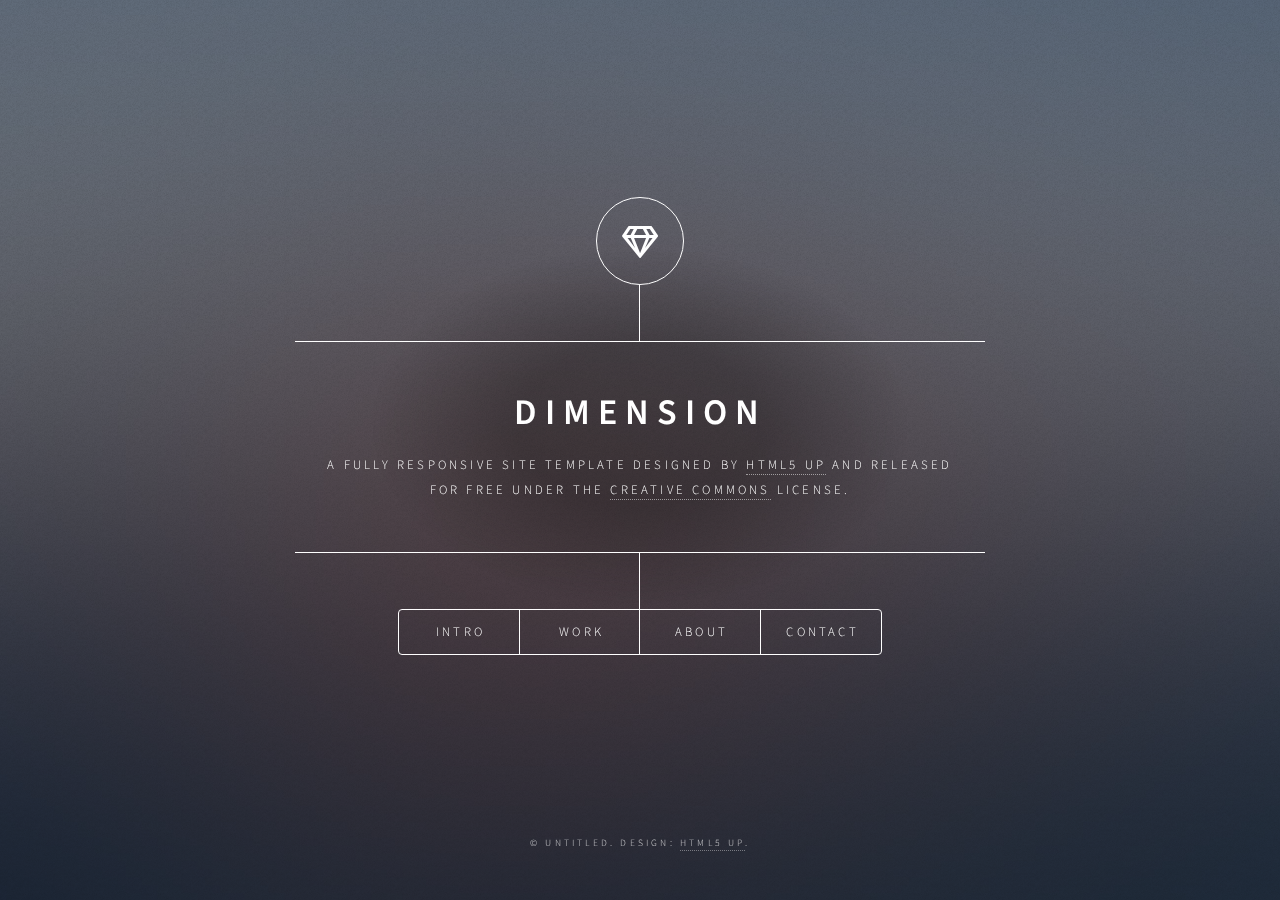
<file: html5up-dimension/index.html>
<!DOCTYPE HTML>
<!--
	Dimension by HTML5 UP
	html5up.net | @ajlkn
	Free for personal and commercial use under the CCA 3.0 license (html5up.net/license)
-->
<html>
	<head>
		<title>Dimension by HTML5 UP</title>
		<meta charset="utf-8" />
		<meta name="viewport" content="width=device-width, initial-scale=1, user-scalable=no" />
		<link rel="stylesheet" href="assets/css/main.css" />
		<noscript><link rel="stylesheet" href="assets/css/noscript.css" /></noscript>
	</head>
	<body class="is-preload">

		<!-- Wrapper -->
			<div id="wrapper">

				<!-- Header -->
					<header id="header">
						<div class="logo">
							<span class="icon fa-gem"></span>
						</div>
						<div class="content">
							<div class="inner">
								<h1>Dimension</h1>
								<p>A fully responsive site template designed by <a href="https://html5up.net">HTML5 UP</a> and released<br />
								for free under the <a href="https://html5up.net/license">Creative Commons</a> license.</p>
							</div>
						</div>
						<nav>
							<ul>
								<li><a href="#intro">Intro</a></li>
								<li><a href="#work">Work</a></li>
								<li><a href="#about">About</a></li>
								<li><a href="#contact">Contact</a></li>
								<!--<li><a href="#elements">Elements</a></li>-->
							</ul>
						</nav>
					</header>

				<!-- Main -->
					<div id="main">

						<!-- Intro -->
							<article id="intro">
								<h2 class="major">Intro</h2>
								<span class="image main"><img src="images/pic01.jpg" alt="" /></span>
								<p>Aenean ornare velit lacus, ac varius enim ullamcorper eu. Proin aliquam facilisis ante interdum congue. Integer mollis, nisl amet convallis, porttitor magna ullamcorper, amet egestas mauris. Ut magna finibus nisi nec lacinia. Nam maximus erat id euismod egestas. By the way, check out my <a href="#work">awesome work</a>.</p>
								<p>Lorem ipsum dolor sit amet, consectetur adipiscing elit. Duis dapibus rutrum facilisis. Class aptent taciti sociosqu ad litora torquent per conubia nostra, per inceptos himenaeos. Etiam tristique libero eu nibh porttitor fermentum. Nullam venenatis erat id vehicula viverra. Nunc ultrices eros ut ultricies condimentum. Mauris risus lacus, blandit sit amet venenatis non, bibendum vitae dolor. Nunc lorem mauris, fringilla in aliquam at, euismod in lectus. Pellentesque habitant morbi tristique senectus et netus et malesuada fames ac turpis egestas. In non lorem sit amet elit placerat maximus. Pellentesque aliquam maximus risus, vel sed vehicula.</p>
							</article>

						<!-- Work -->
							<article id="work">
								<h2 class="major">Work</h2>
								<span class="image main"><img src="images/pic02.jpg" alt="" /></span>
								<p>Adipiscing magna sed dolor elit. Praesent eleifend dignissim arcu, at eleifend sapien imperdiet ac. Aliquam erat volutpat. Praesent urna nisi, fringila lorem et vehicula lacinia quam. Integer sollicitudin mauris nec lorem luctus ultrices.</p>
								<p>Nullam et orci eu lorem consequat tincidunt vivamus et sagittis libero. Mauris aliquet magna magna sed nunc rhoncus pharetra. Pellentesque condimentum sem. In efficitur ligula tate urna. Maecenas laoreet massa vel lacinia pellentesque lorem ipsum dolor. Nullam et orci eu lorem consequat tincidunt. Vivamus et sagittis libero. Mauris aliquet magna magna sed nunc rhoncus amet feugiat tempus.</p>
							</article>

						<!-- About -->
							<article id="about">
								<h2 class="major">About</h2>
								<span class="image main"><img src="images/pic03.jpg" alt="" /></span>
								<p>Lorem ipsum dolor sit amet, consectetur et adipiscing elit. Praesent eleifend dignissim arcu, at eleifend sapien imperdiet ac. Aliquam erat volutpat. Praesent urna nisi, fringila lorem et vehicula lacinia quam. Integer sollicitudin mauris nec lorem luctus ultrices. Aliquam libero et malesuada fames ac ante ipsum primis in faucibus. Cras viverra ligula sit amet ex mollis mattis lorem ipsum dolor sit amet.</p>
							</article>

						<!-- Contact -->
							<article id="contact">
								<h2 class="major">Contact</h2>
								<form method="post" action="#">
									<div class="fields">
										<div class="field half">
											<label for="name">Name</label>
											<input type="text" name="name" id="name" />
										</div>
										<div class="field half">
											<label for="email">Email</label>
											<input type="text" name="email" id="email" />
										</div>
										<div class="field">
											<label for="message">Message</label>
											<textarea name="message" id="message" rows="4"></textarea>
										</div>
									</div>
									<ul class="actions">
										<li><input type="submit" value="Send Message" class="primary" /></li>
										<li><input type="reset" value="Reset" /></li>
									</ul>
								</form>
								<ul class="icons">
									<li><a href="#" class="icon brands fa-twitter"><span class="label">Twitter</span></a></li>
									<li><a href="#" class="icon brands fa-facebook-f"><span class="label">Facebook</span></a></li>
									<li><a href="#" class="icon brands fa-instagram"><span class="label">Instagram</span></a></li>
									<li><a href="#" class="icon brands fa-github"><span class="label">GitHub</span></a></li>
								</ul>
							</article>

						<!-- Elements -->
							<article id="elements">
								<h2 class="major">Elements</h2>

								<section>
									<h3 class="major">Text</h3>
									<p>This is <b>bold</b> and this is <strong>strong</strong>. This is <i>italic</i> and this is <em>emphasized</em>.
									This is <sup>superscript</sup> text and this is <sub>subscript</sub> text.
									This is <u>underlined</u> and this is code: <code>for (;;) { ... }</code>. Finally, <a href="#">this is a link</a>.</p>
									<hr />
									<h2>Heading Level 2</h2>
									<h3>Heading Level 3</h3>
									<h4>Heading Level 4</h4>
									<h5>Heading Level 5</h5>
									<h6>Heading Level 6</h6>
									<hr />
									<h4>Blockquote</h4>
									<blockquote>Fringilla nisl. Donec accumsan interdum nisi, quis tincidunt felis sagittis eget tempus euismod. Vestibulum ante ipsum primis in faucibus vestibulum. Blandit adipiscing eu felis iaculis volutpat ac adipiscing accumsan faucibus. Vestibulum ante ipsum primis in faucibus lorem ipsum dolor sit amet nullam adipiscing eu felis.</blockquote>
									<h4>Preformatted</h4>
									<pre><code>i = 0;

while (!deck.isInOrder()) {
    print 'Iteration ' + i;
    deck.shuffle();
    i++;
}

print 'It took ' + i + ' iterations to sort the deck.';</code></pre>
								</section>

								<section>
									<h3 class="major">Lists</h3>

									<h4>Unordered</h4>
									<ul>
										<li>Dolor pulvinar etiam.</li>
										<li>Sagittis adipiscing.</li>
										<li>Felis enim feugiat.</li>
									</ul>

									<h4>Alternate</h4>
									<ul class="alt">
										<li>Dolor pulvinar etiam.</li>
										<li>Sagittis adipiscing.</li>
										<li>Felis enim feugiat.</li>
									</ul>

									<h4>Ordered</h4>
									<ol>
										<li>Dolor pulvinar etiam.</li>
										<li>Etiam vel felis viverra.</li>
										<li>Felis enim feugiat.</li>
										<li>Dolor pulvinar etiam.</li>
										<li>Etiam vel felis lorem.</li>
										<li>Felis enim et feugiat.</li>
									</ol>
									<h4>Icons</h4>
									<ul class="icons">
										<li><a href="#" class="icon brands fa-twitter"><span class="label">Twitter</span></a></li>
										<li><a href="#" class="icon brands fa-facebook-f"><span class="label">Facebook</span></a></li>
										<li><a href="#" class="icon brands fa-instagram"><span class="label">Instagram</span></a></li>
										<li><a href="#" class="icon brands fa-github"><span class="label">Github</span></a></li>
									</ul>

									<h4>Actions</h4>
									<ul class="actions">
										<li><a href="#" class="button primary">Default</a></li>
										<li><a href="#" class="button">Default</a></li>
									</ul>
									<ul class="actions stacked">
										<li><a href="#" class="button primary">Default</a></li>
										<li><a href="#" class="button">Default</a></li>
									</ul>
								</section>

								<section>
									<h3 class="major">Table</h3>
									<h4>Default</h4>
									<div class="table-wrapper">
										<table>
											<thead>
												<tr>
													<th>Name</th>
													<th>Description</th>
													<th>Price</th>
												</tr>
											</thead>
											<tbody>
												<tr>
													<td>Item One</td>
													<td>Ante turpis integer aliquet porttitor.</td>
													<td>29.99</td>
												</tr>
												<tr>
													<td>Item Two</td>
													<td>Vis ac commodo adipiscing arcu aliquet.</td>
													<td>19.99</td>
												</tr>
												<tr>
													<td>Item Three</td>
													<td> Morbi faucibus arcu accumsan lorem.</td>
													<td>29.99</td>
												</tr>
												<tr>
													<td>Item Four</td>
													<td>Vitae integer tempus condimentum.</td>
													<td>19.99</td>
												</tr>
												<tr>
													<td>Item Five</td>
													<td>Ante turpis integer aliquet porttitor.</td>
													<td>29.99</td>
												</tr>
											</tbody>
											<tfoot>
												<tr>
													<td colspan="2"></td>
													<td>100.00</td>
												</tr>
											</tfoot>
										</table>
									</div>

									<h4>Alternate</h4>
									<div class="table-wrapper">
										<table class="alt">
											<thead>
												<tr>
													<th>Name</th>
													<th>Description</th>
													<th>Price</th>
												</tr>
											</thead>
											<tbody>
												<tr>
													<td>Item One</td>
													<td>Ante turpis integer aliquet porttitor.</td>
													<td>29.99</td>
												</tr>
												<tr>
													<td>Item Two</td>
													<td>Vis ac commodo adipiscing arcu aliquet.</td>
													<td>19.99</td>
												</tr>
												<tr>
													<td>Item Three</td>
													<td> Morbi faucibus arcu accumsan lorem.</td>
													<td>29.99</td>
												</tr>
												<tr>
													<td>Item Four</td>
													<td>Vitae integer tempus condimentum.</td>
													<td>19.99</td>
												</tr>
												<tr>
													<td>Item Five</td>
													<td>Ante turpis integer aliquet porttitor.</td>
													<td>29.99</td>
												</tr>
											</tbody>
											<tfoot>
												<tr>
													<td colspan="2"></td>
													<td>100.00</td>
												</tr>
											</tfoot>
										</table>
									</div>
								</section>

								<section>
									<h3 class="major">Buttons</h3>
									<ul class="actions">
										<li><a href="#" class="button primary">Primary</a></li>
										<li><a href="#" class="button">Default</a></li>
									</ul>
									<ul class="actions">
										<li><a href="#" class="button">Default</a></li>
										<li><a href="#" class="button small">Small</a></li>
									</ul>
									<ul class="actions">
										<li><a href="#" class="button primary icon solid fa-download">Icon</a></li>
										<li><a href="#" class="button icon solid fa-download">Icon</a></li>
									</ul>
									<ul class="actions">
										<li><span class="button primary disabled">Disabled</span></li>
										<li><span class="button disabled">Disabled</span></li>
									</ul>
								</section>

								<section>
									<h3 class="major">Form</h3>
									<form method="post" action="#">
										<div class="fields">
											<div class="field half">
												<label for="demo-name">Name</label>
												<input type="text" name="demo-name" id="demo-name" value="" placeholder="Jane Doe" />
											</div>
											<div class="field half">
												<label for="demo-email">Email</label>
												<input type="email" name="demo-email" id="demo-email" value="" placeholder="jane@untitled.tld" />
											</div>
											<div class="field">
												<label for="demo-category">Category</label>
												<select name="demo-category" id="demo-category">
													<option value="">-</option>
													<option value="1">Manufacturing</option>
													<option value="1">Shipping</option>
													<option value="1">Administration</option>
													<option value="1">Human Resources</option>
												</select>
											</div>
											<div class="field half">
												<input type="radio" id="demo-priority-low" name="demo-priority" checked>
												<label for="demo-priority-low">Low</label>
											</div>
											<div class="field half">
												<input type="radio" id="demo-priority-high" name="demo-priority">
												<label for="demo-priority-high">High</label>
											</div>
											<div class="field half">
												<input type="checkbox" id="demo-copy" name="demo-copy">
												<label for="demo-copy">Email me a copy</label>
											</div>
											<div class="field half">
												<input type="checkbox" id="demo-human" name="demo-human" checked>
												<label for="demo-human">Not a robot</label>
											</div>
											<div class="field">
												<label for="demo-message">Message</label>
												<textarea name="demo-message" id="demo-message" placeholder="Enter your message" rows="6"></textarea>
											</div>
										</div>
										<ul class="actions">
											<li><input type="submit" value="Send Message" class="primary" /></li>
											<li><input type="reset" value="Reset" /></li>
										</ul>
									</form>
								</section>

							</article>

					</div>

				<!-- Footer -->
					<footer id="footer">
						<p class="copyright">&copy; Untitled. Design: <a href="https://html5up.net">HTML5 UP</a>.</p>
					</footer>

			</div>

		<!-- BG -->
			<div id="bg"></div>

		<!-- Scripts -->
			<script src="assets/js/jquery.min.js"></script>
			<script src="assets/js/browser.min.js"></script>
			<script src="assets/js/breakpoints.min.js"></script>
			<script src="assets/js/util.js"></script>
			<script src="assets/js/main.js"></script>

	</body>
</html>
</file>
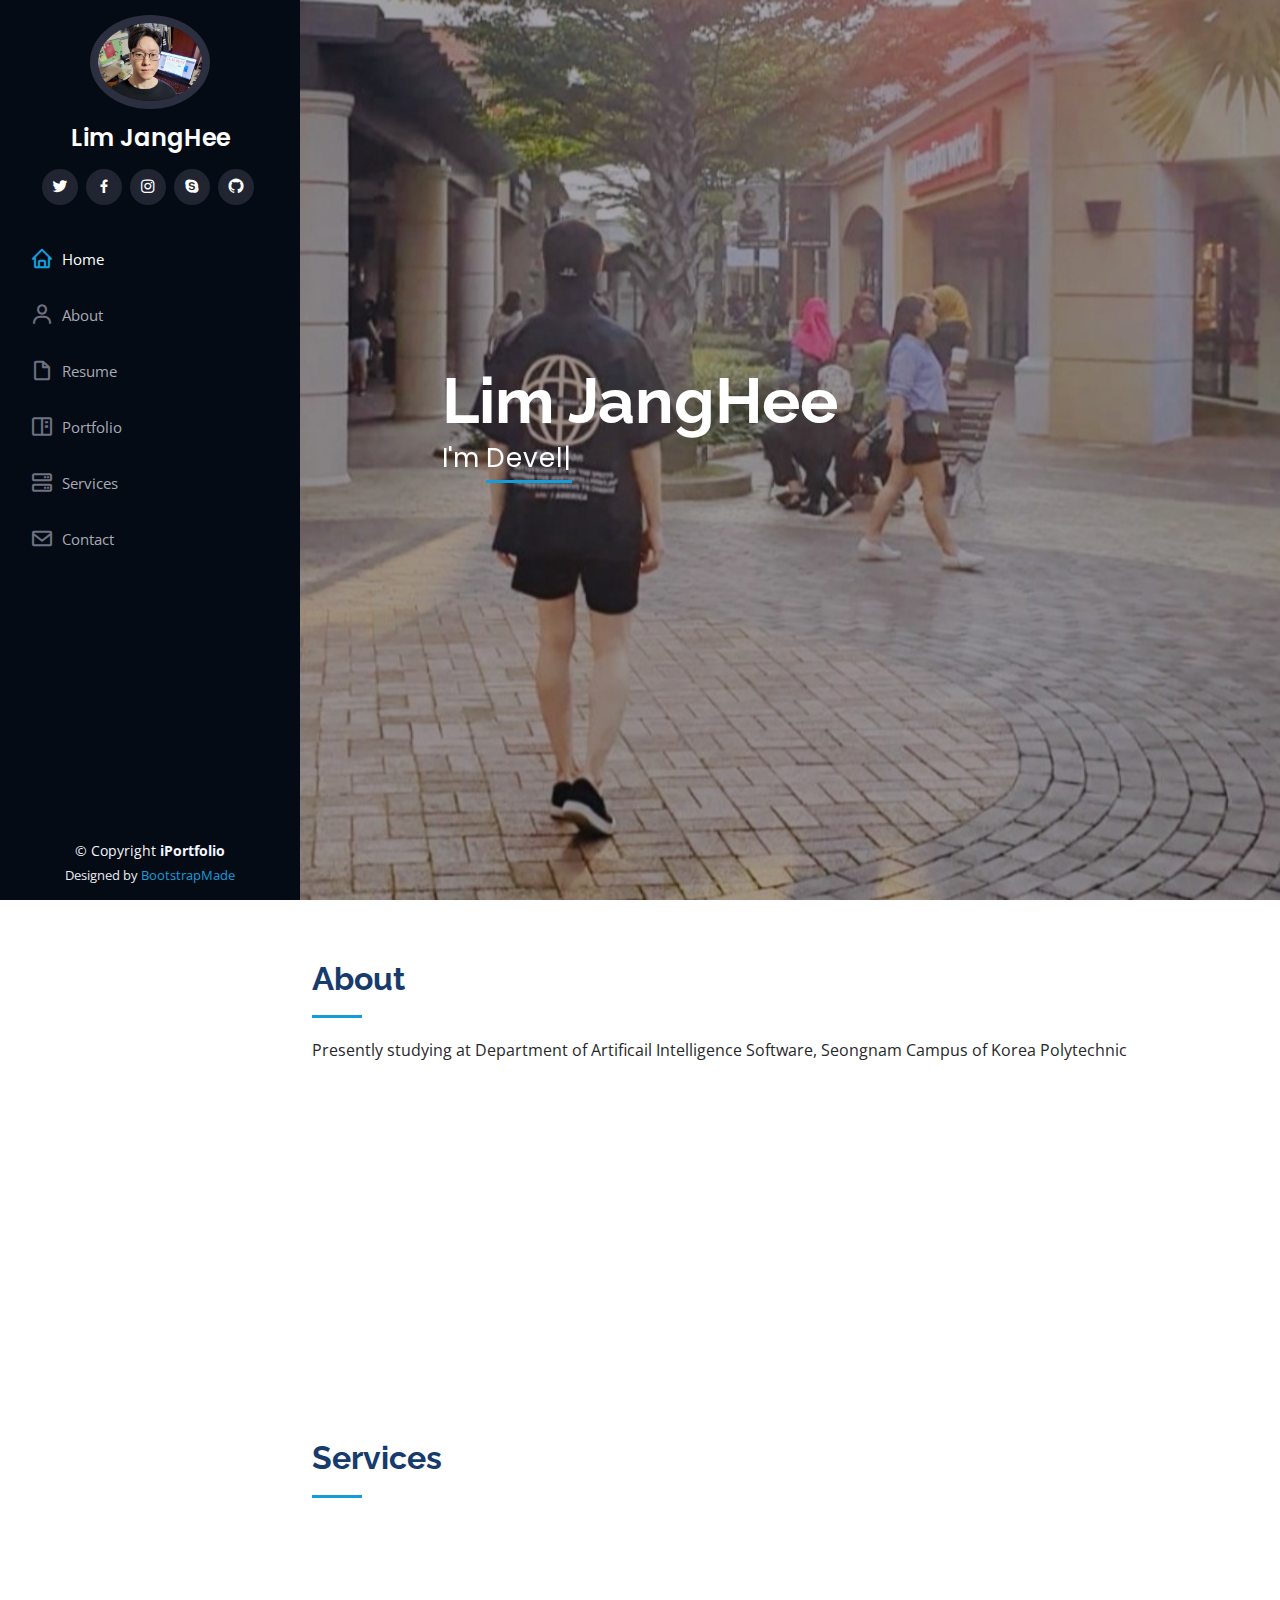
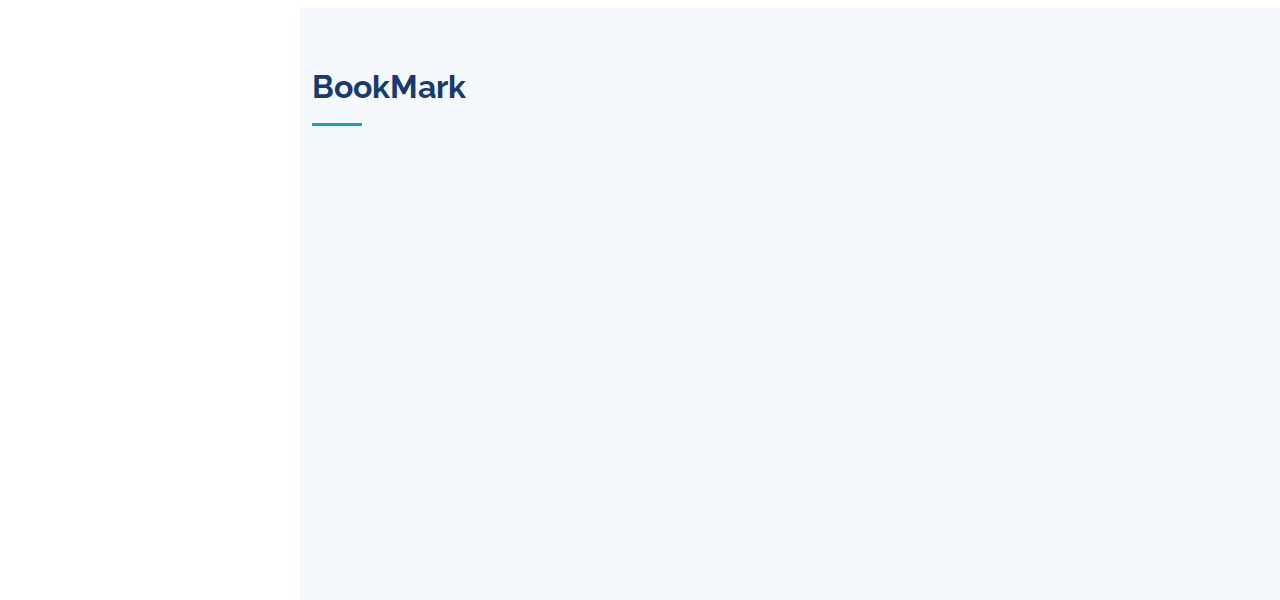
<file: iPortfolio/index.html>
<!DOCTYPE html>
<html lang="en">

<head>
  <meta charset="utf-8">
  <meta content="width=device-width, initial-scale=1.0" name="viewport">

  <title>iPortfolio Bootstrap Template - Index</title>
  <meta content="" name="description">
  <meta content="" name="keywords">

  <!-- Favicons -->
  <link href="assets/img/favicon.png" rel="icon">
  <link href="assets/img/apple-touch-icon.png" rel="apple-touch-icon">

  <!-- Google Fonts -->
  <link href="https://fonts.googleapis.com/css?family=Open+Sans:300,300i,400,400i,600,600i,700,700i|Raleway:300,300i,400,400i,500,500i,600,600i,700,700i|Poppins:300,300i,400,400i,500,500i,600,600i,700,700i" rel="stylesheet">

  <!-- Vendor CSS Files -->
  <link href="assets/vendor/aos/aos.css" rel="stylesheet">
  <link href="assets/vendor/bootstrap/css/bootstrap.min.css" rel="stylesheet">
  <link href="assets/vendor/bootstrap-icons/bootstrap-icons.css" rel="stylesheet">
  <link href="assets/vendor/boxicons/css/boxicons.min.css" rel="stylesheet">
  <link href="assets/vendor/glightbox/css/glightbox.min.css" rel="stylesheet">
  <link href="assets/vendor/swiper/swiper-bundle.min.css" rel="stylesheet">

  <!-- Template Main CSS File -->
  <link href="assets/css/style.css" rel="stylesheet">

  <!-- =======================================================
  * Template Name: iPortfolio
  * Updated: Mar 10 2023 with Bootstrap v5.2.3
  * Template URL: https://bootstrapmade.com/iportfolio-bootstrap-portfolio-websites-template/
  * Author: BootstrapMade.com
  * License: https://bootstrapmade.com/license/
  ======================================================== -->
</head>

<body>

  <!-- ======= Mobile nav toggle button ======= -->
  <i class="bi bi-list mobile-nav-toggle d-xl-none"></i>

  <!-- ======= Header ======= -->
  <header id="header">
    <div class="d-flex flex-column">

      <div class="profile">
        <img src="assets/img/prof-img.jpg" alt="" class="img-fluid rounded-circle">
        <h1 class="text-light"><a href="index.html">Lim JangHee</a></h1>
        <div class="social-links mt-3 text-center">
          <a href="#" class="twitter"><i class="bx bxl-twitter"></i></a>
          <a href="#" class="facebook"><i class="bx bxl-facebook"></i></a>
          <a href="#" class="instagram"><i class="bx bxl-instagram"></i></a>
          <a href="#" class="google-plus"><i class="bx bxl-skype"></i></a>
          <a href="https://github.com/LimJangHee" class="github"><i class="bx bxl-github"></i></a>
        </div>
      </div>

      <nav id="navbar" class="nav-menu navbar">
        <ul>
          <li><a href="#hero" class="nav-link scrollto active"><i class="bx bx-home"></i> <span>Home</span></a></li>
          <li><a href="#about" class="nav-link scrollto"><i class="bx bx-user"></i> <span>About</span></a></li>
          <li><a href="#resume" class="nav-link scrollto"><i class="bx bx-file-blank"></i> <span>Resume</span></a></li>
          <li><a href="#portfolio" class="nav-link scrollto"><i class="bx bx-book-content"></i> <span>Portfolio</span></a></li>
          <li><a href="#services" class="nav-link scrollto"><i class="bx bx-server"></i> <span>Services</span></a></li>
          <li><a href="#contact" class="nav-link scrollto"><i class="bx bx-envelope"></i> <span>Contact</span></a></li>
        </ul>
      </nav><!-- .nav-menu -->
    </div>
  </header><!-- End Header -->

  <!-- ======= Hero Section ======= -->
  <section id="hero" class="d-flex flex-column justify-content-center align-items-center">
    <div class="hero-container" data-aos="fade-in">
      <h1>Lim JangHee</h1>
      <p>I'm <span class="typed" data-typed-items="Developer, DataEngineer"></span></p>
     <!--<p>I'm <span class="typed" data-typed-items="Designer, Developer, Freelancer, Photographer"></span></p>--> 
    </div>
  </section><!-- End Hero -->

  <main id="main">

    <!-- ======= About Section ======= -->
    <section id="about" class="about">
      <div class="container">

        <div class="section-title">
          <h2>About</h2>
          <p>Presently studying at Department of Artificail Intelligence Software, Seongnam Campus of Korea Polytechnic</p>
        </div>

        <div class="row">
          <div class="col-lg-4" data-aos="fade-right">
            <img src="assets/img/prof-img.jpg" class="img-fluid" alt="">
          </div>
          <div class="col-lg-8 pt-4 pt-lg-0 content" data-aos="fade-left">
            <h3>Developer &amp; DataEngineer.</h3>
            <!--<p class="fst-italic">
              Lorem ipsum dolor sit amet, consectetur adipiscing elit, sed do eiusmod tempor incididunt ut labore et dolore
              magna aliqua.
            </p> -->
            <div class="row">
              <div class="col-lg-6">
                <ul>
                  <li><i class="bi bi-chevron-right"></i> <strong>Birthday:</strong> <span>14 May 1994</span></li>
                  <li><i class="bi bi-chevron-right"></i> <strong>Git:</strong> <a href="https://github.com/LimJangHee">https://github.com/LimJangHee</a></li>
                  <li><i class="bi bi-chevron-right"></i> <strong>Phone:</strong> <span>010 4724 4762</span></li>
                  <li><i class="bi bi-chevron-right"></i> <strong>City:</strong> <span>Seongnam City, South Korea</span></li>
                </ul>
              </div>
              <div class="col-lg-6">
                <ul>
                  <li><i class="bi bi-chevron-right"></i> <strong>Age:</strong> <span>30</span></li>
                  <li><i class="bi bi-chevron-right"></i> <strong>Degree:</strong> <span>Master</span></li>
                  <li><i class="bi bi-chevron-right"></i> <strong>Email:</strong> <span>2303340094@office.kopo.ac.kr</span></li>
                  <!--<li><i class="bi bi-chevron-right"></i> <strong>Freelance:</strong> <span>Available</span></li> -->
                </ul>
              </div>
            </div>
            <!-- <p>
              Officiis eligendi itaque labore et dolorum mollitia officiis optio vero. Quisquam sunt adipisci omnis et ut. Nulla accusantium dolor incidunt officia tempore. Et eius omnis.
              Cupiditate ut dicta maxime officiis quidem quia. Sed et consectetur qui quia repellendus itaque neque. Aliquid amet quidem ut quaerat cupiditate. Ab et eum qui repellendus omnis culpa magni laudantium dolores.
            </p> -->
          </div>
        </div>

      </div>
    </section><!-- End About Section -->

    <!-- ======= Facts Section ======= -->
    <!-- <section id="facts" class="facts">
      <div class="container">

        <div class="section-title">
          <h2>Facts</h2>
          <p>Magnam dolores commodi suscipit. Necessitatibus eius consequatur ex aliquid fuga eum quidem. Sit sint consectetur velit. Quisquam quos quisquam cupiditate. Et nemo qui impedit suscipit alias ea. Quia fugiat sit in iste officiis commodi quidem hic quas.</p>
        </div>

        <div class="row no-gutters">

          <div class="col-lg-3 col-md-6 d-md-flex align-items-md-stretch" data-aos="fade-up">
            <div class="count-box">
              <i class="bi bi-emoji-smile"></i>
              <span data-purecounter-start="0" data-purecounter-end="232" data-purecounter-duration="1" class="purecounter"></span>
              <p><strong>Happy Clients</strong> consequuntur quae</p>
            </div>
          </div>

          <div class="col-lg-3 col-md-6 d-md-flex align-items-md-stretch" data-aos="fade-up" data-aos-delay="100">
            <div class="count-box">
              <i class="bi bi-journal-richtext"></i>
              <span data-purecounter-start="0" data-purecounter-end="521" data-purecounter-duration="1" class="purecounter"></span>
              <p><strong>Projects</strong> adipisci atque cum quia aut</p>
            </div>
          </div>

          <div class="col-lg-3 col-md-6 d-md-flex align-items-md-stretch" data-aos="fade-up" data-aos-delay="200">
            <div class="count-box">
              <i class="bi bi-headset"></i>
              <span data-purecounter-start="0" data-purecounter-end="1453" data-purecounter-duration="1" class="purecounter"></span>
              <p><strong>Hours Of Support</strong> aut commodi quaerat</p>
            </div>
          </div>

          <div class="col-lg-3 col-md-6 d-md-flex align-items-md-stretch" data-aos="fade-up" data-aos-delay="300">
            <div class="count-box">
              <i class="bi bi-people"></i>
              <span data-purecounter-start="0" data-purecounter-end="32" data-purecounter-duration="1" class="purecounter"></span>
              <p><strong>Hard Workers</strong> rerum asperiores dolor</p>
            </div>
          </div>

        </div>

      </div>
    </section> --><!-- End Facts Section -->

    <!-- ======= Skills Section ======= -->
    <!-- <section id="skills" class="skills section-bg">
      <div class="container">

        <div class="section-title">
          <h2>Skills</h2>
          <p>Magnam dolores commodi suscipit. Necessitatibus eius consequatur ex aliquid fuga eum quidem. Sit sint consectetur velit. Quisquam quos quisquam cupiditate. Et nemo qui impedit suscipit alias ea. Quia fugiat sit in iste officiis commodi quidem hic quas.</p>
        </div>

        <div class="row skills-content">

          <div class="col-lg-6" data-aos="fade-up">

            <div class="progress">
              <span class="skill">HTML <i class="val">100%</i></span>
              <div class="progress-bar-wrap">
                <div class="progress-bar" role="progressbar" aria-valuenow="100" aria-valuemin="0" aria-valuemax="100"></div>
              </div>
            </div>

            <div class="progress">
              <span class="skill">CSS <i class="val">90%</i></span>
              <div class="progress-bar-wrap">
                <div class="progress-bar" role="progressbar" aria-valuenow="90" aria-valuemin="0" aria-valuemax="100"></div>
              </div>
            </div>

            <div class="progress">
              <span class="skill">JavaScript <i class="val">75%</i></span>
              <div class="progress-bar-wrap">
                <div class="progress-bar" role="progressbar" aria-valuenow="75" aria-valuemin="0" aria-valuemax="100"></div>
              </div>
            </div>

          </div>

          <div class="col-lg-6" data-aos="fade-up" data-aos-delay="100">

            <div class="progress">
              <span class="skill">PHP <i class="val">80%</i></span>
              <div class="progress-bar-wrap">
                <div class="progress-bar" role="progressbar" aria-valuenow="80" aria-valuemin="0" aria-valuemax="100"></div>
              </div>
            </div>

            <div class="progress">
              <span class="skill">WordPress/CMS <i class="val">90%</i></span>
              <div class="progress-bar-wrap">
                <div class="progress-bar" role="progressbar" aria-valuenow="90" aria-valuemin="0" aria-valuemax="100"></div>
              </div>
            </div>

            <div class="progress">
              <span class="skill">Photoshop <i class="val">55%</i></span>
              <div class="progress-bar-wrap">
                <div class="progress-bar" role="progressbar" aria-valuenow="55" aria-valuemin="0" aria-valuemax="100"></div>
              </div>
            </div>

          </div>

        </div>

      </div>
    </section> --><!-- End Skills Section -->

    <!-- ======= Resume Section ======= -->
    <!-- <section id="resume" class="resume">
      <div class="container">

        <div class="section-title">
          <h2>Resume</h2>
          <p>Magnam dolores commodi suscipit. Necessitatibus eius consequatur ex aliquid fuga eum quidem. Sit sint consectetur velit. Quisquam quos quisquam cupiditate. Et nemo qui impedit suscipit alias ea. Quia fugiat sit in iste officiis commodi quidem hic quas.</p>
        </div>

        <div class="row">
          <div class="col-lg-6" data-aos="fade-up">
            <h3 class="resume-title">Sumary</h3>
            <div class="resume-item pb-0">
              <h4>Alex Smith</h4>
              <p><em>Innovative and deadline-driven Graphic Designer with 3+ years of experience designing and developing user-centered digital/print marketing material from initial concept to final, polished deliverable.</em></p>
              <ul>
                <li>Portland par 127,Orlando, FL</li>
                <li>(123) 456-7891</li>
                <li>alice.barkley@example.com</li>
              </ul>
            </div>

            <h3 class="resume-title">Education</h3>
            <div class="resume-item">
              <h4>Master of Fine Arts &amp; Graphic Design</h4>
              <h5>2015 - 2016</h5>
              <p><em>Rochester Institute of Technology, Rochester, NY</em></p>
              <p>Qui deserunt veniam. Et sed aliquam labore tempore sed quisquam iusto autem sit. Ea vero voluptatum qui ut dignissimos deleniti nerada porti sand markend</p>
            </div>
            <div class="resume-item">
              <h4>Bachelor of Fine Arts &amp; Graphic Design</h4>
              <h5>2010 - 2014</h5>
              <p><em>Rochester Institute of Technology, Rochester, NY</em></p>
              <p>Quia nobis sequi est occaecati aut. Repudiandae et iusto quae reiciendis et quis Eius vel ratione eius unde vitae rerum voluptates asperiores voluptatem Earum molestiae consequatur neque etlon sader mart dila</p>
            </div>
          </div>
          <div class="col-lg-6" data-aos="fade-up" data-aos-delay="100">
            <h3 class="resume-title">Professional Experience</h3>
            <div class="resume-item">
              <h4>Senior graphic design specialist</h4>
              <h5>2019 - Present</h5>
              <p><em>Experion, New York, NY </em></p>
              <ul>
                <li>Lead in the design, development, and implementation of the graphic, layout, and production communication materials</li>
                <li>Delegate tasks to the 7 members of the design team and provide counsel on all aspects of the project. </li>
                <li>Supervise the assessment of all graphic materials in order to ensure quality and accuracy of the design</li>
                <li>Oversee the efficient use of production project budgets ranging from $2,000 - $25,000</li>
              </ul>
            </div>
            <div class="resume-item">
              <h4>Graphic design specialist</h4>
              <h5>2017 - 2018</h5>
              <p><em>Stepping Stone Advertising, New York, NY</em></p>
              <ul>
                <li>Developed numerous marketing programs (logos, brochures,infographics, presentations, and advertisements).</li>
                <li>Managed up to 5 projects or tasks at a given time while under pressure</li>
                <li>Recommended and consulted with clients on the most appropriate graphic design</li>
                <li>Created 4+ design presentations and proposals a month for clients and account managers</li>
              </ul>
            </div>
          </div>
        </div>

      </div>
    </section> --><!-- End Resume Section -->

    <!-- ======= Portfolio Section ======= -->
    <!-- <section id="portfolio" class="portfolio section-bg">
      <div class="container">

        <div class="section-title">
          <h2>Portfolio</h2>
          <p>Magnam dolores commodi suscipit. Necessitatibus eius consequatur ex aliquid fuga eum quidem. Sit sint consectetur velit. Quisquam quos quisquam cupiditate. Et nemo qui impedit suscipit alias ea. Quia fugiat sit in iste officiis commodi quidem hic quas.</p>
        </div>

        <div class="row" data-aos="fade-up">
          <div class="col-lg-12 d-flex justify-content-center">
            <ul id="portfolio-flters">
              <li data-filter="*" class="filter-active">All</li>
              <li data-filter=".filter-app">App</li>
              <li data-filter=".filter-card">Card</li>
              <li data-filter=".filter-web">Web</li>
            </ul>
          </div>
        </div>

        <div class="row portfolio-container" data-aos="fade-up" data-aos-delay="100">

          <div class="col-lg-4 col-md-6 portfolio-item filter-app">
            <div class="portfolio-wrap">
              <img src="assets/img/portfolio/portfolio-1.jpg" class="img-fluid" alt="">
              <div class="portfolio-links">
                <a href="assets/img/portfolio/portfolio-1.jpg" data-gallery="portfolioGallery" class="portfolio-lightbox" title="App 1"><i class="bx bx-plus"></i></a>
                <a href="portfolio-details.html" title="More Details"><i class="bx bx-link"></i></a>
              </div>
            </div>
          </div>

          <div class="col-lg-4 col-md-6 portfolio-item filter-web">
            <div class="portfolio-wrap">
              <img src="assets/img/portfolio/portfolio-2.jpg" class="img-fluid" alt="">
              <div class="portfolio-links">
                <a href="assets/img/portfolio/portfolio-2.jpg" data-gallery="portfolioGallery" class="portfolio-lightbox" title="Web 3"><i class="bx bx-plus"></i></a>
                <a href="portfolio-details.html" title="More Details"><i class="bx bx-link"></i></a>
              </div>
            </div>
          </div>

          <div class="col-lg-4 col-md-6 portfolio-item filter-app">
            <div class="portfolio-wrap">
              <img src="assets/img/portfolio/portfolio-3.jpg" class="img-fluid" alt="">
              <div class="portfolio-links">
                <a href="assets/img/portfolio/portfolio-3.jpg" data-gallery="portfolioGallery" class="portfolio-lightbox" title="App 2"><i class="bx bx-plus"></i></a>
                <a href="portfolio-details.html" title="More Details"><i class="bx bx-link"></i></a>
              </div>
            </div>
          </div>

          <div class="col-lg-4 col-md-6 portfolio-item filter-card">
            <div class="portfolio-wrap">
              <img src="assets/img/portfolio/portfolio-4.jpg" class="img-fluid" alt="">
              <div class="portfolio-links">
                <a href="assets/img/portfolio/portfolio-4.jpg" data-gallery="portfolioGallery" class="portfolio-lightbox" title="Card 2"><i class="bx bx-plus"></i></a>
                <a href="portfolio-details.html" title="More Details"><i class="bx bx-link"></i></a>
              </div>
            </div>
          </div>

          <div class="col-lg-4 col-md-6 portfolio-item filter-web">
            <div class="portfolio-wrap">
              <img src="assets/img/portfolio/portfolio-5.jpg" class="img-fluid" alt="">
              <div class="portfolio-links">
                <a href="assets/img/portfolio/portfolio-5.jpg" data-gallery="portfolioGallery" class="portfolio-lightbox" title="Web 2"><i class="bx bx-plus"></i></a>
                <a href="portfolio-details.html" title="More Details"><i class="bx bx-link"></i></a>
              </div>
            </div>
          </div>

          <div class="col-lg-4 col-md-6 portfolio-item filter-app">
            <div class="portfolio-wrap">
              <img src="assets/img/portfolio/portfolio-6.jpg" class="img-fluid" alt="">
              <div class="portfolio-links">
                <a href="assets/img/portfolio/portfolio-6.jpg" data-gallery="portfolioGallery" class="portfolio-lightbox" title="App 3"><i class="bx bx-plus"></i></a>
                <a href="portfolio-details.html" title="More Details"><i class="bx bx-link"></i></a>
              </div>
            </div>
          </div>

          <div class="col-lg-4 col-md-6 portfolio-item filter-card">
            <div class="portfolio-wrap">
              <img src="assets/img/portfolio/portfolio-7.jpg" class="img-fluid" alt="">
              <div class="portfolio-links">
                <a href="assets/img/portfolio/portfolio-7.jpg" data-gallery="portfolioGallery" class="portfolio-lightbox" title="Card 1"><i class="bx bx-plus"></i></a>
                <a href="portfolio-details.html" title="More Details"><i class="bx bx-link"></i></a>
              </div>
            </div>
          </div>

          <div class="col-lg-4 col-md-6 portfolio-item filter-card">
            <div class="portfolio-wrap">
              <img src="assets/img/portfolio/portfolio-8.jpg" class="img-fluid" alt="">
              <div class="portfolio-links">
                <a href="assets/img/portfolio/portfolio-8.jpg" data-gallery="portfolioGallery" class="portfolio-lightbox" title="Card 3"><i class="bx bx-plus"></i></a>
                <a href="portfolio-details.html" title="More Details"><i class="bx bx-link"></i></a>
              </div>
            </div>
          </div>

          <div class="col-lg-4 col-md-6 portfolio-item filter-web">
            <div class="portfolio-wrap">
              <img src="assets/img/portfolio/portfolio-9.jpg" class="img-fluid" alt="">
              <div class="portfolio-links">
                <a href="assets/img/portfolio/portfolio-9.jpg" data-gallery="portfolioGallery" class="portfolio-lightbox" title="Web 3"><i class="bx bx-plus"></i></a>
                <a href="portfolio-details.html" title="More Details"><i class="bx bx-link"></i></a>
              </div>
            </div>
          </div>

        </div>

      </div>
    </section> --><!-- End Portfolio Section -->

    <!-- ======= Services Section ======= -->
    <section id="services" class="services">
      <div class="container">

        <div class="section-title">
          <h2>Services</h2>
          <!-- <p>Magnam dolores commodi suscipit. Necessitatibus eius consequatur ex aliquid fuga eum quidem. Sit sint consectetur velit. Quisquam quos quisquam cupiditate. Et nemo qui impedit suscipit alias ea. Quia fugiat sit in iste officiis commodi quidem hic quas.</p> -->
        </div>

       <!--  <div class="row">
          <div class="col-lg-4 col-md-6 icon-box" data-aos="fade-up">
            <div class="icon"><i class="bi bi-briefcase"></i></div>
            <h4 class="title"><a href="">Lorem Ipsum</a></h4>
            <p class="description">Voluptatum deleniti atque corrupti quos dolores et quas molestias excepturi sint occaecati cupiditate non provident</p>
          </div>
          <div class="col-lg-4 col-md-6 icon-box" data-aos="fade-up" data-aos-delay="100">
            <div class="icon"><i class="bi bi-card-checklist"></i></div>
            <h4 class="title"><a href="">Dolor Sitema</a></h4>
            <p class="description">Minim veniam, quis nostrud exercitation ullamco laboris nisi ut aliquip ex ea commodo consequat tarad limino ata</p>
          </div>
          <div class="col-lg-4 col-md-6 icon-box" data-aos="fade-up" data-aos-delay="200">
            <div class="icon"><i class="bi bi-bar-chart"></i></div>
            <h4 class="title"><a href="">Sed ut perspiciatis</a></h4>
            <p class="description">Duis aute irure dolor in reprehenderit in voluptate velit esse cillum dolore eu fugiat nulla pariatur</p>
          </div>
          <div class="col-lg-4 col-md-6 icon-box" data-aos="fade-up" data-aos-delay="300">
            <div class="icon"><i class="bi bi-binoculars"></i></div>
            <h4 class="title"><a href="">Magni Dolores</a></h4>
            <p class="description">Excepteur sint occaecat cupidatat non proident, sunt in culpa qui officia deserunt mollit anim id est laborum</p>
          </div>
          <div class="col-lg-4 col-md-6 icon-box" data-aos="fade-up" data-aos-delay="400">
            <div class="icon"><i class="bi bi-brightness-high"></i></div>
            <h4 class="title"><a href="">Nemo Enim</a></h4>
            <p class="description">At vero eos et accusamus et iusto odio dignissimos ducimus qui blanditiis praesentium voluptatum deleniti atque</p>
          </div>
          <div class="col-lg-4 col-md-6 icon-box" data-aos="fade-up" data-aos-delay="500">
            <div class="icon"><i class="bi bi-calendar4-week"></i></div>
            <h4 class="title"><a href="">Eiusmod Tempor</a></h4>
            <p class="description">Et harum quidem rerum facilis est et expedita distinctio. Nam libero tempore, cum soluta nobis est eligendi</p>
          </div>
        </div> -->

      </div>
    </section><!-- End Services Section -->

    <!-- ======= Testimonials Section ======= -->
    <section id="testimonials" class="testimonials section-bg">
      <div class="container">

        <div class="section-title">
          <h2>BookMark</h2>
          <!-- <p>Magnam </p> -->
        </div>

        <div class="testimonials-slider swiper" data-aos="fade-up" data-aos-delay="100">
          <div class="swiper-wrapper">

            <!-- <div class="swiper-slide">
              <div class="testimonial-item" data-aos="fade-up">
                <p>
                  <i class="bx bxs-quote-alt-left quote-icon-left"></i>
                  Proin iaculis purus consequat sem cure digni ssim donec porttitora entum suscipit rhoncus. Accusantium quam, ultricies eget id, aliquam eget nibh et. Maecen aliquam, risus at semper.
                  <i class="bx bxs-quote-alt-right quote-icon-right"></i>
                </p>
                <img src="assets/img/testimonials/testimonials-1.jpg" class="testimonial-img" alt="">
                <h3>Saul Goodman</h3>
                <h4>Ceo &amp; Founder</h4>
              </div>
            </div> --><!-- End testimonial item -->

          <div class="swiper-slide">  
            <div class="testimonial-item" data-aos="fade-up">
              <p>
                <i class="bx bxs-quote-alt-left quote-icon-left"></i>
                <a href="http://3.35.233.128/Portfolio">link</a>
                <i class="bx bxs-quote-alt-right quote-icon-right"></i>
              </p>
              <!-- <img src="assets/img/testimonials/testimonials-1.jpg" class="testimonial-img" alt=""> -->
              <h3>박병주</h3>
              <!-- <h4>Ceo &amp; Founder</h4> -->
            </div>
          </div>

          <div class="swiper-slide">  
            <div class="testimonial-item" data-aos="fade-up">
              <p>
                <i class="bx bxs-quote-alt-left quote-icon-left"></i>
                <a href="http://43.201.8.158/">link</a>
                <i class="bx bxs-quote-alt-right quote-icon-right"></i>
              </p>
              <!-- <img src="assets/img/testimonials/testimonials-1.jpg" class="testimonial-img" alt=""> -->
              <h3>김지현</h3>
              <!-- <h4>Ceo &amp; Founder</h4> -->
            </div>
          </div>

          <div class="swiper-slide">  
            <div class="testimonial-item" data-aos="fade-up">
              <p>
                <i class="bx bxs-quote-alt-left quote-icon-left"></i>
                <a href="43.200.171.65">link</a>
                <i class="bx bxs-quote-alt-right quote-icon-right"></i>
              </p>
              <!-- <img src="assets/img/testimonials/testimonials-1.jpg" class="testimonial-img" alt=""> -->
              <h3>이나현</h3>
              <!-- <h4>Ceo &amp; Founder</h4> -->
            </div>
          </div>

          <div class="swiper-slide">  
            <div class="testimonial-item" data-aos="fade-up">
              <p>
                <i class="bx bxs-quote-alt-left quote-icon-left"></i>
                link
                <i class="bx bxs-quote-alt-right quote-icon-right"></i>
              </p>
              <!-- <img src="assets/img/testimonials/testimonials-1.jpg" class="testimonial-img" alt=""> -->
              <h3>김보형</h3>
              <!-- <h4>Ceo &amp; Founder</h4> -->
            </div>
          </div>

          <div class="swiper-slide">  
            <div class="testimonial-item" data-aos="fade-up">
              <p>
                <i class="bx bxs-quote-alt-left quote-icon-left"></i>
                link
                <i class="bx bxs-quote-alt-right quote-icon-right"></i>
              </p>
              <!-- <img src="assets/img/testimonials/testimonials-1.jpg" class="testimonial-img" alt=""> -->
              <h3>양승재</h3>
              <!-- <h4>Ceo &amp; Founder</h4> -->
            </div>
          </div>

          <div class="swiper-slide">  
            <div class="testimonial-item" data-aos="fade-up">
              <p>
                <i class="bx bxs-quote-alt-left quote-icon-left"></i>
                link
                <i class="bx bxs-quote-alt-right quote-icon-right"></i>
              </p>
              <!-- <img src="assets/img/testimonials/testimonials-1.jpg" class="testimonial-img" alt=""> -->
              <h3>이주엽</h3>
              <!-- <h4>Ceo &amp; Founder</h4> -->
            </div>
          </div>

          <div class="swiper-slide">  
            <div class="testimonial-item" data-aos="fade-up">
              <p>
                <i class="bx bxs-quote-alt-left quote-icon-left"></i>
                link
                <i class="bx bxs-quote-alt-right quote-icon-right"></i>
              </p>
              <!-- <img src="assets/img/testimonials/testimonials-1.jpg" class="testimonial-img" alt=""> -->
              <h3>이지연</h3>
              <!-- <h4>Ceo &amp; Founder</h4> -->
            </div>
          </div>

          <div class="swiper-slide">  
            <div class="testimonial-item" data-aos="fade-up">
              <p>
                <i class="bx bxs-quote-alt-left quote-icon-left"></i>
                <a href="http://3.34.46.228/elements.html">link</a>
                <i class="bx bxs-quote-alt-right quote-icon-right"></i>
              </p>
              <!-- <img src="assets/img/testimonials/testimonials-1.jpg" class="testimonial-img" alt=""> -->
              <h3>김지은</h3>
              <!-- <h4>Ceo &amp; Founder</h4> -->
            </div>
          </div>

          <div class="swiper-slide">  
            <div class="testimonial-item" data-aos="fade-up">
              <p>
                <i class="bx bxs-quote-alt-left quote-icon-left"></i>
                link
                <i class="bx bxs-quote-alt-right quote-icon-right"></i>
              </p>
              <!-- <img src="assets/img/testimonials/testimonials-1.jpg" class="testimonial-img" alt=""> -->
              <h3>김여준</h3>
              <!-- <h4>Ceo &amp; Founder</h4> -->
            </div>
          </div>

          <div class="swiper-slide">  
            <div class="testimonial-item" data-aos="fade-up">
              <p>
                <i class="bx bxs-quote-alt-left quote-icon-left"></i>
                link
                <i class="bx bxs-quote-alt-right quote-icon-right"></i>
              </p>
              <!-- <img src="assets/img/testimonials/testimonials-1.jpg" class="testimonial-img" alt=""> -->
              <h3>강성혁</h3>
              <!-- <h4>Ceo &amp; Founder</h4> -->
            </div>
          </div>

          <div class="swiper-slide">  
            <div class="testimonial-item" data-aos="fade-up">
              <p>
                <i class="bx bxs-quote-alt-left quote-icon-left"></i>
                <a href="15.164.218.102">link</a>
                <i class="bx bxs-quote-alt-right quote-icon-right"></i>
              </p>
              <!-- <img src="assets/img/testimonials/testimonials-1.jpg" class="testimonial-img" alt=""> -->
              <h3>박미연</h3>
              <!-- <h4>Ceo &amp; Founder</h4> -->
            </div>
          </div>

          <div class="swiper-slide">  
            <div class="testimonial-item" data-aos="fade-up">
              <p>
                <i class="bx bxs-quote-alt-left quote-icon-left"></i>
                link
                <i class="bx bxs-quote-alt-right quote-icon-right"></i>
              </p>
              <!-- <img src="assets/img/testimonials/testimonials-1.jpg" class="testimonial-img" alt=""> -->
              <h3>김기쁨</h3>
              <!-- <h4>Ceo &amp; Founder</h4> -->
            </div>
          </div>

          <div class="swiper-slide">  
            <div class="testimonial-item" data-aos="fade-up">
              <p>
                <i class="bx bxs-quote-alt-left quote-icon-left"></i>
                link
                <i class="bx bxs-quote-alt-right quote-icon-right"></i>
              </p>
              <!-- <img src="assets/img/testimonials/testimonials-1.jpg" class="testimonial-img" alt=""> -->
              <h3>정수빈</h3>
              <!-- <h4>Ceo &amp; Founder</h4> -->
            </div>
          </div>

          <div class="swiper-slide">  
            <div class="testimonial-item" data-aos="fade-up">
              <p>
                <i class="bx bxs-quote-alt-left quote-icon-left"></i>
                link
                <i class="bx bxs-quote-alt-right quote-icon-right"></i>
              </p>
              <!-- <img src="assets/img/testimonials/testimonials-1.jpg" class="testimonial-img" alt=""> -->
              <h3>배건희</h3>
              <!-- <h4>Ceo &amp; Founder</h4> -->
            </div>
          </div>

          <div class="swiper-slide">  
            <div class="testimonial-item" data-aos="fade-up">
              <p>
                <i class="bx bxs-quote-alt-left quote-icon-left"></i>
                link
                <i class="bx bxs-quote-alt-right quote-icon-right"></i>
              </p>
              <!-- <img src="assets/img/testimonials/testimonials-1.jpg" class="testimonial-img" alt=""> -->
              <h3>이건우</h3>
              <!-- <h4>Ceo &amp; Founder</h4> -->
            </div>
          </div>

          <div class="swiper-slide">  
            <div class="testimonial-item" data-aos="fade-up">
              <p>
                <i class="bx bxs-quote-alt-left quote-icon-left"></i>
                link
                <i class="bx bxs-quote-alt-right quote-icon-right"></i>
              </p>
              <!-- <img src="assets/img/testimonials/testimonials-1.jpg" class="testimonial-img" alt=""> -->
              <h3>임기홍</h3>
              <!-- <h4>Ceo &amp; Founder</h4> -->
            </div>
          </div>

          <div class="swiper-slide">  
            <div class="testimonial-item" data-aos="fade-up">
              <p>
                <i class="bx bxs-quote-alt-left quote-icon-left"></i>
                link
                <i class="bx bxs-quote-alt-right quote-icon-right"></i>
              </p>
              <!-- <img src="assets/img/testimonials/testimonials-1.jpg" class="testimonial-img" alt=""> -->
              <h3>최연규</h3>
              <!-- <h4>Ceo &amp; Founder</h4> -->
            </div>
          </div>

          <div class="swiper-slide">  
            <div class="testimonial-item" data-aos="fade-up">
              <p>
                <i class="bx bxs-quote-alt-left quote-icon-left"></i>
                link
                <i class="bx bxs-quote-alt-right quote-icon-right"></i>
              </p>
              <!-- <img src="assets/img/testimonials/testimonials-1.jpg" class="testimonial-img" alt=""> -->
              <h3>고경필</h3>
              <!-- <h4>Ceo &amp; Founder</h4> -->
            </div>
          </div>

          <div class="swiper-slide">  
            <div class="testimonial-item" data-aos="fade-up">
              <p>
                <i class="bx bxs-quote-alt-left quote-icon-left"></i>
                link
                <i class="bx bxs-quote-alt-right quote-icon-right"></i>
              </p>
              <!-- <img src="assets/img/testimonials/testimonials-1.jpg" class="testimonial-img" alt=""> -->
              <h3>이현종</h3>
              <!-- <h4>Ceo &amp; Founder</h4> -->
            </div>
          </div>

          <div class="swiper-slide">  
            <div class="testimonial-item" data-aos="fade-up">
              <p>
                <i class="bx bxs-quote-alt-left quote-icon-left"></i>
                link
                <i class="bx bxs-quote-alt-right quote-icon-right"></i>
              </p>
              <!-- <img src="assets/img/testimonials/testimonials-1.jpg" class="testimonial-img" alt=""> -->
              <h3>송창열</h3>
              <!-- <h4>Ceo &amp; Founder</h4> -->
            </div>
          </div>

          
      

            

          </div>
          <div class="swiper-pagination"></div>
        </div>

      </div>
    </section><!-- End Testimonials Section -->

    <!-- ======= Contact Section ======= -->
    <!-- <section id="contact" class="contact">
      <div class="container">

        <div class="section-title">
          <h2>Contact</h2>
          <p>Magnam dolores commodi suscipit. Necessitatibus eius consequatur ex aliquid fuga eum quidem. Sit sint consectetur velit. Quisquam quos quisquam cupiditate. Et nemo qui impedit suscipit alias ea. Quia fugiat sit in iste officiis commodi quidem hic quas.</p>
        </div>

        <div class="row" data-aos="fade-in">

          <div class="col-lg-5 d-flex align-items-stretch">
            <div class="info">
              <div class="address">
                <i class="bi bi-geo-alt"></i>
                <h4>Location:</h4>
                <p>A108 Adam Street, New York, NY 535022</p>
              </div>

              <div class="email">
                <i class="bi bi-envelope"></i>
                <h4>Email:</h4>
                <p>info@example.com</p>
              </div>

              <div class="phone">
                <i class="bi bi-phone"></i>
                <h4>Call:</h4>
                <p>+1 5589 55488 55s</p>
              </div>

              <iframe src="https://www.google.com/maps/embed?pb=!1m14!1m8!1m3!1d12097.433213460943!2d-74.0062269!3d40.7101282!3m2!1i1024!2i768!4f13.1!3m3!1m2!1s0x0%3A0xb89d1fe6bc499443!2sDowntown+Conference+Center!5e0!3m2!1smk!2sbg!4v1539943755621" frameborder="0" style="border:0; width: 100%; height: 290px;" allowfullscreen></iframe>
            </div>

          </div>

          <div class="col-lg-7 mt-5 mt-lg-0 d-flex align-items-stretch">
            <form action="forms/contact.php" method="post" role="form" class="php-email-form">
              <div class="row">
                <div class="form-group col-md-6">
                  <label for="name">Your Name</label>
                  <input type="text" name="name" class="form-control" id="name" required>
                </div>
                <div class="form-group col-md-6">
                  <label for="name">Your Email</label>
                  <input type="email" class="form-control" name="email" id="email" required>
                </div>
              </div>
              <div class="form-group">
                <label for="name">Subject</label>
                <input type="text" class="form-control" name="subject" id="subject" required>
              </div>
              <div class="form-group">
                <label for="name">Message</label>
                <textarea class="form-control" name="message" rows="10" required></textarea>
              </div>
              <div class="my-3">
                <div class="loading">Loading</div>
                <div class="error-message"></div>
                <div class="sent-message">Your message has been sent. Thank you!</div>
              </div>
              <div class="text-center"><button type="submit">Send Message</button></div>
            </form>
          </div>

        </div>

      </div>
    </section> --><!-- End Contact Section -->

  </main><!-- End #main -->

  <!-- ======= Footer ======= -->
  <footer id="footer">
    <div class="container">
      <div class="copyright">
        &copy; Copyright <strong><span>iPortfolio</span></strong>
      </div>
      <div class="credits">
        <!-- All the links in the footer should remain intact. -->
        <!-- You can delete the links only if you purchased the pro version. -->
        <!-- Licensing information: https://bootstrapmade.com/license/ -->
        <!-- Purchase the pro version with working PHP/AJAX contact form: https://bootstrapmade.com/iportfolio-bootstrap-portfolio-websites-template/ -->
        Designed by <a href="https://bootstrapmade.com/">BootstrapMade</a>
      </div>
    </div>
  </footer><!-- End  Footer -->

  <a href="#" class="back-to-top d-flex align-items-center justify-content-center"><i class="bi bi-arrow-up-short"></i></a>

  <!-- Vendor JS Files -->
  <script src="assets/vendor/purecounter/purecounter_vanilla.js"></script>
  <script src="assets/vendor/aos/aos.js"></script>
  <script src="assets/vendor/bootstrap/js/bootstrap.bundle.min.js"></script>
  <script src="assets/vendor/glightbox/js/glightbox.min.js"></script>
  <script src="assets/vendor/isotope-layout/isotope.pkgd.min.js"></script>
  <script src="assets/vendor/swiper/swiper-bundle.min.js"></script>
  <script src="assets/vendor/typed.js/typed.min.js"></script>
  <script src="assets/vendor/waypoints/noframework.waypoints.js"></script>
  <script src="assets/vendor/php-email-form/validate.js"></script>

  <!-- Template Main JS File -->
  <script src="assets/js/main.js"></script>

</body>

</html>
</file>
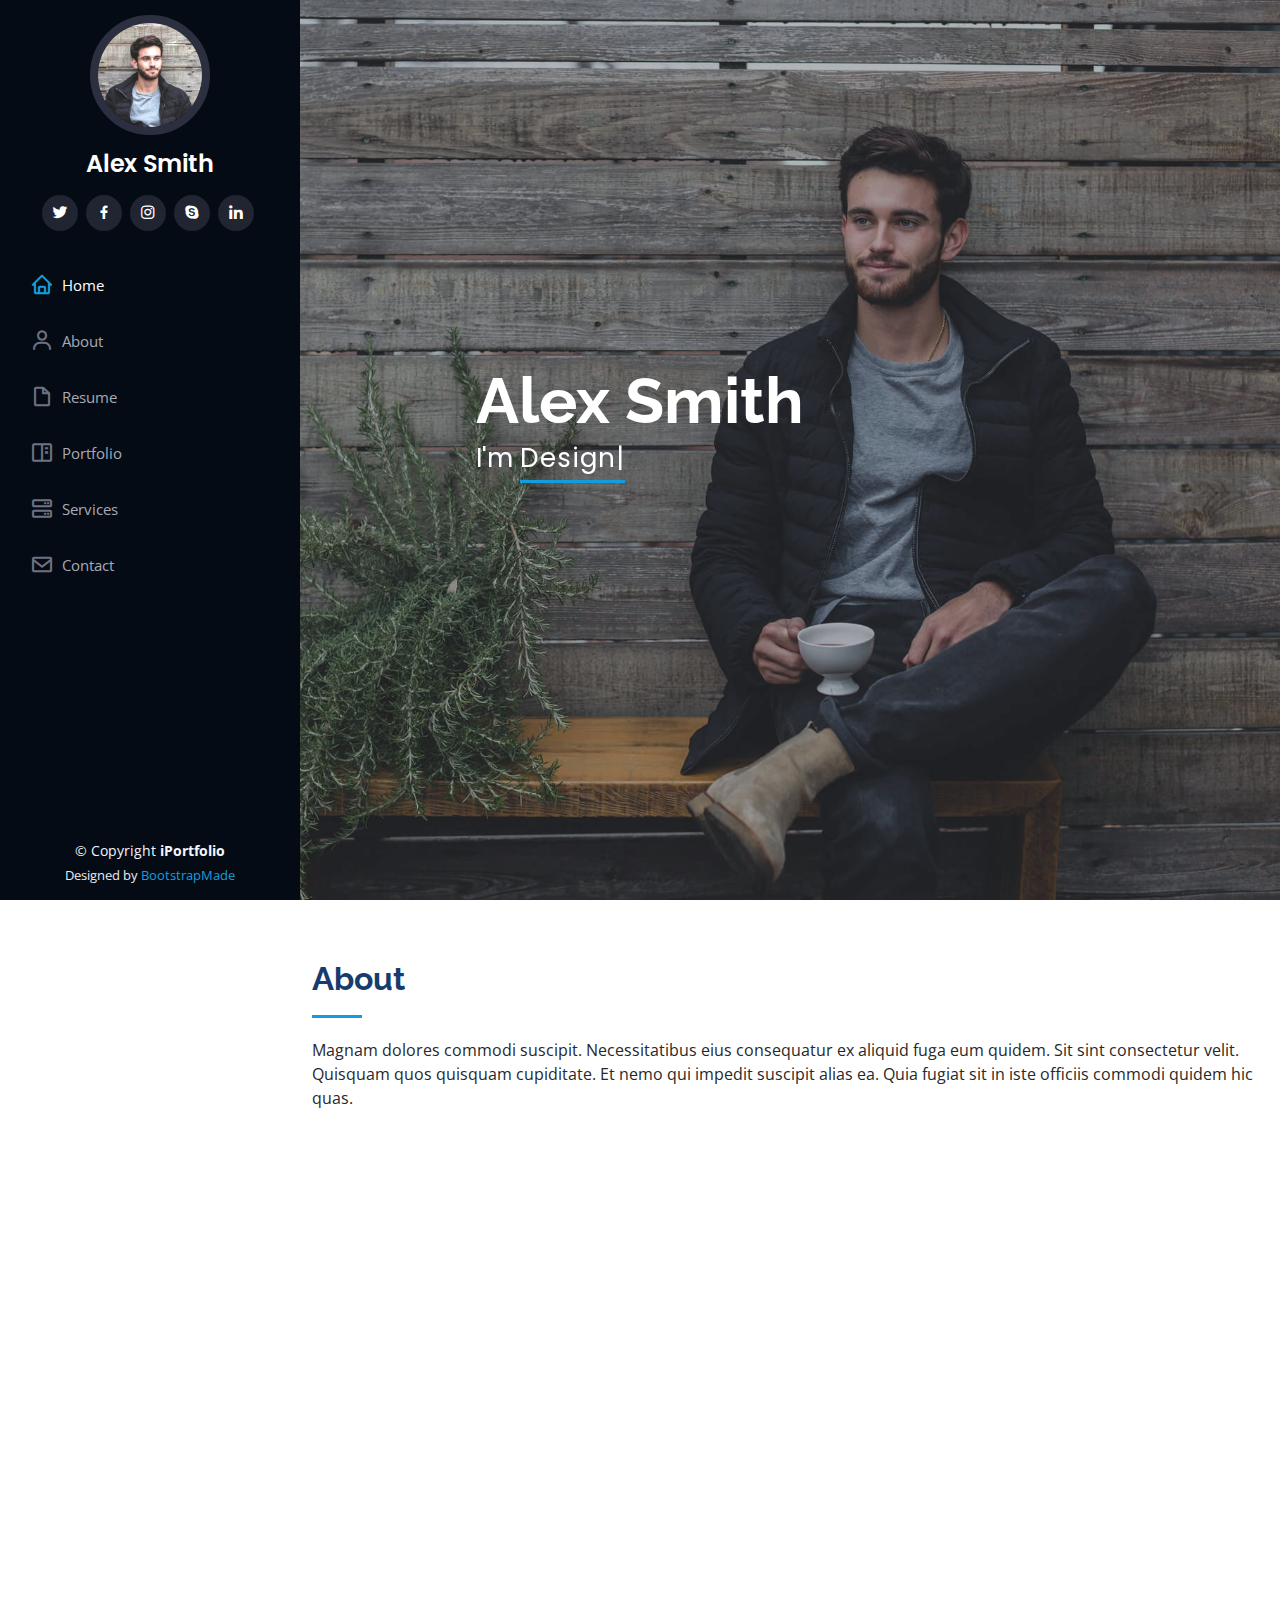
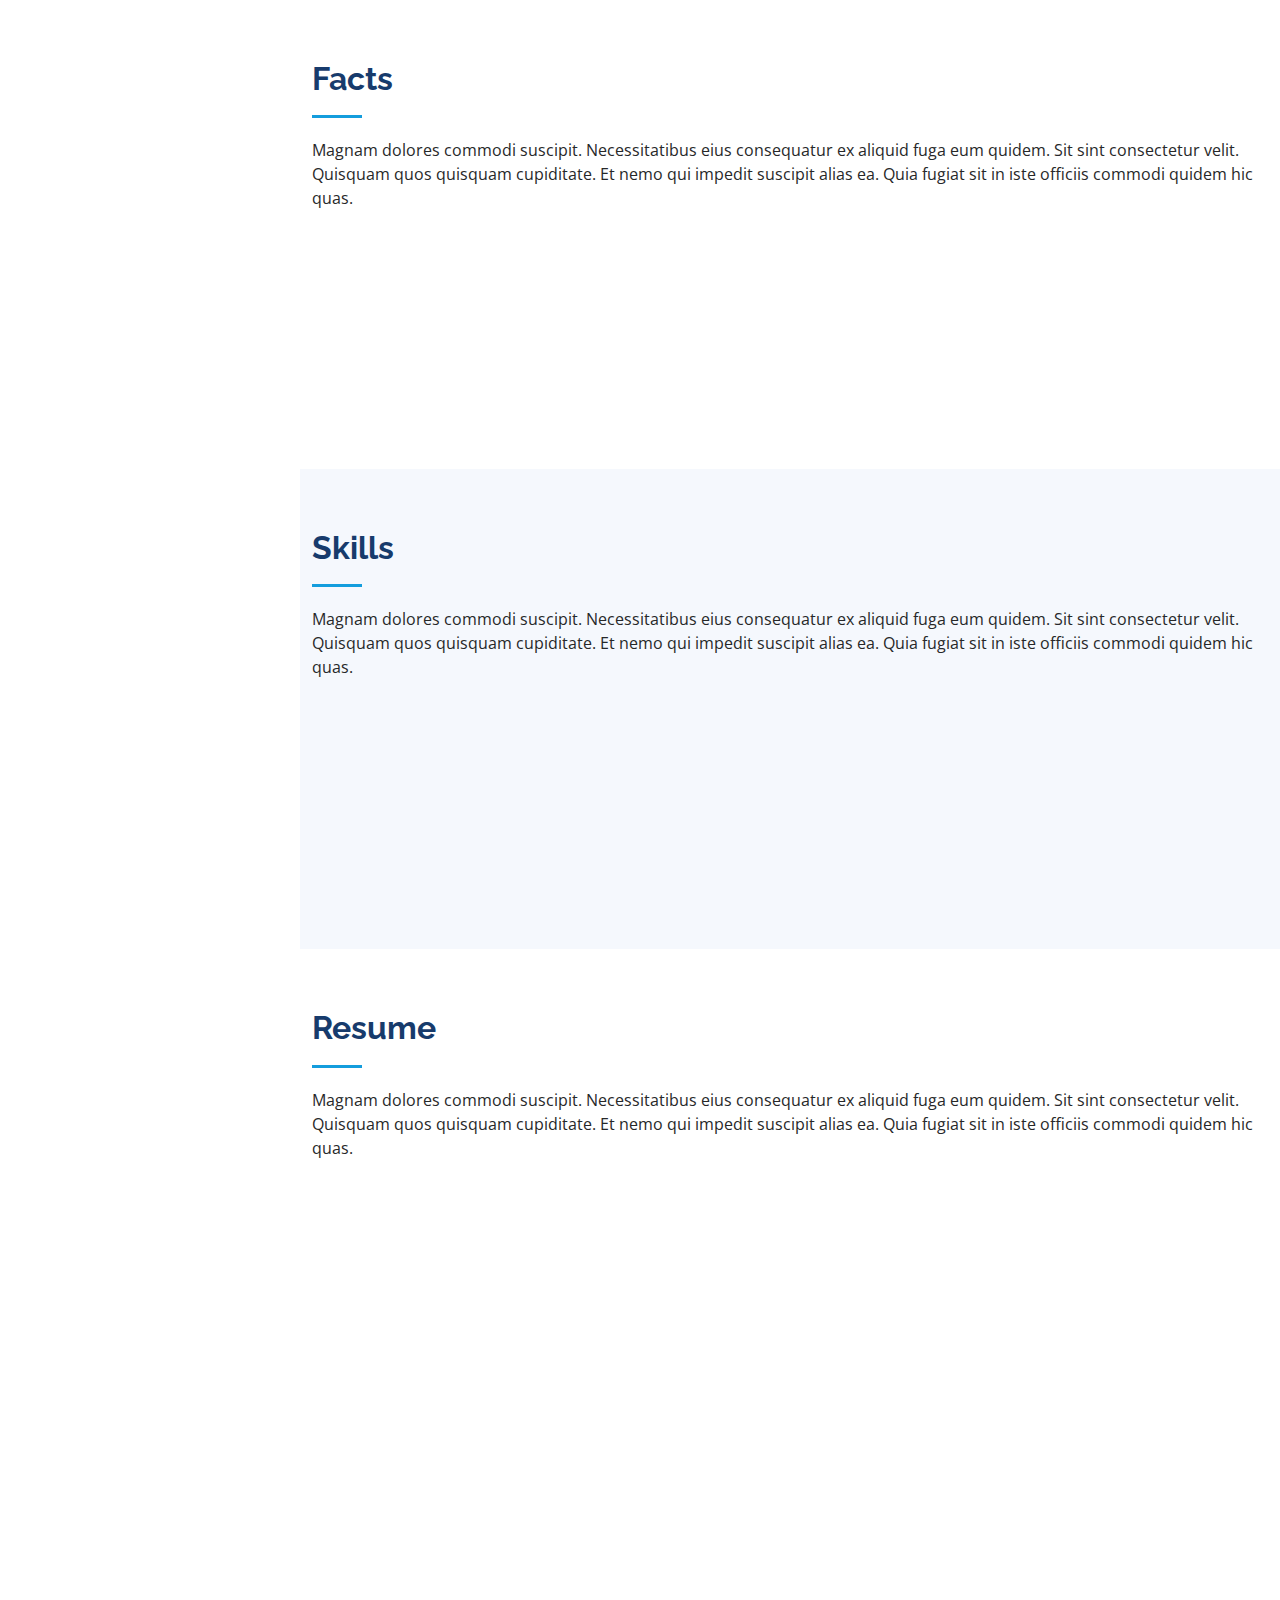
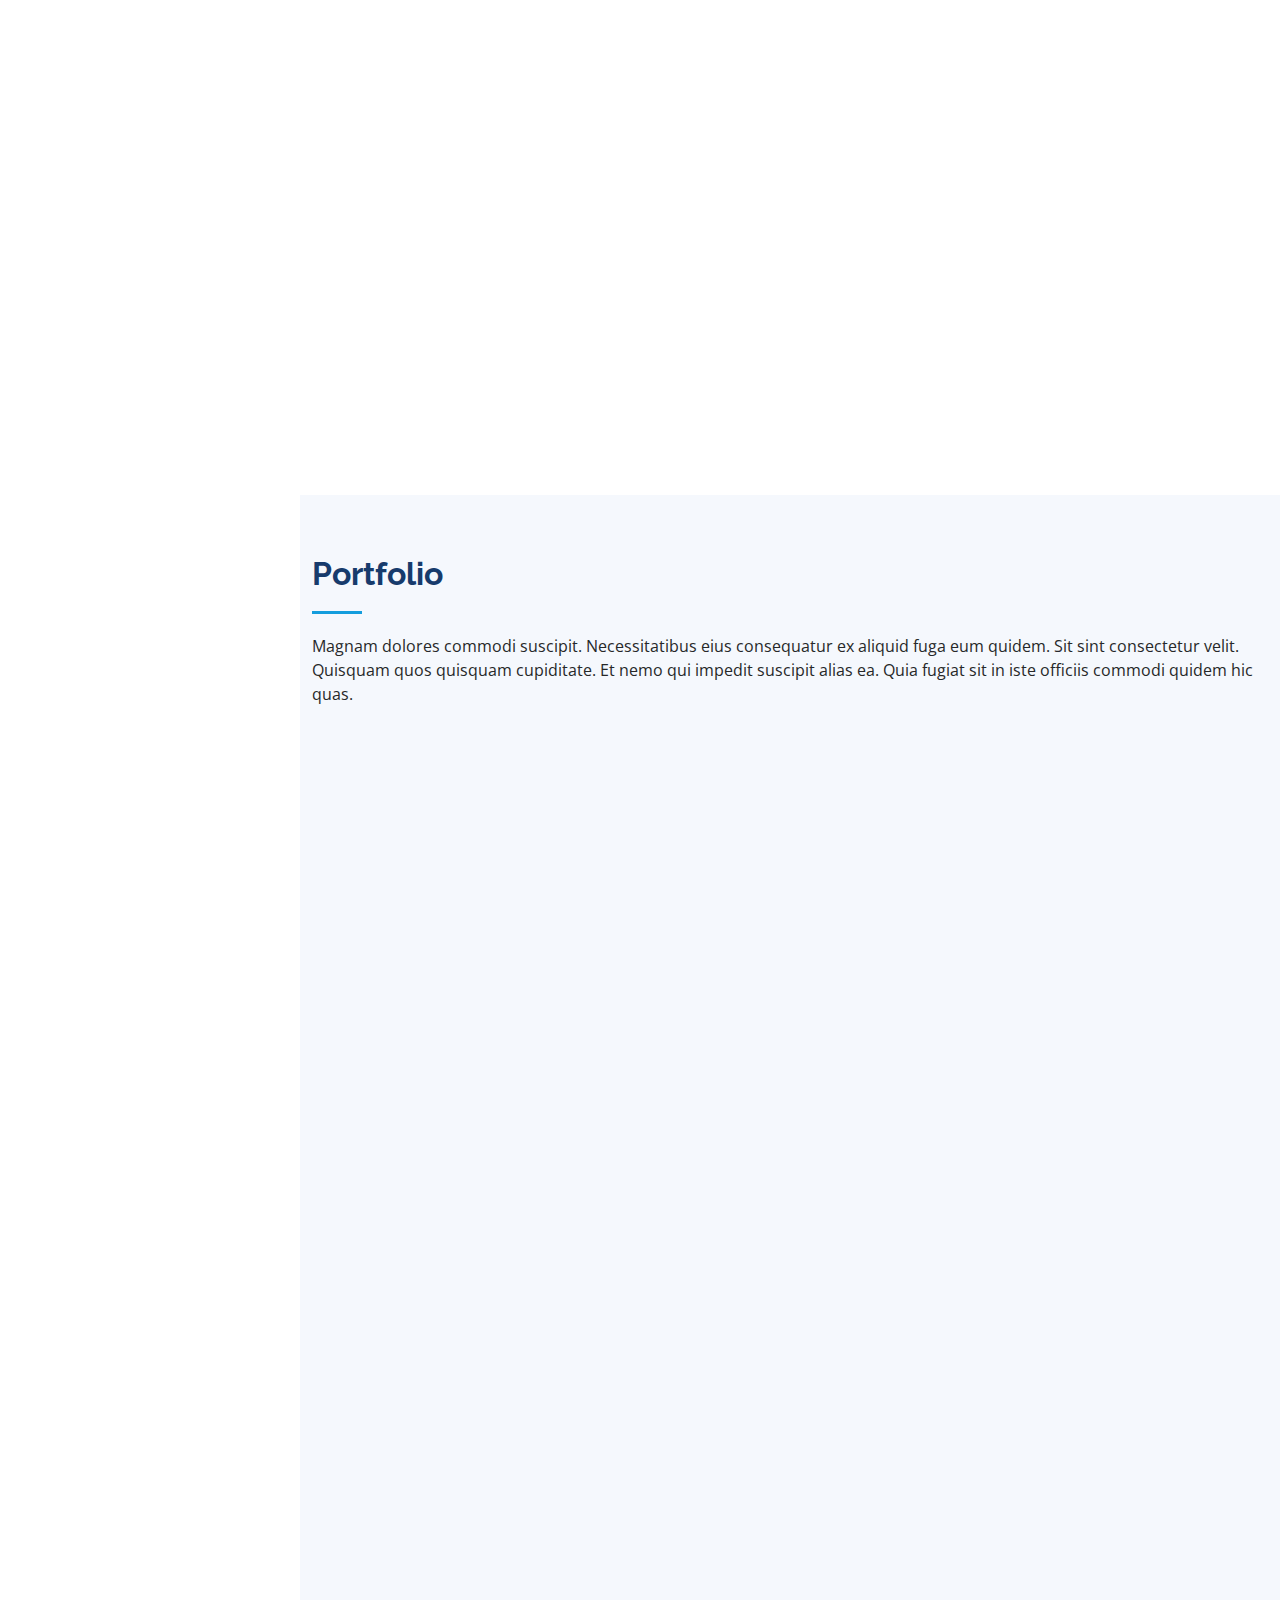
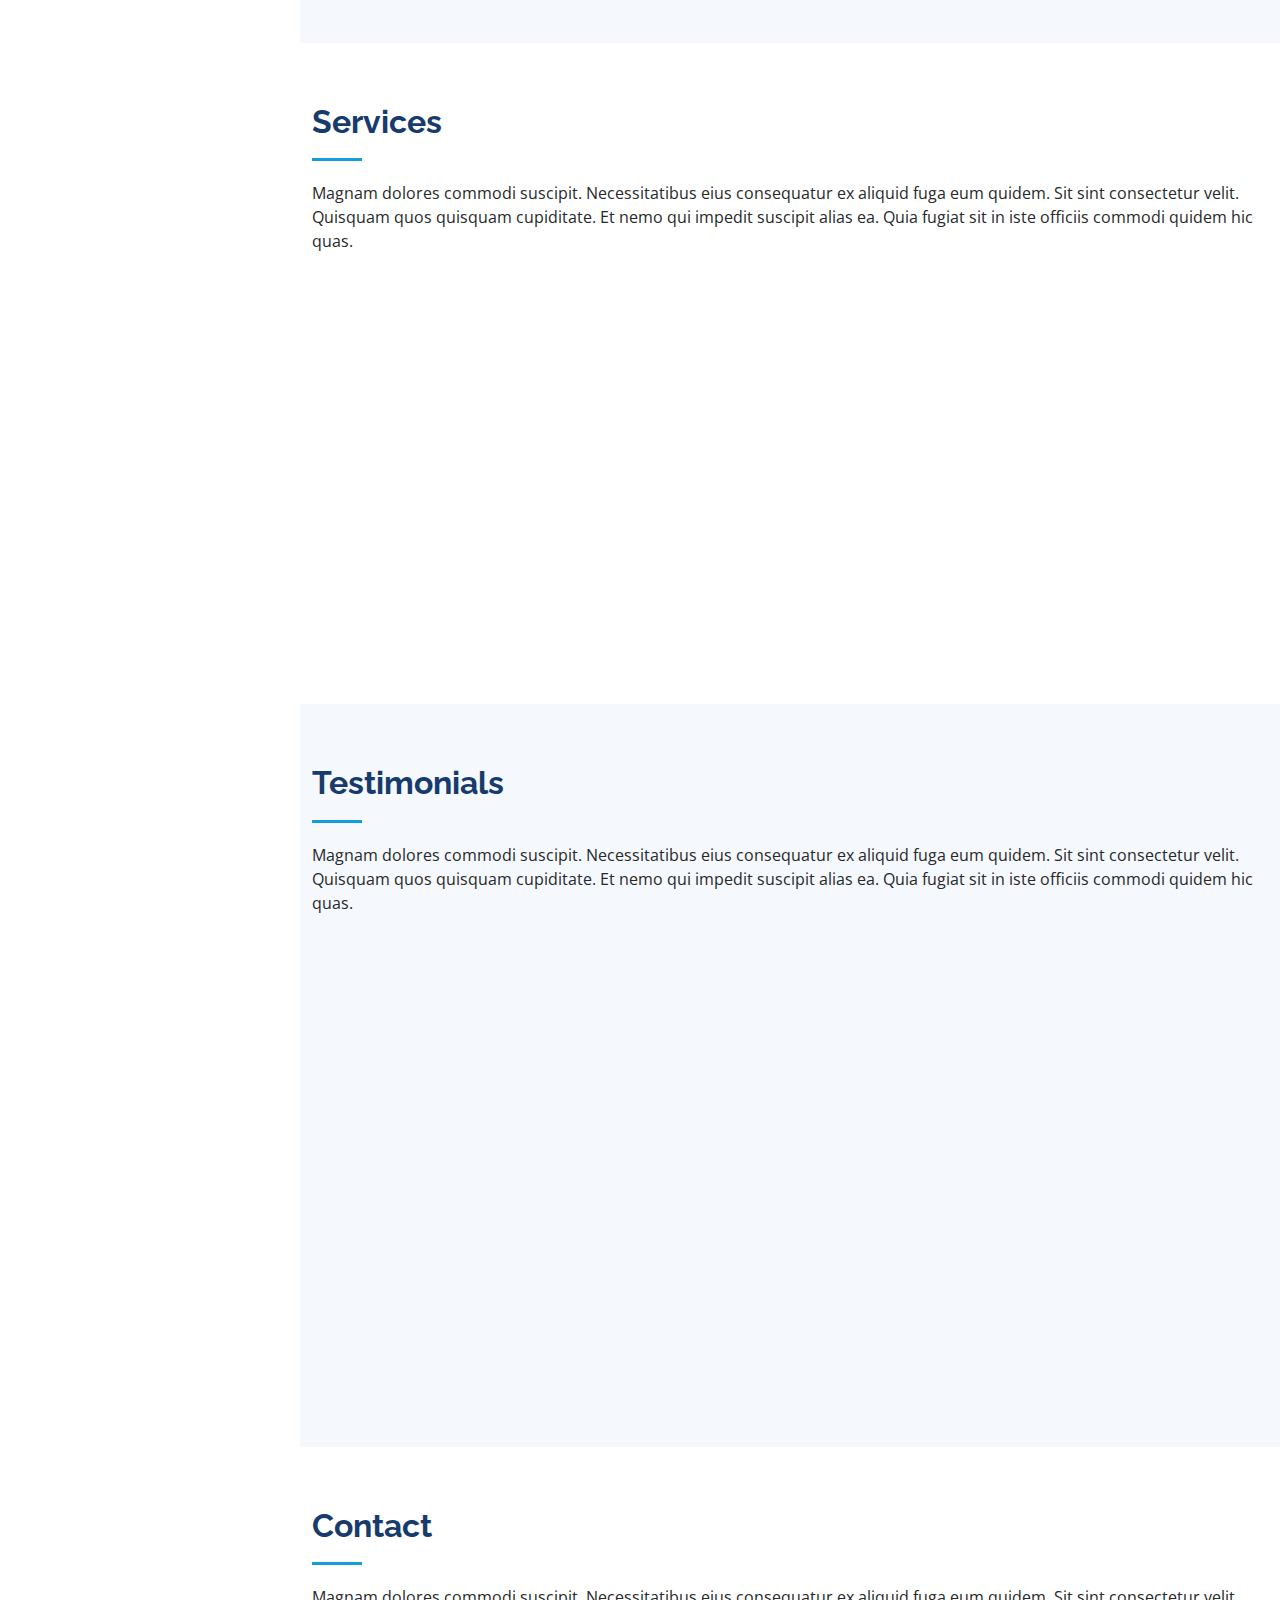
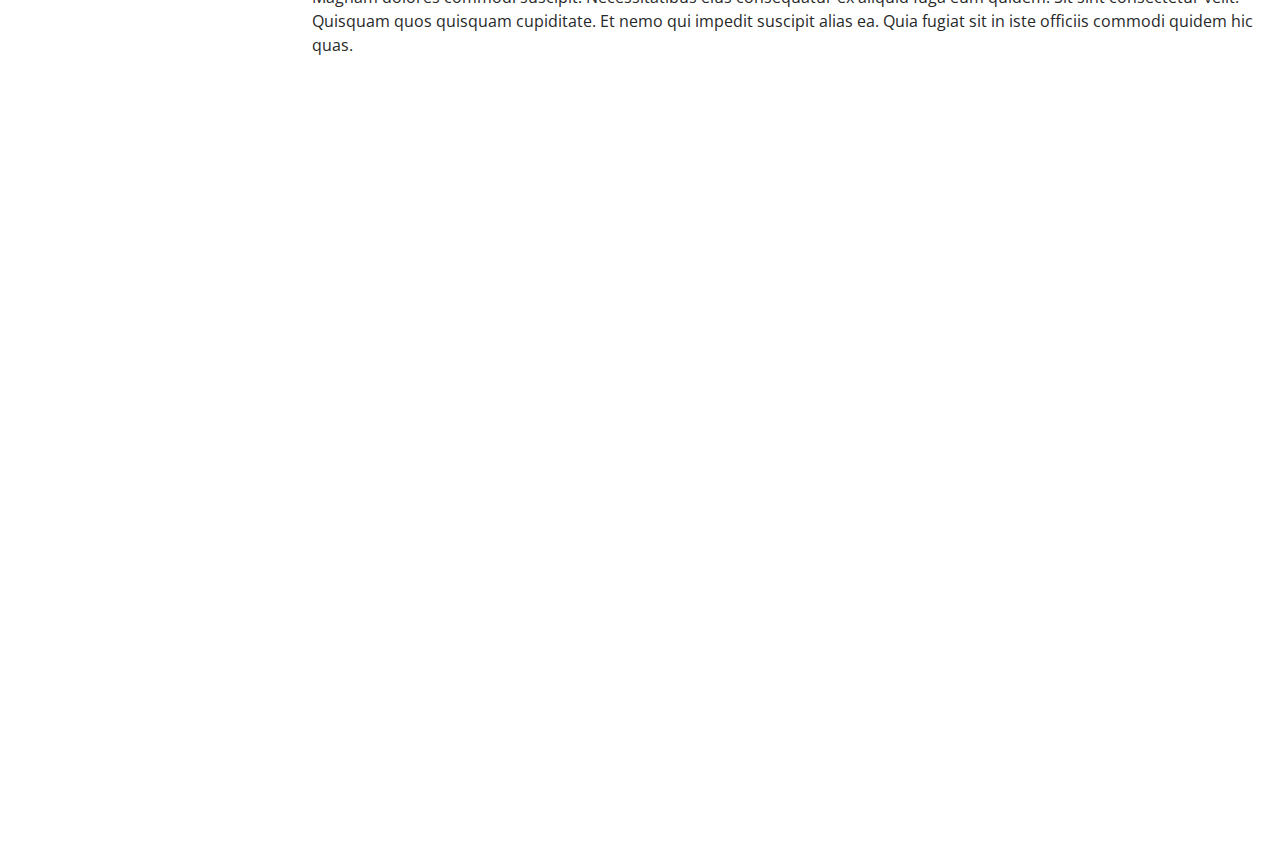
<file: iPortfolio2/index.html>
<!DOCTYPE html>
<html lang="en">

<head>
  <meta charset="utf-8">
  <meta content="width=device-width, initial-scale=1.0" name="viewport">

  <title>iPortfolio Bootstrap Template - Index</title>
  <meta content="" name="description">
  <meta content="" name="keywords">

  <!-- Favicons -->
  <link href="assets/img/favicon.png" rel="icon">
  <link href="assets/img/apple-touch-icon.png" rel="apple-touch-icon">

  <!-- Google Fonts -->
  <link href="https://fonts.googleapis.com/css?family=Open+Sans:300,300i,400,400i,600,600i,700,700i|Raleway:300,300i,400,400i,500,500i,600,600i,700,700i|Poppins:300,300i,400,400i,500,500i,600,600i,700,700i" rel="stylesheet">

  <!-- Vendor CSS Files -->
  <link href="assets/vendor/aos/aos.css" rel="stylesheet">
  <link href="assets/vendor/bootstrap/css/bootstrap.min.css" rel="stylesheet">
  <link href="assets/vendor/bootstrap-icons/bootstrap-icons.css" rel="stylesheet">
  <link href="assets/vendor/boxicons/css/boxicons.min.css" rel="stylesheet">
  <link href="assets/vendor/glightbox/css/glightbox.min.css" rel="stylesheet">
  <link href="assets/vendor/swiper/swiper-bundle.min.css" rel="stylesheet">

  <!-- Template Main CSS File -->
  <link href="assets/css/style.css" rel="stylesheet">

  <!-- =======================================================
  * Template Name: iPortfolio
  * Updated: Mar 10 2023 with Bootstrap v5.2.3
  * Template URL: https://bootstrapmade.com/iportfolio-bootstrap-portfolio-websites-template/
  * Author: BootstrapMade.com
  * License: https://bootstrapmade.com/license/
  ======================================================== -->
</head>

<body>

  <!-- ======= Mobile nav toggle button ======= -->
  <i class="bi bi-list mobile-nav-toggle d-xl-none"></i>

  <!-- ======= Header ======= -->
  <header id="header">
    <div class="d-flex flex-column">

      <div class="profile">
        <img src="assets/img/profile-img.jpg" alt="" class="img-fluid rounded-circle">
        <h1 class="text-light"><a href="index.html">Alex Smith</a></h1>
        <div class="social-links mt-3 text-center">
          <a href="#" class="twitter"><i class="bx bxl-twitter"></i></a>
          <a href="#" class="facebook"><i class="bx bxl-facebook"></i></a>
          <a href="#" class="instagram"><i class="bx bxl-instagram"></i></a>
          <a href="#" class="google-plus"><i class="bx bxl-skype"></i></a>
          <a href="#" class="linkedin"><i class="bx bxl-linkedin"></i></a>
        </div>
      </div>

      <nav id="navbar" class="nav-menu navbar">
        <ul>
          <li><a href="#hero" class="nav-link scrollto active"><i class="bx bx-home"></i> <span>Home</span></a></li>
          <li><a href="#about" class="nav-link scrollto"><i class="bx bx-user"></i> <span>About</span></a></li>
          <li><a href="#resume" class="nav-link scrollto"><i class="bx bx-file-blank"></i> <span>Resume</span></a></li>
          <li><a href="#portfolio" class="nav-link scrollto"><i class="bx bx-book-content"></i> <span>Portfolio</span></a></li>
          <li><a href="#services" class="nav-link scrollto"><i class="bx bx-server"></i> <span>Services</span></a></li>
          <li><a href="#contact" class="nav-link scrollto"><i class="bx bx-envelope"></i> <span>Contact</span></a></li>
        </ul>
      </nav><!-- .nav-menu -->
    </div>
  </header><!-- End Header -->

  <!-- ======= Hero Section ======= -->
  <section id="hero" class="d-flex flex-column justify-content-center align-items-center">
    <div class="hero-container" data-aos="fade-in">
      <h1>Alex Smith</h1>
      <p>I'm <span class="typed" data-typed-items="Designer, Developer, Freelancer, Photographer"></span></p>
    </div>
  </section><!-- End Hero -->

  <main id="main">

    <!-- ======= About Section ======= -->
    <section id="about" class="about">
      <div class="container">

        <div class="section-title">
          <h2>About</h2>
          <p>Magnam dolores commodi suscipit. Necessitatibus eius consequatur ex aliquid fuga eum quidem. Sit sint consectetur velit. Quisquam quos quisquam cupiditate. Et nemo qui impedit suscipit alias ea. Quia fugiat sit in iste officiis commodi quidem hic quas.</p>
        </div>

        <div class="row">
          <div class="col-lg-4" data-aos="fade-right">
            <img src="assets/img/profile-img.jpg" class="img-fluid" alt="">
          </div>
          <div class="col-lg-8 pt-4 pt-lg-0 content" data-aos="fade-left">
            <h3>UI/UX Designer &amp; Web Developer.</h3>
            <p class="fst-italic">
              Lorem ipsum dolor sit amet, consectetur adipiscing elit, sed do eiusmod tempor incididunt ut labore et dolore
              magna aliqua.
            </p>
            <div class="row">
              <div class="col-lg-6">
                <ul>
                  <li><i class="bi bi-chevron-right"></i> <strong>Birthday:</strong> <span>1 May 1995</span></li>
                  <li><i class="bi bi-chevron-right"></i> <strong>Website:</strong> <span>www.example.com</span></li>
                  <li><i class="bi bi-chevron-right"></i> <strong>Phone:</strong> <span>+123 456 7890</span></li>
                  <li><i class="bi bi-chevron-right"></i> <strong>City:</strong> <span>New York, USA</span></li>
                </ul>
              </div>
              <div class="col-lg-6">
                <ul>
                  <li><i class="bi bi-chevron-right"></i> <strong>Age:</strong> <span>30</span></li>
                  <li><i class="bi bi-chevron-right"></i> <strong>Degree:</strong> <span>Master</span></li>
                  <li><i class="bi bi-chevron-right"></i> <strong>PhEmailone:</strong> <span>email@example.com</span></li>
                  <li><i class="bi bi-chevron-right"></i> <strong>Freelance:</strong> <span>Available</span></li>
                </ul>
              </div>
            </div>
            <p>
              Officiis eligendi itaque labore et dolorum mollitia officiis optio vero. Quisquam sunt adipisci omnis et ut. Nulla accusantium dolor incidunt officia tempore. Et eius omnis.
              Cupiditate ut dicta maxime officiis quidem quia. Sed et consectetur qui quia repellendus itaque neque. Aliquid amet quidem ut quaerat cupiditate. Ab et eum qui repellendus omnis culpa magni laudantium dolores.
            </p>
          </div>
        </div>

      </div>
    </section><!-- End About Section -->

    <!-- ======= Facts Section ======= -->
    <section id="facts" class="facts">
      <div class="container">

        <div class="section-title">
          <h2>Facts</h2>
          <p>Magnam dolores commodi suscipit. Necessitatibus eius consequatur ex aliquid fuga eum quidem. Sit sint consectetur velit. Quisquam quos quisquam cupiditate. Et nemo qui impedit suscipit alias ea. Quia fugiat sit in iste officiis commodi quidem hic quas.</p>
        </div>

        <div class="row no-gutters">

          <div class="col-lg-3 col-md-6 d-md-flex align-items-md-stretch" data-aos="fade-up">
            <div class="count-box">
              <i class="bi bi-emoji-smile"></i>
              <span data-purecounter-start="0" data-purecounter-end="232" data-purecounter-duration="1" class="purecounter"></span>
              <p><strong>Happy Clients</strong> consequuntur quae</p>
            </div>
          </div>

          <div class="col-lg-3 col-md-6 d-md-flex align-items-md-stretch" data-aos="fade-up" data-aos-delay="100">
            <div class="count-box">
              <i class="bi bi-journal-richtext"></i>
              <span data-purecounter-start="0" data-purecounter-end="521" data-purecounter-duration="1" class="purecounter"></span>
              <p><strong>Projects</strong> adipisci atque cum quia aut</p>
            </div>
          </div>

          <div class="col-lg-3 col-md-6 d-md-flex align-items-md-stretch" data-aos="fade-up" data-aos-delay="200">
            <div class="count-box">
              <i class="bi bi-headset"></i>
              <span data-purecounter-start="0" data-purecounter-end="1453" data-purecounter-duration="1" class="purecounter"></span>
              <p><strong>Hours Of Support</strong> aut commodi quaerat</p>
            </div>
          </div>

          <div class="col-lg-3 col-md-6 d-md-flex align-items-md-stretch" data-aos="fade-up" data-aos-delay="300">
            <div class="count-box">
              <i class="bi bi-people"></i>
              <span data-purecounter-start="0" data-purecounter-end="32" data-purecounter-duration="1" class="purecounter"></span>
              <p><strong>Hard Workers</strong> rerum asperiores dolor</p>
            </div>
          </div>

        </div>

      </div>
    </section><!-- End Facts Section -->

    <!-- ======= Skills Section ======= -->
    <section id="skills" class="skills section-bg">
      <div class="container">

        <div class="section-title">
          <h2>Skills</h2>
          <p>Magnam dolores commodi suscipit. Necessitatibus eius consequatur ex aliquid fuga eum quidem. Sit sint consectetur velit. Quisquam quos quisquam cupiditate. Et nemo qui impedit suscipit alias ea. Quia fugiat sit in iste officiis commodi quidem hic quas.</p>
        </div>

        <div class="row skills-content">

          <div class="col-lg-6" data-aos="fade-up">

            <div class="progress">
              <span class="skill">HTML <i class="val">100%</i></span>
              <div class="progress-bar-wrap">
                <div class="progress-bar" role="progressbar" aria-valuenow="100" aria-valuemin="0" aria-valuemax="100"></div>
              </div>
            </div>

            <div class="progress">
              <span class="skill">CSS <i class="val">90%</i></span>
              <div class="progress-bar-wrap">
                <div class="progress-bar" role="progressbar" aria-valuenow="90" aria-valuemin="0" aria-valuemax="100"></div>
              </div>
            </div>

            <div class="progress">
              <span class="skill">JavaScript <i class="val">75%</i></span>
              <div class="progress-bar-wrap">
                <div class="progress-bar" role="progressbar" aria-valuenow="75" aria-valuemin="0" aria-valuemax="100"></div>
              </div>
            </div>

          </div>

          <div class="col-lg-6" data-aos="fade-up" data-aos-delay="100">

            <div class="progress">
              <span class="skill">PHP <i class="val">80%</i></span>
              <div class="progress-bar-wrap">
                <div class="progress-bar" role="progressbar" aria-valuenow="80" aria-valuemin="0" aria-valuemax="100"></div>
              </div>
            </div>

            <div class="progress">
              <span class="skill">WordPress/CMS <i class="val">90%</i></span>
              <div class="progress-bar-wrap">
                <div class="progress-bar" role="progressbar" aria-valuenow="90" aria-valuemin="0" aria-valuemax="100"></div>
              </div>
            </div>

            <div class="progress">
              <span class="skill">Photoshop <i class="val">55%</i></span>
              <div class="progress-bar-wrap">
                <div class="progress-bar" role="progressbar" aria-valuenow="55" aria-valuemin="0" aria-valuemax="100"></div>
              </div>
            </div>

          </div>

        </div>

      </div>
    </section><!-- End Skills Section -->

    <!-- ======= Resume Section ======= -->
    <section id="resume" class="resume">
      <div class="container">

        <div class="section-title">
          <h2>Resume</h2>
          <p>Magnam dolores commodi suscipit. Necessitatibus eius consequatur ex aliquid fuga eum quidem. Sit sint consectetur velit. Quisquam quos quisquam cupiditate. Et nemo qui impedit suscipit alias ea. Quia fugiat sit in iste officiis commodi quidem hic quas.</p>
        </div>

        <div class="row">
          <div class="col-lg-6" data-aos="fade-up">
            <h3 class="resume-title">Sumary</h3>
            <div class="resume-item pb-0">
              <h4>Alex Smith</h4>
              <p><em>Innovative and deadline-driven Graphic Designer with 3+ years of experience designing and developing user-centered digital/print marketing material from initial concept to final, polished deliverable.</em></p>
              <ul>
                <li>Portland par 127,Orlando, FL</li>
                <li>(123) 456-7891</li>
                <li>alice.barkley@example.com</li>
              </ul>
            </div>

            <h3 class="resume-title">Education</h3>
            <div class="resume-item">
              <h4>Master of Fine Arts &amp; Graphic Design</h4>
              <h5>2015 - 2016</h5>
              <p><em>Rochester Institute of Technology, Rochester, NY</em></p>
              <p>Qui deserunt veniam. Et sed aliquam labore tempore sed quisquam iusto autem sit. Ea vero voluptatum qui ut dignissimos deleniti nerada porti sand markend</p>
            </div>
            <div class="resume-item">
              <h4>Bachelor of Fine Arts &amp; Graphic Design</h4>
              <h5>2010 - 2014</h5>
              <p><em>Rochester Institute of Technology, Rochester, NY</em></p>
              <p>Quia nobis sequi est occaecati aut. Repudiandae et iusto quae reiciendis et quis Eius vel ratione eius unde vitae rerum voluptates asperiores voluptatem Earum molestiae consequatur neque etlon sader mart dila</p>
            </div>
          </div>
          <div class="col-lg-6" data-aos="fade-up" data-aos-delay="100">
            <h3 class="resume-title">Professional Experience</h3>
            <div class="resume-item">
              <h4>Senior graphic design specialist</h4>
              <h5>2019 - Present</h5>
              <p><em>Experion, New York, NY </em></p>
              <ul>
                <li>Lead in the design, development, and implementation of the graphic, layout, and production communication materials</li>
                <li>Delegate tasks to the 7 members of the design team and provide counsel on all aspects of the project. </li>
                <li>Supervise the assessment of all graphic materials in order to ensure quality and accuracy of the design</li>
                <li>Oversee the efficient use of production project budgets ranging from $2,000 - $25,000</li>
              </ul>
            </div>
            <div class="resume-item">
              <h4>Graphic design specialist</h4>
              <h5>2017 - 2018</h5>
              <p><em>Stepping Stone Advertising, New York, NY</em></p>
              <ul>
                <li>Developed numerous marketing programs (logos, brochures,infographics, presentations, and advertisements).</li>
                <li>Managed up to 5 projects or tasks at a given time while under pressure</li>
                <li>Recommended and consulted with clients on the most appropriate graphic design</li>
                <li>Created 4+ design presentations and proposals a month for clients and account managers</li>
              </ul>
            </div>
          </div>
        </div>

      </div>
    </section><!-- End Resume Section -->

    <!-- ======= Portfolio Section ======= -->
    <section id="portfolio" class="portfolio section-bg">
      <div class="container">

        <div class="section-title">
          <h2>Portfolio</h2>
          <p>Magnam dolores commodi suscipit. Necessitatibus eius consequatur ex aliquid fuga eum quidem. Sit sint consectetur velit. Quisquam quos quisquam cupiditate. Et nemo qui impedit suscipit alias ea. Quia fugiat sit in iste officiis commodi quidem hic quas.</p>
        </div>

        <div class="row" data-aos="fade-up">
          <div class="col-lg-12 d-flex justify-content-center">
            <ul id="portfolio-flters">
              <li data-filter="*" class="filter-active">All</li>
              <li data-filter=".filter-app">App</li>
              <li data-filter=".filter-card">Card</li>
              <li data-filter=".filter-web">Web</li>
            </ul>
          </div>
        </div>

        <div class="row portfolio-container" data-aos="fade-up" data-aos-delay="100">

          <div class="col-lg-4 col-md-6 portfolio-item filter-app">
            <div class="portfolio-wrap">
              <img src="assets/img/portfolio/portfolio-1.jpg" class="img-fluid" alt="">
              <div class="portfolio-links">
                <a href="assets/img/portfolio/portfolio-1.jpg" data-gallery="portfolioGallery" class="portfolio-lightbox" title="App 1"><i class="bx bx-plus"></i></a>
                <a href="portfolio-details.html" title="More Details"><i class="bx bx-link"></i></a>
              </div>
            </div>
          </div>

          <div class="col-lg-4 col-md-6 portfolio-item filter-web">
            <div class="portfolio-wrap">
              <img src="assets/img/portfolio/portfolio-2.jpg" class="img-fluid" alt="">
              <div class="portfolio-links">
                <a href="assets/img/portfolio/portfolio-2.jpg" data-gallery="portfolioGallery" class="portfolio-lightbox" title="Web 3"><i class="bx bx-plus"></i></a>
                <a href="portfolio-details.html" title="More Details"><i class="bx bx-link"></i></a>
              </div>
            </div>
          </div>

          <div class="col-lg-4 col-md-6 portfolio-item filter-app">
            <div class="portfolio-wrap">
              <img src="assets/img/portfolio/portfolio-3.jpg" class="img-fluid" alt="">
              <div class="portfolio-links">
                <a href="assets/img/portfolio/portfolio-3.jpg" data-gallery="portfolioGallery" class="portfolio-lightbox" title="App 2"><i class="bx bx-plus"></i></a>
                <a href="portfolio-details.html" title="More Details"><i class="bx bx-link"></i></a>
              </div>
            </div>
          </div>

          <div class="col-lg-4 col-md-6 portfolio-item filter-card">
            <div class="portfolio-wrap">
              <img src="assets/img/portfolio/portfolio-4.jpg" class="img-fluid" alt="">
              <div class="portfolio-links">
                <a href="assets/img/portfolio/portfolio-4.jpg" data-gallery="portfolioGallery" class="portfolio-lightbox" title="Card 2"><i class="bx bx-plus"></i></a>
                <a href="portfolio-details.html" title="More Details"><i class="bx bx-link"></i></a>
              </div>
            </div>
          </div>

          <div class="col-lg-4 col-md-6 portfolio-item filter-web">
            <div class="portfolio-wrap">
              <img src="assets/img/portfolio/portfolio-5.jpg" class="img-fluid" alt="">
              <div class="portfolio-links">
                <a href="assets/img/portfolio/portfolio-5.jpg" data-gallery="portfolioGallery" class="portfolio-lightbox" title="Web 2"><i class="bx bx-plus"></i></a>
                <a href="portfolio-details.html" title="More Details"><i class="bx bx-link"></i></a>
              </div>
            </div>
          </div>

          <div class="col-lg-4 col-md-6 portfolio-item filter-app">
            <div class="portfolio-wrap">
              <img src="assets/img/portfolio/portfolio-6.jpg" class="img-fluid" alt="">
              <div class="portfolio-links">
                <a href="assets/img/portfolio/portfolio-6.jpg" data-gallery="portfolioGallery" class="portfolio-lightbox" title="App 3"><i class="bx bx-plus"></i></a>
                <a href="portfolio-details.html" title="More Details"><i class="bx bx-link"></i></a>
              </div>
            </div>
          </div>

          <div class="col-lg-4 col-md-6 portfolio-item filter-card">
            <div class="portfolio-wrap">
              <img src="assets/img/portfolio/portfolio-7.jpg" class="img-fluid" alt="">
              <div class="portfolio-links">
                <a href="assets/img/portfolio/portfolio-7.jpg" data-gallery="portfolioGallery" class="portfolio-lightbox" title="Card 1"><i class="bx bx-plus"></i></a>
                <a href="portfolio-details.html" title="More Details"><i class="bx bx-link"></i></a>
              </div>
            </div>
          </div>

          <div class="col-lg-4 col-md-6 portfolio-item filter-card">
            <div class="portfolio-wrap">
              <img src="assets/img/portfolio/portfolio-8.jpg" class="img-fluid" alt="">
              <div class="portfolio-links">
                <a href="assets/img/portfolio/portfolio-8.jpg" data-gallery="portfolioGallery" class="portfolio-lightbox" title="Card 3"><i class="bx bx-plus"></i></a>
                <a href="portfolio-details.html" title="More Details"><i class="bx bx-link"></i></a>
              </div>
            </div>
          </div>

          <div class="col-lg-4 col-md-6 portfolio-item filter-web">
            <div class="portfolio-wrap">
              <img src="assets/img/portfolio/portfolio-9.jpg" class="img-fluid" alt="">
              <div class="portfolio-links">
                <a href="assets/img/portfolio/portfolio-9.jpg" data-gallery="portfolioGallery" class="portfolio-lightbox" title="Web 3"><i class="bx bx-plus"></i></a>
                <a href="portfolio-details.html" title="More Details"><i class="bx bx-link"></i></a>
              </div>
            </div>
          </div>

        </div>

      </div>
    </section><!-- End Portfolio Section -->

    <!-- ======= Services Section ======= -->
    <section id="services" class="services">
      <div class="container">

        <div class="section-title">
          <h2>Services</h2>
          <p>Magnam dolores commodi suscipit. Necessitatibus eius consequatur ex aliquid fuga eum quidem. Sit sint consectetur velit. Quisquam quos quisquam cupiditate. Et nemo qui impedit suscipit alias ea. Quia fugiat sit in iste officiis commodi quidem hic quas.</p>
        </div>

        <div class="row">
          <div class="col-lg-4 col-md-6 icon-box" data-aos="fade-up">
            <div class="icon"><i class="bi bi-briefcase"></i></div>
            <h4 class="title"><a href="">Lorem Ipsum</a></h4>
            <p class="description">Voluptatum deleniti atque corrupti quos dolores et quas molestias excepturi sint occaecati cupiditate non provident</p>
          </div>
          <div class="col-lg-4 col-md-6 icon-box" data-aos="fade-up" data-aos-delay="100">
            <div class="icon"><i class="bi bi-card-checklist"></i></div>
            <h4 class="title"><a href="">Dolor Sitema</a></h4>
            <p class="description">Minim veniam, quis nostrud exercitation ullamco laboris nisi ut aliquip ex ea commodo consequat tarad limino ata</p>
          </div>
          <div class="col-lg-4 col-md-6 icon-box" data-aos="fade-up" data-aos-delay="200">
            <div class="icon"><i class="bi bi-bar-chart"></i></div>
            <h4 class="title"><a href="">Sed ut perspiciatis</a></h4>
            <p class="description">Duis aute irure dolor in reprehenderit in voluptate velit esse cillum dolore eu fugiat nulla pariatur</p>
          </div>
          <div class="col-lg-4 col-md-6 icon-box" data-aos="fade-up" data-aos-delay="300">
            <div class="icon"><i class="bi bi-binoculars"></i></div>
            <h4 class="title"><a href="">Magni Dolores</a></h4>
            <p class="description">Excepteur sint occaecat cupidatat non proident, sunt in culpa qui officia deserunt mollit anim id est laborum</p>
          </div>
          <div class="col-lg-4 col-md-6 icon-box" data-aos="fade-up" data-aos-delay="400">
            <div class="icon"><i class="bi bi-brightness-high"></i></div>
            <h4 class="title"><a href="">Nemo Enim</a></h4>
            <p class="description">At vero eos et accusamus et iusto odio dignissimos ducimus qui blanditiis praesentium voluptatum deleniti atque</p>
          </div>
          <div class="col-lg-4 col-md-6 icon-box" data-aos="fade-up" data-aos-delay="500">
            <div class="icon"><i class="bi bi-calendar4-week"></i></div>
            <h4 class="title"><a href="">Eiusmod Tempor</a></h4>
            <p class="description">Et harum quidem rerum facilis est et expedita distinctio. Nam libero tempore, cum soluta nobis est eligendi</p>
          </div>
        </div>

      </div>
    </section><!-- End Services Section -->

    <!-- ======= Testimonials Section ======= -->
    <section id="testimonials" class="testimonials section-bg">
      <div class="container">

        <div class="section-title">
          <h2>Testimonials</h2>
          <p>Magnam dolores commodi suscipit. Necessitatibus eius consequatur ex aliquid fuga eum quidem. Sit sint consectetur velit. Quisquam quos quisquam cupiditate. Et nemo qui impedit suscipit alias ea. Quia fugiat sit in iste officiis commodi quidem hic quas.</p>
        </div>

        <div class="testimonials-slider swiper" data-aos="fade-up" data-aos-delay="100">
          <div class="swiper-wrapper">

            <div class="swiper-slide">
              <div class="testimonial-item" data-aos="fade-up">
                <p>
                  <i class="bx bxs-quote-alt-left quote-icon-left"></i>
                  Proin iaculis purus consequat sem cure digni ssim donec porttitora entum suscipit rhoncus. Accusantium quam, ultricies eget id, aliquam eget nibh et. Maecen aliquam, risus at semper.
                  <i class="bx bxs-quote-alt-right quote-icon-right"></i>
                </p>
                <img src="assets/img/testimonials/testimonials-1.jpg" class="testimonial-img" alt="">
                <h3>Saul Goodman</h3>
                <h4>Ceo &amp; Founder</h4>
              </div>
            </div><!-- End testimonial item -->

            <div class="swiper-slide">
              <div class="testimonial-item" data-aos="fade-up" data-aos-delay="100">
                <p>
                  <i class="bx bxs-quote-alt-left quote-icon-left"></i>
                  Export tempor illum tamen malis malis eram quae irure esse labore quem cillum quid cillum eram malis quorum velit fore eram velit sunt aliqua noster fugiat irure amet legam anim culpa.
                  <i class="bx bxs-quote-alt-right quote-icon-right"></i>
                </p>
                <img src="assets/img/testimonials/testimonials-2.jpg" class="testimonial-img" alt="">
                <h3>Sara Wilsson</h3>
                <h4>Designer</h4>
              </div>
            </div><!-- End testimonial item -->

            <div class="swiper-slide">
              <div class="testimonial-item" data-aos="fade-up" data-aos-delay="200">
                <p>
                  <i class="bx bxs-quote-alt-left quote-icon-left"></i>
                  Enim nisi quem export duis labore cillum quae magna enim sint quorum nulla quem veniam duis minim tempor labore quem eram duis noster aute amet eram fore quis sint minim.
                  <i class="bx bxs-quote-alt-right quote-icon-right"></i>
                </p>
                <img src="assets/img/testimonials/testimonials-3.jpg" class="testimonial-img" alt="">
                <h3>Jena Karlis</h3>
                <h4>Store Owner</h4>
              </div>
            </div><!-- End testimonial item -->

            <div class="swiper-slide">
              <div class="testimonial-item" data-aos="fade-up" data-aos-delay="300">
                <p>
                  <i class="bx bxs-quote-alt-left quote-icon-left"></i>
                  Fugiat enim eram quae cillum dolore dolor amet nulla culpa multos export minim fugiat minim velit minim dolor enim duis veniam ipsum anim magna sunt elit fore quem dolore labore illum veniam.
                  <i class="bx bxs-quote-alt-right quote-icon-right"></i>
                </p>
                <img src="assets/img/testimonials/testimonials-4.jpg" class="testimonial-img" alt="">
                <h3>Matt Brandon</h3>
                <h4>Freelancer</h4>
              </div>
            </div><!-- End testimonial item -->

            <div class="swiper-slide">
              <div class="testimonial-item" data-aos="fade-up" data-aos-delay="400">
                <p>
                  <i class="bx bxs-quote-alt-left quote-icon-left"></i>
                  Quis quorum aliqua sint quem legam fore sunt eram irure aliqua veniam tempor noster veniam enim culpa labore duis sunt culpa nulla illum cillum fugiat legam esse veniam culpa fore nisi cillum quid.
                  <i class="bx bxs-quote-alt-right quote-icon-right"></i>
                </p>
                <img src="assets/img/testimonials/testimonials-5.jpg" class="testimonial-img" alt="">
                <h3>John Larson</h3>
                <h4>Entrepreneur</h4>
              </div>
            </div><!-- End testimonial item -->

          </div>
          <div class="swiper-pagination"></div>
        </div>

      </div>
    </section><!-- End Testimonials Section -->

    <!-- ======= Contact Section ======= -->
    <section id="contact" class="contact">
      <div class="container">

        <div class="section-title">
          <h2>Contact</h2>
          <p>Magnam dolores commodi suscipit. Necessitatibus eius consequatur ex aliquid fuga eum quidem. Sit sint consectetur velit. Quisquam quos quisquam cupiditate. Et nemo qui impedit suscipit alias ea. Quia fugiat sit in iste officiis commodi quidem hic quas.</p>
        </div>

        <div class="row" data-aos="fade-in">

          <div class="col-lg-5 d-flex align-items-stretch">
            <div class="info">
              <div class="address">
                <i class="bi bi-geo-alt"></i>
                <h4>Location:</h4>
                <p>A108 Adam Street, New York, NY 535022</p>
              </div>

              <div class="email">
                <i class="bi bi-envelope"></i>
                <h4>Email:</h4>
                <p>info@example.com</p>
              </div>

              <div class="phone">
                <i class="bi bi-phone"></i>
                <h4>Call:</h4>
                <p>+1 5589 55488 55s</p>
              </div>

              <iframe src="https://www.google.com/maps/embed?pb=!1m14!1m8!1m3!1d12097.433213460943!2d-74.0062269!3d40.7101282!3m2!1i1024!2i768!4f13.1!3m3!1m2!1s0x0%3A0xb89d1fe6bc499443!2sDowntown+Conference+Center!5e0!3m2!1smk!2sbg!4v1539943755621" frameborder="0" style="border:0; width: 100%; height: 290px;" allowfullscreen></iframe>
            </div>

          </div>

          <div class="col-lg-7 mt-5 mt-lg-0 d-flex align-items-stretch">
            <form action="forms/contact.php" method="post" role="form" class="php-email-form">
              <div class="row">
                <div class="form-group col-md-6">
                  <label for="name">Your Name</label>
                  <input type="text" name="name" class="form-control" id="name" required>
                </div>
                <div class="form-group col-md-6">
                  <label for="name">Your Email</label>
                  <input type="email" class="form-control" name="email" id="email" required>
                </div>
              </div>
              <div class="form-group">
                <label for="name">Subject</label>
                <input type="text" class="form-control" name="subject" id="subject" required>
              </div>
              <div class="form-group">
                <label for="name">Message</label>
                <textarea class="form-control" name="message" rows="10" required></textarea>
              </div>
              <div class="my-3">
                <div class="loading">Loading</div>
                <div class="error-message"></div>
                <div class="sent-message">Your message has been sent. Thank you!</div>
              </div>
              <div class="text-center"><button type="submit">Send Message</button></div>
            </form>
          </div>

        </div>

      </div>
    </section><!-- End Contact Section -->

  </main><!-- End #main -->

  <!-- ======= Footer ======= -->
  <footer id="footer">
    <div class="container">
      <div class="copyright">
        &copy; Copyright <strong><span>iPortfolio</span></strong>
      </div>
      <div class="credits">
        <!-- All the links in the footer should remain intact. -->
        <!-- You can delete the links only if you purchased the pro version. -->
        <!-- Licensing information: https://bootstrapmade.com/license/ -->
        <!-- Purchase the pro version with working PHP/AJAX contact form: https://bootstrapmade.com/iportfolio-bootstrap-portfolio-websites-template/ -->
        Designed by <a href="https://bootstrapmade.com/">BootstrapMade</a>
      </div>
    </div>
  </footer><!-- End  Footer -->

  <a href="#" class="back-to-top d-flex align-items-center justify-content-center"><i class="bi bi-arrow-up-short"></i></a>

  <!-- Vendor JS Files -->
  <script src="assets/vendor/purecounter/purecounter_vanilla.js"></script>
  <script src="assets/vendor/aos/aos.js"></script>
  <script src="assets/vendor/bootstrap/js/bootstrap.bundle.min.js"></script>
  <script src="assets/vendor/glightbox/js/glightbox.min.js"></script>
  <script src="assets/vendor/isotope-layout/isotope.pkgd.min.js"></script>
  <script src="assets/vendor/swiper/swiper-bundle.min.js"></script>
  <script src="assets/vendor/typed.js/typed.min.js"></script>
  <script src="assets/vendor/waypoints/noframework.waypoints.js"></script>
  <script src="assets/vendor/php-email-form/validate.js"></script>

  <!-- Template Main JS File -->
  <script src="assets/js/main.js"></script>

</body>

</html>
</file>
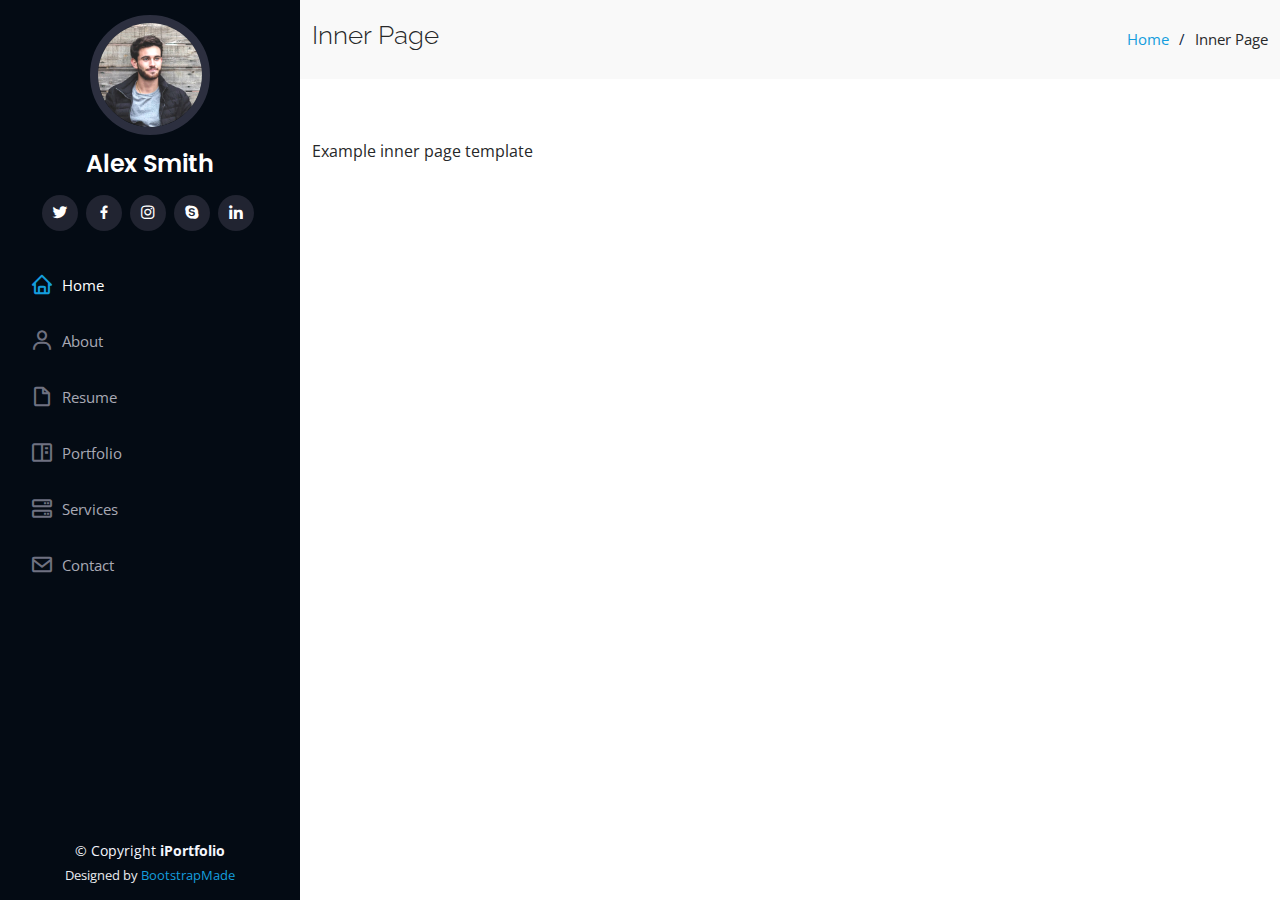
<file: iPortfolio/inner-page.html>
<!DOCTYPE html>
<html lang="en">

<head>
  <meta charset="utf-8">
  <meta content="width=device-width, initial-scale=1.0" name="viewport">

  <title>Inner Page - iPortfolio Bootstrap Template</title>
  <meta content="" name="description">
  <meta content="" name="keywords">

  <!-- Favicons -->
  <link href="assets/img/favicon.png" rel="icon">
  <link href="assets/img/apple-touch-icon.png" rel="apple-touch-icon">

  <!-- Google Fonts -->
  <link href="https://fonts.googleapis.com/css?family=Open+Sans:300,300i,400,400i,600,600i,700,700i|Raleway:300,300i,400,400i,500,500i,600,600i,700,700i|Poppins:300,300i,400,400i,500,500i,600,600i,700,700i" rel="stylesheet">

  <!-- Vendor CSS Files -->
  <link href="assets/vendor/aos/aos.css" rel="stylesheet">
  <link href="assets/vendor/bootstrap/css/bootstrap.min.css" rel="stylesheet">
  <link href="assets/vendor/bootstrap-icons/bootstrap-icons.css" rel="stylesheet">
  <link href="assets/vendor/boxicons/css/boxicons.min.css" rel="stylesheet">
  <link href="assets/vendor/glightbox/css/glightbox.min.css" rel="stylesheet">
  <link href="assets/vendor/swiper/swiper-bundle.min.css" rel="stylesheet">

  <!-- Template Main CSS File -->
  <link href="assets/css/style.css" rel="stylesheet">

  <!-- =======================================================
  * Template Name: iPortfolio
  * Updated: Mar 10 2023 with Bootstrap v5.2.3
  * Template URL: https://bootstrapmade.com/iportfolio-bootstrap-portfolio-websites-template/
  * Author: BootstrapMade.com
  * License: https://bootstrapmade.com/license/
  ======================================================== -->
</head>

<body>

  <!-- ======= Mobile nav toggle button ======= -->
  <i class="bi bi-list mobile-nav-toggle d-xl-none"></i>

  <!-- ======= Header ======= -->
  <header id="header">
    <div class="d-flex flex-column">

      <div class="profile">
        <img src="assets/img/profile-img.jpg" alt="" class="img-fluid rounded-circle">
        <h1 class="text-light"><a href="index.html">Alex Smith</a></h1>
        <div class="social-links mt-3 text-center">
          <a href="#" class="twitter"><i class="bx bxl-twitter"></i></a>
          <a href="#" class="facebook"><i class="bx bxl-facebook"></i></a>
          <a href="#" class="instagram"><i class="bx bxl-instagram"></i></a>
          <a href="#" class="google-plus"><i class="bx bxl-skype"></i></a>
          <a href="#" class="linkedin"><i class="bx bxl-linkedin"></i></a>
        </div>
      </div>

      <nav id="navbar" class="nav-menu navbar">
        <ul>
          <li><a href="#hero" class="nav-link scrollto active"><i class="bx bx-home"></i> <span>Home</span></a></li>
          <li><a href="#about" class="nav-link scrollto"><i class="bx bx-user"></i> <span>About</span></a></li>
          <li><a href="#resume" class="nav-link scrollto"><i class="bx bx-file-blank"></i> <span>Resume</span></a></li>
          <li><a href="#portfolio" class="nav-link scrollto"><i class="bx bx-book-content"></i> <span>Portfolio</span></a></li>
          <li><a href="#services" class="nav-link scrollto"><i class="bx bx-server"></i> <span>Services</span></a></li>
          <li><a href="#contact" class="nav-link scrollto"><i class="bx bx-envelope"></i> <span>Contact</span></a></li>
        </ul>
      </nav><!-- .nav-menu -->
    </div>
  </header><!-- End Header -->

  <main id="main">

    <!-- ======= Breadcrumbs ======= -->
    <section class="breadcrumbs">
      <div class="container">

        <div class="d-flex justify-content-between align-items-center">
          <h2>Inner Page</h2>
          <ol>
            <li><a href="index.html">Home</a></li>
            <li>Inner Page</li>
          </ol>
        </div>

      </div>
    </section><!-- End Breadcrumbs -->

    <section class="inner-page">
      <div class="container">
        <p>
          Example inner page template
        </p>
      </div>
    </section>

  </main><!-- End #main -->

  <!-- ======= Footer ======= -->
  <footer id="footer">
    <div class="container">
      <div class="copyright">
        &copy; Copyright <strong><span>iPortfolio</span></strong>
      </div>
      <div class="credits">
        <!-- All the links in the footer should remain intact. -->
        <!-- You can delete the links only if you purchased the pro version. -->
        <!-- Licensing information: https://bootstrapmade.com/license/ -->
        <!-- Purchase the pro version with working PHP/AJAX contact form: https://bootstrapmade.com/iportfolio-bootstrap-portfolio-websites-template/ -->
        Designed by <a href="https://bootstrapmade.com/">BootstrapMade</a>
      </div>
    </div>
  </footer><!-- End  Footer -->

  <a href="#" class="back-to-top d-flex align-items-center justify-content-center"><i class="bi bi-arrow-up-short"></i></a>

  <!-- Vendor JS Files -->
  <script src="assets/vendor/purecounter/purecounter_vanilla.js"></script>
  <script src="assets/vendor/aos/aos.js"></script>
  <script src="assets/vendor/bootstrap/js/bootstrap.bundle.min.js"></script>
  <script src="assets/vendor/glightbox/js/glightbox.min.js"></script>
  <script src="assets/vendor/isotope-layout/isotope.pkgd.min.js"></script>
  <script src="assets/vendor/swiper/swiper-bundle.min.js"></script>
  <script src="assets/vendor/typed.js/typed.min.js"></script>
  <script src="assets/vendor/waypoints/noframework.waypoints.js"></script>
  <script src="assets/vendor/php-email-form/validate.js"></script>

  <!-- Template Main JS File -->
  <script src="assets/js/main.js"></script>

</body>

</html>
</file>
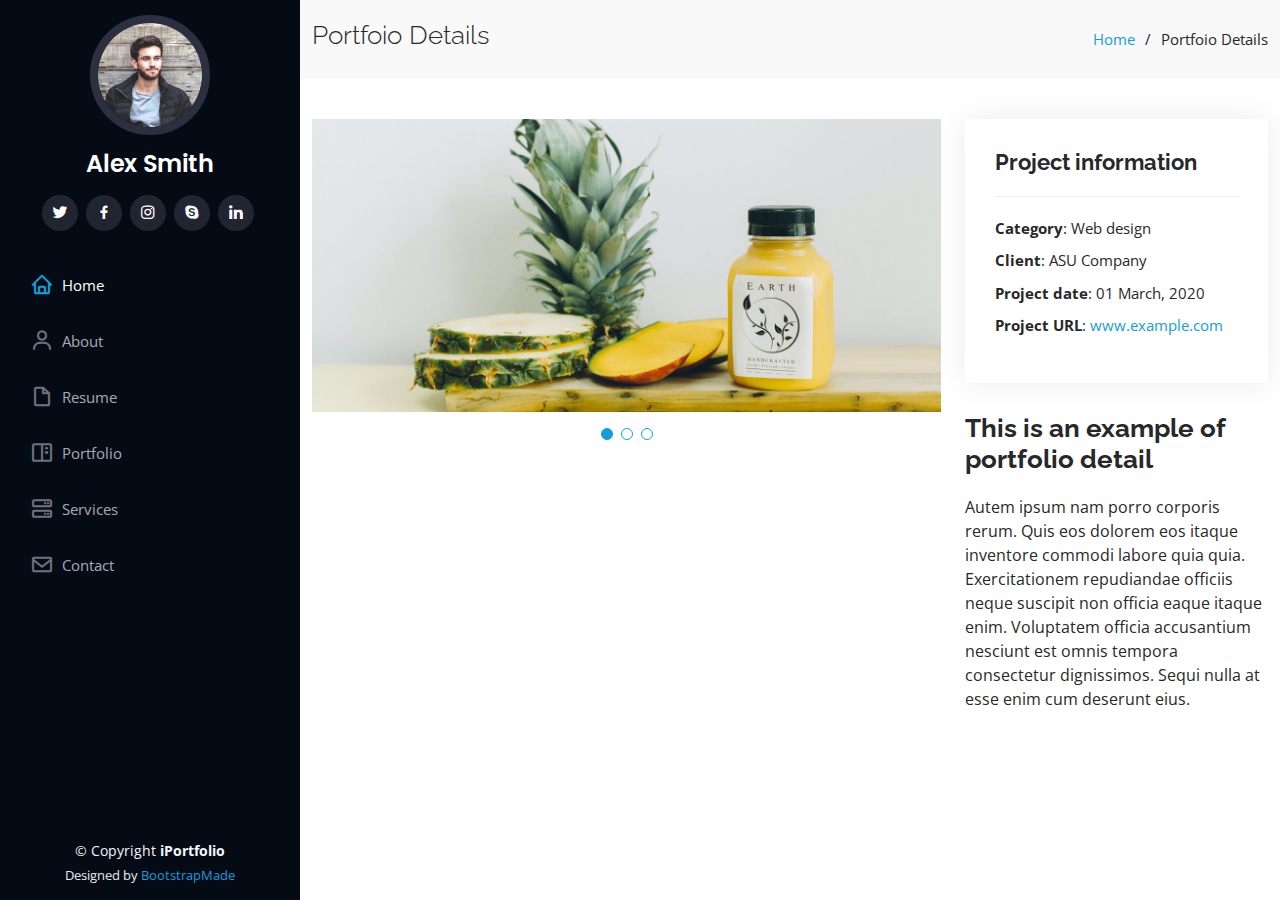
<file: iPortfolio/portfolio-details.html>
<!DOCTYPE html>
<html lang="en">

<head>
  <meta charset="utf-8">
  <meta content="width=device-width, initial-scale=1.0" name="viewport">

  <title>Portfolio Details - iPortfolio Bootstrap Template</title>
  <meta content="" name="description">
  <meta content="" name="keywords">

  <!-- Favicons -->
  <link href="assets/img/favicon.png" rel="icon">
  <link href="assets/img/apple-touch-icon.png" rel="apple-touch-icon">

  <!-- Google Fonts -->
  <link href="https://fonts.googleapis.com/css?family=Open+Sans:300,300i,400,400i,600,600i,700,700i|Raleway:300,300i,400,400i,500,500i,600,600i,700,700i|Poppins:300,300i,400,400i,500,500i,600,600i,700,700i" rel="stylesheet">

  <!-- Vendor CSS Files -->
  <link href="assets/vendor/aos/aos.css" rel="stylesheet">
  <link href="assets/vendor/bootstrap/css/bootstrap.min.css" rel="stylesheet">
  <link href="assets/vendor/bootstrap-icons/bootstrap-icons.css" rel="stylesheet">
  <link href="assets/vendor/boxicons/css/boxicons.min.css" rel="stylesheet">
  <link href="assets/vendor/glightbox/css/glightbox.min.css" rel="stylesheet">
  <link href="assets/vendor/swiper/swiper-bundle.min.css" rel="stylesheet">

  <!-- Template Main CSS File -->
  <link href="assets/css/style.css" rel="stylesheet">

  <!-- =======================================================
  * Template Name: iPortfolio
  * Updated: Mar 10 2023 with Bootstrap v5.2.3
  * Template URL: https://bootstrapmade.com/iportfolio-bootstrap-portfolio-websites-template/
  * Author: BootstrapMade.com
  * License: https://bootstrapmade.com/license/
  ======================================================== -->
</head>

<body>

  <!-- ======= Mobile nav toggle button ======= -->
  <i class="bi bi-list mobile-nav-toggle d-xl-none"></i>

  <!-- ======= Header ======= -->
  <header id="header">
    <div class="d-flex flex-column">

      <div class="profile">
        <img src="assets/img/profile-img.jpg" alt="" class="img-fluid rounded-circle">
        <h1 class="text-light"><a href="index.html">Alex Smith</a></h1>
        <div class="social-links mt-3 text-center">
          <a href="#" class="twitter"><i class="bx bxl-twitter"></i></a>
          <a href="#" class="facebook"><i class="bx bxl-facebook"></i></a>
          <a href="#" class="instagram"><i class="bx bxl-instagram"></i></a>
          <a href="#" class="google-plus"><i class="bx bxl-skype"></i></a>
          <a href="#" class="linkedin"><i class="bx bxl-linkedin"></i></a>
        </div>
      </div>

      <nav id="navbar" class="nav-menu navbar">
        <ul>
          <li><a href="#hero" class="nav-link scrollto active"><i class="bx bx-home"></i> <span>Home</span></a></li>
          <li><a href="#about" class="nav-link scrollto"><i class="bx bx-user"></i> <span>About</span></a></li>
          <li><a href="#resume" class="nav-link scrollto"><i class="bx bx-file-blank"></i> <span>Resume</span></a></li>
          <li><a href="#portfolio" class="nav-link scrollto"><i class="bx bx-book-content"></i> <span>Portfolio</span></a></li>
          <li><a href="#services" class="nav-link scrollto"><i class="bx bx-server"></i> <span>Services</span></a></li>
          <li><a href="#contact" class="nav-link scrollto"><i class="bx bx-envelope"></i> <span>Contact</span></a></li>
        </ul>
      </nav><!-- .nav-menu -->
    </div>
  </header><!-- End Header -->

  <main id="main">

    <!-- ======= Breadcrumbs ======= -->
    <section id="breadcrumbs" class="breadcrumbs">
      <div class="container">

        <div class="d-flex justify-content-between align-items-center">
          <h2>Portfoio Details</h2>
          <ol>
            <li><a href="index.html">Home</a></li>
            <li>Portfoio Details</li>
          </ol>
        </div>

      </div>
    </section><!-- End Breadcrumbs -->

    <!-- ======= Portfolio Details Section ======= -->
    <section id="portfolio-details" class="portfolio-details">
      <div class="container">

        <div class="row gy-4">

          <div class="col-lg-8">
            <div class="portfolio-details-slider swiper">
              <div class="swiper-wrapper align-items-center">

                <div class="swiper-slide">
                  <img src="assets/img/portfolio/portfolio-details-1.jpg" alt="">
                </div>

                <div class="swiper-slide">
                  <img src="assets/img/portfolio/portfolio-details-2.jpg" alt="">
                </div>

                <div class="swiper-slide">
                  <img src="assets/img/portfolio/portfolio-details-3.jpg" alt="">
                </div>

              </div>
              <div class="swiper-pagination"></div>
            </div>
          </div>

          <div class="col-lg-4">
            <div class="portfolio-info">
              <h3>Project information</h3>
              <ul>
                <li><strong>Category</strong>: Web design</li>
                <li><strong>Client</strong>: ASU Company</li>
                <li><strong>Project date</strong>: 01 March, 2020</li>
                <li><strong>Project URL</strong>: <a href="#">www.example.com</a></li>
              </ul>
            </div>
            <div class="portfolio-description">
              <h2>This is an example of portfolio detail</h2>
              <p>
                Autem ipsum nam porro corporis rerum. Quis eos dolorem eos itaque inventore commodi labore quia quia. Exercitationem repudiandae officiis neque suscipit non officia eaque itaque enim. Voluptatem officia accusantium nesciunt est omnis tempora consectetur dignissimos. Sequi nulla at esse enim cum deserunt eius.
              </p>
            </div>
          </div>

        </div>

      </div>
    </section><!-- End Portfolio Details Section -->

  </main><!-- End #main -->

  <!-- ======= Footer ======= -->
  <footer id="footer">
    <div class="container">
      <div class="copyright">
        &copy; Copyright <strong><span>iPortfolio</span></strong>
      </div>
      <div class="credits">
        <!-- All the links in the footer should remain intact. -->
        <!-- You can delete the links only if you purchased the pro version. -->
        <!-- Licensing information: https://bootstrapmade.com/license/ -->
        <!-- Purchase the pro version with working PHP/AJAX contact form: https://bootstrapmade.com/iportfolio-bootstrap-portfolio-websites-template/ -->
        Designed by <a href="https://bootstrapmade.com/">BootstrapMade</a>
      </div>
    </div>
  </footer><!-- End  Footer -->

  <a href="#" class="back-to-top d-flex align-items-center justify-content-center"><i class="bi bi-arrow-up-short"></i></a>

  <!-- Vendor JS Files -->
  <script src="assets/vendor/purecounter/purecounter_vanilla.js"></script>
  <script src="assets/vendor/aos/aos.js"></script>
  <script src="assets/vendor/bootstrap/js/bootstrap.bundle.min.js"></script>
  <script src="assets/vendor/glightbox/js/glightbox.min.js"></script>
  <script src="assets/vendor/isotope-layout/isotope.pkgd.min.js"></script>
  <script src="assets/vendor/swiper/swiper-bundle.min.js"></script>
  <script src="assets/vendor/typed.js/typed.min.js"></script>
  <script src="assets/vendor/waypoints/noframework.waypoints.js"></script>
  <script src="assets/vendor/php-email-form/validate.js"></script>

  <!-- Template Main JS File -->
  <script src="assets/js/main.js"></script>

</body>

</html>
</file>
<file: html5up-dimension/assets/css/noscript.css>
/*
	Dimension by HTML5 UP
	html5up.net | @ajlkn
	Free for personal and commercial use under the CCA 3.0 license (html5up.net/license)
*/

/* BG */

	body.is-preload #bg:before {
		background-color: transparent;
	}

/* Header */

	body.is-preload #header {
		-moz-filter: none;
		-webkit-filter: none;
		-ms-filter: none;
		filter: none;
	}

		body.is-preload #header > * {
			opacity: 1;
		}

		body.is-preload #header .content .inner {
			max-height: none;
			padding: 3rem 2rem;
			opacity: 1;
		}

/* Main */

	#main article {
		opacity: 1;
		margin: 4rem 0 0 0;
	}
</file>
<file: html5up-dimension/assets/css/main.css>
@import url(fontawesome-all.min.css);
@import url("https://fonts.googleapis.com/css?family=Source+Sans+Pro:300italic,600italic,300,600");

/*
	Dimension by HTML5 UP
	html5up.net | @ajlkn
	Free for personal and commercial use under the CCA 3.0 license (html5up.net/license)
*/

html, body, div, span, applet, object,
iframe, h1, h2, h3, h4, h5, h6, p, blockquote,
pre, a, abbr, acronym, address, big, cite,
code, del, dfn, em, img, ins, kbd, q, s, samp,
small, strike, strong, sub, sup, tt, var, b,
u, i, center, dl, dt, dd, ol, ul, li, fieldset,
form, label, legend, table, caption, tbody,
tfoot, thead, tr, th, td, article, aside,
canvas, details, embed, figure, figcaption,
footer, header, hgroup, menu, nav, output, ruby,
section, summary, time, mark, audio, video {
	margin: 0;
	padding: 0;
	border: 0;
	font-size: 100%;
	font: inherit;
	vertical-align: baseline;}

article, aside, details, figcaption, figure,
footer, header, hgroup, menu, nav, section {
	display: block;}

body {
	line-height: 1;
}

ol, ul {
	list-style: none;
}

blockquote, q {
	quotes: none;
}

	blockquote:before, blockquote:after, q:before, q:after {
		content: '';
		content: none;
	}

table {
	border-collapse: collapse;
	border-spacing: 0;
}

body {
	-webkit-text-size-adjust: none;
}

mark {
	background-color: transparent;
	color: inherit;
}

input::-moz-focus-inner {
	border: 0;
	padding: 0;
}

input, select, textarea {
	-moz-appearance: none;
	-webkit-appearance: none;
	-ms-appearance: none;
	appearance: none;
}

/* Basic */

	@-ms-viewport {
		width: device-width;
	}

	@media screen and (max-width: 480px) {

		html, body {
			min-width: 320px;
		}

	}

	html {
		box-sizing: border-box;
	}

	*, *:before, *:after {
		box-sizing: inherit;
	}

	body {
		background: #1b1f22;
	}

		body.is-preload *, body.is-preload *:before, body.is-preload *:after {
			-moz-animation: none !important;
			-webkit-animation: none !important;
			-ms-animation: none !important;
			animation: none !important;
			-moz-transition: none !important;
			-webkit-transition: none !important;
			-ms-transition: none !important;
			transition: none !important;
		}

/* Type */

	html {
		font-size: 16pt;
	}

		@media screen and (max-width: 1680px) {

			html {
				font-size: 12pt;
			}

		}

		@media screen and (max-width: 736px) {

			html {
				font-size: 11pt;
			}

		}

		@media screen and (max-width: 360px) {

			html {
				font-size: 10pt;
			}

		}

	body, input, select, textarea {
		color: #ffffff;
		font-family: "Source Sans Pro", sans-serif;
		font-weight: 300;
		font-size: 1rem;
		line-height: 1.65;
	}

	a {
		-moz-transition: color 0.2s ease-in-out, background-color 0.2s ease-in-out, border-bottom-color 0.2s ease-in-out;
		-webkit-transition: color 0.2s ease-in-out, background-color 0.2s ease-in-out, border-bottom-color 0.2s ease-in-out;
		-ms-transition: color 0.2s ease-in-out, background-color 0.2s ease-in-out, border-bottom-color 0.2s ease-in-out;
		transition: color 0.2s ease-in-out, background-color 0.2s ease-in-out, border-bottom-color 0.2s ease-in-out;
		border-bottom: dotted 1px rgba(255, 255, 255, 0.5);
		text-decoration: none;
		color: inherit;
	}

		a:hover {
			border-bottom-color: transparent;
		}

	strong, b {
		color: #ffffff;
		font-weight: 600;
	}

	em, i {
		font-style: italic;
	}

	p {
		margin: 0 0 2rem 0;
	}

	h1, h2, h3, h4, h5, h6 {
		color: #ffffff;
		font-weight: 600;
		line-height: 1.5;
		margin: 0 0 1rem 0;
		text-transform: uppercase;
		letter-spacing: 0.2rem;
	}

		h1 a, h2 a, h3 a, h4 a, h5 a, h6 a {
			color: inherit;
			text-decoration: none;
		}

		h1.major, h2.major, h3.major, h4.major, h5.major, h6.major {
			border-bottom: solid 1px #ffffff;
			width: -moz-max-content;
			width: -webkit-max-content;
			width: -ms-max-content;
			width: max-content;
			padding-bottom: 0.5rem;
			margin: 0 0 2rem 0;
		}

	h1 {
		font-size: 2.25rem;
		line-height: 1.3;
		letter-spacing: 0.5rem;
	}

	h2 {
		font-size: 1.5rem;
		line-height: 1.4;
		letter-spacing: 0.5rem;
	}

	h3 {
		font-size: 1rem;
	}

	h4 {
		font-size: 0.8rem;
	}

	h5 {
		font-size: 0.7rem;
	}

	h6 {
		font-size: 0.6rem;
	}

	@media screen and (max-width: 736px) {

		h1 {
			font-size: 1.75rem;
			line-height: 1.4;
		}

		h2 {
			font-size: 1.25em;
			line-height: 1.5;
		}

	}

	sub {
		font-size: 0.8rem;
		position: relative;
		top: 0.5rem;
	}

	sup {
		font-size: 0.8rem;
		position: relative;
		top: -0.5rem;
	}

	blockquote {
		border-left: solid 4px #ffffff;
		font-style: italic;
		margin: 0 0 2rem 0;
		padding: 0.5rem 0 0.5rem 2rem;
	}

	code {
		background: rgba(255, 255, 255, 0.075);
		border-radius: 4px;
		font-family: "Courier New", monospace;
		font-size: 0.9rem;
		margin: 0 0.25rem;
		padding: 0.25rem 0.65rem;
	}

	pre {
		-webkit-overflow-scrolling: touch;
		font-family: "Courier New", monospace;
		font-size: 0.9rem;
		margin: 0 0 2rem 0;
	}

		pre code {
			display: block;
			line-height: 1.75;
			padding: 1rem 1.5rem;
			overflow-x: auto;
		}

	hr {
		border: 0;
		border-bottom: solid 1px #ffffff;
		margin: 2.75rem 0;
	}

	.align-left {
		text-align: left;
	}

	.align-center {
		text-align: center;
	}

	.align-right {
		text-align: right;
	}

/* Form */

	form {
		margin: 0 0 2rem 0;
	}

		form > :last-child {
			margin-bottom: 0;
		}

		form > .fields {
			display: -moz-flex;
			display: -webkit-flex;
			display: -ms-flex;
			display: flex;
			-moz-flex-wrap: wrap;
			-webkit-flex-wrap: wrap;
			-ms-flex-wrap: wrap;
			flex-wrap: wrap;
			width: calc(100% + 3rem);
			margin: -1.5rem 0 2rem -1.5rem;
		}

			form > .fields > .field {
				-moz-flex-grow: 0;
				-webkit-flex-grow: 0;
				-ms-flex-grow: 0;
				flex-grow: 0;
				-moz-flex-shrink: 0;
				-webkit-flex-shrink: 0;
				-ms-flex-shrink: 0;
				flex-shrink: 0;
				padding: 1.5rem 0 0 1.5rem;
				width: calc(100% - 1.5rem);
			}

				form > .fields > .field.half {
					width: calc(50% - 0.75rem);
				}

				form > .fields > .field.third {
					width: calc(100%/3 - 0.5rem);
				}

				form > .fields > .field.quarter {
					width: calc(25% - 0.375rem);
				}

		@media screen and (max-width: 480px) {

			form > .fields {
				width: calc(100% + 3rem);
				margin: -1.5rem 0 2rem -1.5rem;
			}

				form > .fields > .field {
					padding: 1.5rem 0 0 1.5rem;
					width: calc(100% - 1.5rem);
				}

					form > .fields > .field.half {
						width: calc(100% - 1.5rem);
					}

					form > .fields > .field.third {
						width: calc(100% - 1.5rem);
					}

					form > .fields > .field.quarter {
						width: calc(100% - 1.5rem);
					}

		}

	label {
		color: #ffffff;
		display: block;
		font-size: 0.8rem;
		font-weight: 300;
		letter-spacing: 0.2rem;
		line-height: 1.5;
		margin: 0 0 1rem 0;
		text-transform: uppercase;
	}

	input[type="text"],
	input[type="password"],
	input[type="email"],
	input[type="tel"],
	select,
	textarea {
		-moz-appearance: none;
		-webkit-appearance: none;
		-ms-appearance: none;
		appearance: none;
		-moz-transition: border-color 0.2s ease-in-out, box-shadow 0.2s ease-in-out, background-color 0.2s ease-in-out;
		-webkit-transition: border-color 0.2s ease-in-out, box-shadow 0.2s ease-in-out, background-color 0.2s ease-in-out;
		-ms-transition: border-color 0.2s ease-in-out, box-shadow 0.2s ease-in-out, background-color 0.2s ease-in-out;
		transition: border-color 0.2s ease-in-out, box-shadow 0.2s ease-in-out, background-color 0.2s ease-in-out;
		background-color: transparent;
		border-radius: 4px;
		border: solid 1px #ffffff;
		color: inherit;
		display: block;
		outline: 0;
		padding: 0 1rem;
		text-decoration: none;
		width: 100%;
	}

		input[type="text"]:invalid,
		input[type="password"]:invalid,
		input[type="email"]:invalid,
		input[type="tel"]:invalid,
		select:invalid,
		textarea:invalid {
			box-shadow: none;
		}

		input[type="text"]:focus,
		input[type="password"]:focus,
		input[type="email"]:focus,
		input[type="tel"]:focus,
		select:focus,
		textarea:focus {
			background: rgba(255, 255, 255, 0.075);
			border-color: #ffffff;
			box-shadow: 0 0 0 1px #ffffff;
		}

	select {
		background-image: url("data:image/svg+xml;charset=utf8,%3Csvg xmlns='http://www.w3.org/2000/svg' width='40' height='40' preserveAspectRatio='none' viewBox='0 0 40 40'%3E%3Cpath d='M9.4,12.3l10.4,10.4l10.4-10.4c0.2-0.2,0.5-0.4,0.9-0.4c0.3,0,0.6,0.1,0.9,0.4l3.3,3.3c0.2,0.2,0.4,0.5,0.4,0.9 c0,0.4-0.1,0.6-0.4,0.9L20.7,31.9c-0.2,0.2-0.5,0.4-0.9,0.4c-0.3,0-0.6-0.1-0.9-0.4L4.3,17.3c-0.2-0.2-0.4-0.5-0.4-0.9 c0-0.4,0.1-0.6,0.4-0.9l3.3-3.3c0.2-0.2,0.5-0.4,0.9-0.4S9.1,12.1,9.4,12.3z' fill='%23ffffff' /%3E%3C/svg%3E");
		background-size: 1.25rem;
		background-repeat: no-repeat;
		background-position: calc(100% - 1rem) center;
		height: 2.75rem;
		padding-right: 2.75rem;
		text-overflow: ellipsis;
	}

		select option {
			color: #ffffff;
			background: #1b1f22;
		}

		select:focus::-ms-value {
			background-color: transparent;
		}

		select::-ms-expand {
			display: none;
		}

	input[type="text"],
	input[type="password"],
	input[type="email"],
	select {
		height: 2.75rem;
	}

	textarea {
		padding: 0.75rem 1rem;
	}

	input[type="checkbox"],
	input[type="radio"] {
		-moz-appearance: none;
		-webkit-appearance: none;
		-ms-appearance: none;
		appearance: none;
		display: block;
		float: left;
		margin-right: -2rem;
		opacity: 0;
		width: 1rem;
		z-index: -1;
	}

		input[type="checkbox"] + label,
		input[type="radio"] + label {
			text-decoration: none;
			-moz-user-select: none;
			-webkit-user-select: none;
			-ms-user-select: none;
			user-select: none;
			color: #ffffff;
			cursor: pointer;
			display: inline-block;
			font-size: 0.8rem;
			font-weight: 300;
			margin: 0 0 0.5rem 0;
			padding-left: 2.65rem;
			padding-right: 0.75rem;
			position: relative;
		}

			input[type="checkbox"] + label:before,
			input[type="radio"] + label:before {
				-moz-osx-font-smoothing: grayscale;
				-webkit-font-smoothing: antialiased;
				display: inline-block;
				font-style: normal;
				font-variant: normal;
				text-rendering: auto;
				line-height: 1;
				text-transform: none !important;
				font-family: 'Font Awesome 5 Free';
				font-weight: 900;
			}

			input[type="checkbox"] + label:before,
			input[type="radio"] + label:before {
				-moz-transition: border-color 0.2s ease-in-out, box-shadow 0.2s ease-in-out, background-color 0.2s ease-in-out;
				-webkit-transition: border-color 0.2s ease-in-out, box-shadow 0.2s ease-in-out, background-color 0.2s ease-in-out;
				-ms-transition: border-color 0.2s ease-in-out, box-shadow 0.2s ease-in-out, background-color 0.2s ease-in-out;
				transition: border-color 0.2s ease-in-out, box-shadow 0.2s ease-in-out, background-color 0.2s ease-in-out;
				border-radius: 4px;
				border: solid 1px #ffffff;
				content: '';
				display: inline-block;
				height: 1.65rem;
				left: 0;
				line-height: 1.65rem;
				position: absolute;
				text-align: center;
				top: -0.15rem;
				width: 1.65rem;
			}

		input[type="checkbox"]:checked + label:before,
		input[type="radio"]:checked + label:before {
			background: #ffffff !important;
			border-color: #ffffff !important;
			color: #1b1f22;
			content: '\f00c';
		}

		input[type="checkbox"]:focus + label:before,
		input[type="radio"]:focus + label:before {
			background: rgba(255, 255, 255, 0.075);
			border-color: #ffffff;
			box-shadow: 0 0 0 1px #ffffff;
		}

	input[type="checkbox"] + label:before {
		border-radius: 4px;
	}

	input[type="radio"] + label:before {
		border-radius: 100%;
	}

	::-webkit-input-placeholder {
		color: rgba(255, 255, 255, 0.5) !important;
		opacity: 1.0;
	}

	:-moz-placeholder {
		color: rgba(255, 255, 255, 0.5) !important;
		opacity: 1.0;
	}

	::-moz-placeholder {
		color: rgba(255, 255, 255, 0.5) !important;
		opacity: 1.0;
	}

	:-ms-input-placeholder {
		color: rgba(255, 255, 255, 0.5) !important;
		opacity: 1.0;
	}

	.formerize-placeholder {
		color: rgba(255, 255, 255, 0.5) !important;
		opacity: 1.0;
	}

/* Box */

	.box {
		border-radius: 4px;
		border: solid 1px #ffffff;
		margin-bottom: 2rem;
		padding: 1.5em;
	}

		.box > :last-child,
		.box > :last-child > :last-child,
		.box > :last-child > :last-child > :last-child {
			margin-bottom: 0;
		}

		.box.alt {
			border: 0;
			border-radius: 0;
			padding: 0;
		}

/* Icon */

	.icon {
		text-decoration: none;
		border-bottom: none;
		position: relative;
	}

		.icon:before {
			-moz-osx-font-smoothing: grayscale;
			-webkit-font-smoothing: antialiased;
			display: inline-block;
			font-style: normal;
			font-variant: normal;
			text-rendering: auto;
			line-height: 1;
			text-transform: none !important;
			font-family: 'Font Awesome 5 Free';
			font-weight: 400;
		}

		.icon > .label {
			display: none;
		}

		.icon:before {
			line-height: inherit;
		}

		.icon.solid:before {
			font-weight: 900;
		}

		.icon.brands:before {
			font-family: 'Font Awesome 5 Brands';
		}

/* Image */

	.image {
		border-radius: 4px;
		border: 0;
		display: inline-block;
		position: relative;
	}

		.image:before {
			pointer-events: none;
			background-image: url("../../images/overlay.png");
			background-color: rgba(19, 21, 25, 0.5);
			border-radius: 4px;
			content: '';
			display: block;
			height: 100%;
			left: 0;
			opacity: 0.5;
			position: absolute;
			top: 0;
			width: 100%;
		}

		.image img {
			border-radius: 4px;
			display: block;
		}

		.image.left, .image.right {
			max-width: 40%;
		}

			.image.left img, .image.right img {
				width: 100%;
			}

		.image.left {
			float: left;
			padding: 0 1.5em 1em 0;
			top: 0.25em;
		}

		.image.right {
			float: right;
			padding: 0 0 1em 1.5em;
			top: 0.25em;
		}

		.image.fit {
			display: block;
			margin: 0 0 2rem 0;
			width: 100%;
		}

			.image.fit img {
				width: 100%;
			}

		.image.main {
			display: block;
			margin: 2.5rem 0;
			width: 100%;
		}

			.image.main img {
				width: 100%;
			}

		@media screen and (max-width: 736px) {

			.image.main {
				margin: 2rem 0;
			}

		}

		@media screen and (max-width: 480px) {

			.image.main {
				margin: 1.5rem 0;
			}

		}

/* List */

	ol {
		list-style: decimal;
		margin: 0 0 2rem 0;
		padding-left: 1.25em;
	}

		ol li {
			padding-left: 0.25em;
		}

	ul {
		list-style: disc;
		margin: 0 0 2rem 0;
		padding-left: 1em;
	}

		ul li {
			padding-left: 0.5em;
		}

		ul.alt {
			list-style: none;
			padding-left: 0;
		}

			ul.alt li {
				border-top: solid 1px #ffffff;
				padding: 0.5em 0;
			}

				ul.alt li:first-child {
					border-top: 0;
					padding-top: 0;
				}

	dl {
		margin: 0 0 2rem 0;
	}

		dl dt {
			display: block;
			font-weight: 600;
			margin: 0 0 1rem 0;
		}

		dl dd {
			margin-left: 2rem;
		}

/* Actions */

	ul.actions {
		display: -moz-flex;
		display: -webkit-flex;
		display: -ms-flex;
		display: flex;
		cursor: default;
		list-style: none;
		margin-left: -1rem;
		padding-left: 0;
	}

		ul.actions li {
			padding: 0 0 0 1rem;
			vertical-align: middle;
		}

		ul.actions.special {
			-moz-justify-content: center;
			-webkit-justify-content: center;
			-ms-justify-content: center;
			justify-content: center;
			width: 100%;
			margin-left: 0;
		}

			ul.actions.special li:first-child {
				padding-left: 0;
			}

		ul.actions.stacked {
			-moz-flex-direction: column;
			-webkit-flex-direction: column;
			-ms-flex-direction: column;
			flex-direction: column;
			margin-left: 0;
		}

			ul.actions.stacked li {
				padding: 1.3rem 0 0 0;
			}

				ul.actions.stacked li:first-child {
					padding-top: 0;
				}

		ul.actions.fit {
			width: calc(100% + 1rem);
		}

			ul.actions.fit li {
				-moz-flex-grow: 1;
				-webkit-flex-grow: 1;
				-ms-flex-grow: 1;
				flex-grow: 1;
				-moz-flex-shrink: 1;
				-webkit-flex-shrink: 1;
				-ms-flex-shrink: 1;
				flex-shrink: 1;
				width: 100%;
			}

				ul.actions.fit li > * {
					width: 100%;
				}

			ul.actions.fit.stacked {
				width: 100%;
			}

		@media screen and (max-width: 480px) {

			ul.actions:not(.fixed) {
				-moz-flex-direction: column;
				-webkit-flex-direction: column;
				-ms-flex-direction: column;
				flex-direction: column;
				margin-left: 0;
				width: 100% !important;
			}

				ul.actions:not(.fixed) li {
					-moz-flex-grow: 1;
					-webkit-flex-grow: 1;
					-ms-flex-grow: 1;
					flex-grow: 1;
					-moz-flex-shrink: 1;
					-webkit-flex-shrink: 1;
					-ms-flex-shrink: 1;
					flex-shrink: 1;
					padding: 1rem 0 0 0;
					text-align: center;
					width: 100%;
				}

					ul.actions:not(.fixed) li > * {
						width: 100%;
					}

					ul.actions:not(.fixed) li:first-child {
						padding-top: 0;
					}

					ul.actions:not(.fixed) li input[type="submit"],
					ul.actions:not(.fixed) li input[type="reset"],
					ul.actions:not(.fixed) li input[type="button"],
					ul.actions:not(.fixed) li button,
					ul.actions:not(.fixed) li .button {
						width: 100%;
					}

						ul.actions:not(.fixed) li input[type="submit"].icon:before,
						ul.actions:not(.fixed) li input[type="reset"].icon:before,
						ul.actions:not(.fixed) li input[type="button"].icon:before,
						ul.actions:not(.fixed) li button.icon:before,
						ul.actions:not(.fixed) li .button.icon:before {
							margin-left: -0.5em;
						}

		}

/* Icons */

	ul.icons {
		cursor: default;
		list-style: none;
		padding-left: 0;
	}

		ul.icons li {
			display: inline-block;
			padding: 0 0.75em 0 0;
		}

			ul.icons li:last-child {
				padding-right: 0;
			}

			ul.icons li a {
				border-radius: 100%;
				box-shadow: inset 0 0 0 1px #ffffff;
				display: inline-block;
				height: 2.25rem;
				line-height: 2.25rem;
				text-align: center;
				width: 2.25rem;
			}

				ul.icons li a:hover {
					background-color: rgba(255, 255, 255, 0.075);
				}

				ul.icons li a:active {
					background-color: rgba(255, 255, 255, 0.175);
				}

/* Table */

	.table-wrapper {
		-webkit-overflow-scrolling: touch;
		overflow-x: auto;
	}

	table {
		margin: 0 0 2rem 0;
		width: 100%;
	}

		table tbody tr {
			border: solid 1px #ffffff;
			border-left: 0;
			border-right: 0;
		}

			table tbody tr:nth-child(2n + 1) {
				background-color: rgba(255, 255, 255, 0.075);
			}

		table td {
			padding: 0.75em 0.75em;
		}

		table th {
			color: #ffffff;
			font-size: 0.9em;
			font-weight: 600;
			padding: 0 0.75em 0.75em 0.75em;
			text-align: left;
		}

		table thead {
			border-bottom: solid 2px #ffffff;
		}

		table tfoot {
			border-top: solid 2px #ffffff;
		}

		table.alt {
			border-collapse: separate;
		}

			table.alt tbody tr td {
				border: solid 1px #ffffff;
				border-left-width: 0;
				border-top-width: 0;
			}

				table.alt tbody tr td:first-child {
					border-left-width: 1px;
				}

			table.alt tbody tr:first-child td {
				border-top-width: 1px;
			}

			table.alt thead {
				border-bottom: 0;
			}

			table.alt tfoot {
				border-top: 0;
			}

/* Button */

	input[type="submit"],
	input[type="reset"],
	input[type="button"],
	button,
	.button {
		-moz-appearance: none;
		-webkit-appearance: none;
		-ms-appearance: none;
		appearance: none;
		-moz-transition: background-color 0.2s ease-in-out, color 0.2s ease-in-out;
		-webkit-transition: background-color 0.2s ease-in-out, color 0.2s ease-in-out;
		-ms-transition: background-color 0.2s ease-in-out, color 0.2s ease-in-out;
		transition: background-color 0.2s ease-in-out, color 0.2s ease-in-out;
		background-color: transparent;
		border-radius: 4px;
		border: 0;
		box-shadow: inset 0 0 0 1px #ffffff;
		color: #ffffff !important;
		cursor: pointer;
		display: inline-block;
		font-size: 0.8rem;
		font-weight: 300;
		height: 2.75rem;
		letter-spacing: 0.2rem;
		line-height: 2.75rem;
		outline: 0;
		padding: 0 1.25rem 0 1.35rem;
		text-align: center;
		text-decoration: none;
		text-transform: uppercase;
		white-space: nowrap;
	}

		input[type="submit"]:hover,
		input[type="reset"]:hover,
		input[type="button"]:hover,
		button:hover,
		.button:hover {
			background-color: rgba(255, 255, 255, 0.075);
		}

		input[type="submit"]:active,
		input[type="reset"]:active,
		input[type="button"]:active,
		button:active,
		.button:active {
			background-color: rgba(255, 255, 255, 0.175);
		}

		input[type="submit"].icon:before,
		input[type="reset"].icon:before,
		input[type="button"].icon:before,
		button.icon:before,
		.button.icon:before {
			margin-right: 0.5em;
		}

		input[type="submit"].fit,
		input[type="reset"].fit,
		input[type="button"].fit,
		button.fit,
		.button.fit {
			width: 100%;
		}

		input[type="submit"].small,
		input[type="reset"].small,
		input[type="button"].small,
		button.small,
		.button.small {
			font-size: 0.6rem;
			height: 2.0625rem;
			line-height: 2.0625rem;
		}

		input[type="submit"].primary,
		input[type="reset"].primary,
		input[type="button"].primary,
		button.primary,
		.button.primary {
			background-color: #ffffff;
			color: #1b1f22 !important;
			font-weight: 600;
		}

		input[type="submit"].disabled, input[type="submit"]:disabled,
		input[type="reset"].disabled,
		input[type="reset"]:disabled,
		input[type="button"].disabled,
		input[type="button"]:disabled,
		button.disabled,
		button:disabled,
		.button.disabled,
		.button:disabled {
			pointer-events: none;
			cursor: default;
			opacity: 0.25;
		}

	input[type="submit"],
	input[type="reset"],
	input[type="button"],
	button {
		line-height: calc(2.75rem - 2px);
	}

/* BG */

	#bg {
		-moz-transform: scale(1.0);
		-webkit-transform: scale(1.0);
		-ms-transform: scale(1.0);
		transform: scale(1.0);
		-webkit-backface-visibility: hidden;
		position: fixed;
		top: 0;
		left: 0;
		width: 100%;
		height: 100vh;
		z-index: 1;
	}

		#bg:before, #bg:after {
			content: '';
			display: block;
			position: absolute;
			top: 0;
			left: 0;
			width: 100%;
			height: 100%;
		}

		#bg:before {
			-moz-transition: background-color 2.5s ease-in-out;
			-webkit-transition: background-color 2.5s ease-in-out;
			-ms-transition: background-color 2.5s ease-in-out;
			transition: background-color 2.5s ease-in-out;
			-moz-transition-delay: 0.75s;
			-webkit-transition-delay: 0.75s;
			-ms-transition-delay: 0.75s;
			transition-delay: 0.75s;
			background-image: linear-gradient(to top, rgba(19, 21, 25, 0.5), rgba(19, 21, 25, 0.5)), url("../../images/overlay.png");
			background-size: auto, 256px 256px;
			background-position: center, center;
			background-repeat: no-repeat, repeat;
			z-index: 2;
		}

		#bg:after {
			-moz-transform: scale(1.125);
			-webkit-transform: scale(1.125);
			-ms-transform: scale(1.125);
			transform: scale(1.125);
			-moz-transition: -moz-transform 0.325s ease-in-out, -moz-filter 0.325s ease-in-out;
			-webkit-transition: -webkit-transform 0.325s ease-in-out, -webkit-filter 0.325s ease-in-out;
			-ms-transition: -ms-transform 0.325s ease-in-out, -ms-filter 0.325s ease-in-out;
			transition: transform 0.325s ease-in-out, filter 0.325s ease-in-out;
			background-image: url("../../images/bg.jpg");
			background-position: center;
			background-size: cover;
			background-repeat: no-repeat;
			z-index: 1;
		}

		body.is-article-visible #bg:after {
			-moz-transform: scale(1.0825);
			-webkit-transform: scale(1.0825);
			-ms-transform: scale(1.0825);
			transform: scale(1.0825);
			-moz-filter: blur(0.2rem);
			-webkit-filter: blur(0.2rem);
			-ms-filter: blur(0.2rem);
			filter: blur(0.2rem);
		}

		body.is-preload #bg:before {
			background-color: #000000;
		}

/* Wrapper */

	#wrapper {
		display: -moz-flex;
		display: -webkit-flex;
		display: -ms-flex;
		display: flex;
		-moz-flex-direction: column;
		-webkit-flex-direction: column;
		-ms-flex-direction: column;
		flex-direction: column;
		-moz-align-items: center;
		-webkit-align-items: center;
		-ms-align-items: center;
		align-items: center;
		-moz-justify-content: space-between;
		-webkit-justify-content: space-between;
		-ms-justify-content: space-between;
		justify-content: space-between;
		position: relative;
		min-height: 100vh;
		width: 100%;
		padding: 4rem 2rem;
		z-index: 3;
	}

		#wrapper:before {
			content: '';
			display: block;
		}

		@media screen and (max-width: 1680px) {

			#wrapper {
				padding: 3rem 2rem;
			}

		}

		@media screen and (max-width: 736px) {

			#wrapper {
				padding: 2rem 1rem;
			}

		}

		@media screen and (max-width: 480px) {

			#wrapper {
				padding: 1rem;
			}

		}

/* Header */

	#header {
		display: -moz-flex;
		display: -webkit-flex;
		display: -ms-flex;
		display: flex;
		-moz-flex-direction: column;
		-webkit-flex-direction: column;
		-ms-flex-direction: column;
		flex-direction: column;
		-moz-align-items: center;
		-webkit-align-items: center;
		-ms-align-items: center;
		align-items: center;
		-moz-transition: -moz-transform 0.325s ease-in-out, -moz-filter 0.325s ease-in-out, opacity 0.325s ease-in-out;
		-webkit-transition: -webkit-transform 0.325s ease-in-out, -webkit-filter 0.325s ease-in-out, opacity 0.325s ease-in-out;
		-ms-transition: -ms-transform 0.325s ease-in-out, -ms-filter 0.325s ease-in-out, opacity 0.325s ease-in-out;
		transition: transform 0.325s ease-in-out, filter 0.325s ease-in-out, opacity 0.325s ease-in-out;
		background-image: -moz-radial-gradient(rgba(0, 0, 0, 0.25) 25%, rgba(0, 0, 0, 0) 55%);
		background-image: -webkit-radial-gradient(rgba(0, 0, 0, 0.25) 25%, rgba(0, 0, 0, 0) 55%);
		background-image: -ms-radial-gradient(rgba(0, 0, 0, 0.25) 25%, rgba(0, 0, 0, 0) 55%);
		background-image: radial-gradient(rgba(0, 0, 0, 0.25) 25%, rgba(0, 0, 0, 0) 55%);
		max-width: 100%;
		text-align: center;
	}

		#header > * {
			-moz-transition: opacity 0.325s ease-in-out;
			-webkit-transition: opacity 0.325s ease-in-out;
			-ms-transition: opacity 0.325s ease-in-out;
			transition: opacity 0.325s ease-in-out;
			position: relative;
			margin-top: 3.5rem;
		}

			#header > *:before {
				content: '';
				display: block;
				position: absolute;
				top: calc(-3.5rem - 1px);
				left: calc(50% - 1px);
				width: 1px;
				height: calc(3.5rem + 1px);
				background: #ffffff;
			}

		#header > :first-child {
			margin-top: 0;
		}

			#header > :first-child:before {
				display: none;
			}

		#header .logo {
			width: 5.5rem;
			height: 5.5rem;
			line-height: 5.5rem;
			border: solid 1px #ffffff;
			border-radius: 100%;
		}

			#header .logo .icon:before {
				font-size: 2rem;
			}

		#header .content {
			border-style: solid;
			border-color: #ffffff;
			border-top-width: 1px;
			border-bottom-width: 1px;
			max-width: 100%;
		}

			#header .content .inner {
				-moz-transition: max-height 0.75s ease, padding 0.75s ease, opacity 0.325s ease-in-out;
				-webkit-transition: max-height 0.75s ease, padding 0.75s ease, opacity 0.325s ease-in-out;
				-ms-transition: max-height 0.75s ease, padding 0.75s ease, opacity 0.325s ease-in-out;
				transition: max-height 0.75s ease, padding 0.75s ease, opacity 0.325s ease-in-out;
				-moz-transition-delay: 0.25s;
				-webkit-transition-delay: 0.25s;
				-ms-transition-delay: 0.25s;
				transition-delay: 0.25s;
				padding: 3rem 2rem;
				max-height: 40rem;
				overflow: hidden;
			}

				#header .content .inner > :last-child {
					margin-bottom: 0;
				}

			#header .content p {
				text-transform: uppercase;
				letter-spacing: 0.2rem;
				font-size: 0.8rem;
				line-height: 2;
			}

		#header nav ul {
			display: -moz-flex;
			display: -webkit-flex;
			display: -ms-flex;
			display: flex;
			margin-bottom: 0;
			list-style: none;
			padding-left: 0;
			border: solid 1px #ffffff;
			border-radius: 4px;
		}

			#header nav ul li {
				padding-left: 0;
				border-left: solid 1px #ffffff;
			}

				#header nav ul li:first-child {
					border-left: 0;
				}

				#header nav ul li a {
					display: block;
					min-width: 7.5rem;
					height: 2.75rem;
					line-height: 2.75rem;
					padding: 0 1.25rem 0 1.45rem;
					text-transform: uppercase;
					letter-spacing: 0.2rem;
					font-size: 0.8rem;
					border-bottom: 0;
				}

					#header nav ul li a:hover {
						background-color: rgba(255, 255, 255, 0.075);
					}

					#header nav ul li a:active {
						background-color: rgba(255, 255, 255, 0.175);
					}

		#header nav.use-middle:after {
			content: '';
			display: block;
			position: absolute;
			top: 0;
			left: calc(50% - 1px);
			width: 1px;
			height: 100%;
			background: #ffffff;
		}

		#header nav.use-middle ul li.is-middle {
			border-left: 0;
		}

		body.is-article-visible #header {
			-moz-transform: scale(0.95);
			-webkit-transform: scale(0.95);
			-ms-transform: scale(0.95);
			transform: scale(0.95);
			-moz-filter: blur(0.1rem);
			-webkit-filter: blur(0.1rem);
			-ms-filter: blur(0.1rem);
			filter: blur(0.1rem);
			opacity: 0;
		}

		body.is-preload #header {
			-moz-filter: blur(0.125rem);
			-webkit-filter: blur(0.125rem);
			-ms-filter: blur(0.125rem);
			filter: blur(0.125rem);
		}

			body.is-preload #header > * {
				opacity: 0;
			}

			body.is-preload #header .content .inner {
				max-height: 0;
				padding-top: 0;
				padding-bottom: 0;
				opacity: 0;
			}

		@media screen and (max-width: 980px) {

			#header .content p br {
				display: none;
			}

		}

		@media screen and (max-width: 736px) {

			#header > * {
				margin-top: 2rem;
			}

				#header > *:before {
					top: calc(-2rem - 1px);
					height: calc(2rem + 1px);
				}

			#header .logo {
				width: 4.75rem;
				height: 4.75rem;
				line-height: 4.75rem;
			}

				#header .logo .icon:before {
					font-size: 1.75rem;
				}

			#header .content .inner {
				padding: 2.5rem 1rem;
			}

			#header .content p {
				line-height: 1.875;
			}

		}

		@media screen and (max-width: 480px) {

			#header {
				padding: 1.5rem 0;
			}

				#header .content .inner {
					padding: 2.5rem 0;
				}

				#header nav ul {
					-moz-flex-direction: column;
					-webkit-flex-direction: column;
					-ms-flex-direction: column;
					flex-direction: column;
					min-width: 10rem;
					max-width: 100%;
				}

					#header nav ul li {
						border-left: 0;
						border-top: solid 1px #ffffff;
					}

						#header nav ul li:first-child {
							border-top: 0;
						}

						#header nav ul li a {
							height: 3rem;
							line-height: 3rem;
							min-width: 0;
							width: 100%;
						}

				#header nav.use-middle:after {
					display: none;
				}

		}

/* Main */

	#main {
		-moz-flex-grow: 1;
		-webkit-flex-grow: 1;
		-ms-flex-grow: 1;
		flex-grow: 1;
		-moz-flex-shrink: 1;
		-webkit-flex-shrink: 1;
		-ms-flex-shrink: 1;
		flex-shrink: 1;
		display: -moz-flex;
		display: -webkit-flex;
		display: -ms-flex;
		display: flex;
		-moz-align-items: center;
		-webkit-align-items: center;
		-ms-align-items: center;
		align-items: center;
		-moz-justify-content: center;
		-webkit-justify-content: center;
		-ms-justify-content: center;
		justify-content: center;
		-moz-flex-direction: column;
		-webkit-flex-direction: column;
		-ms-flex-direction: column;
		flex-direction: column;
		position: relative;
		max-width: 100%;
		z-index: 3;
	}

		#main article {
			-moz-transform: translateY(0.25rem);
			-webkit-transform: translateY(0.25rem);
			-ms-transform: translateY(0.25rem);
			transform: translateY(0.25rem);
			-moz-transition: opacity 0.325s ease-in-out, -moz-transform 0.325s ease-in-out;
			-webkit-transition: opacity 0.325s ease-in-out, -webkit-transform 0.325s ease-in-out;
			-ms-transition: opacity 0.325s ease-in-out, -ms-transform 0.325s ease-in-out;
			transition: opacity 0.325s ease-in-out, transform 0.325s ease-in-out;
			padding: 4.5rem 2.5rem 1.5rem 2.5rem ;
			position: relative;
			width: 40rem;
			max-width: 100%;
			background-color: rgba(27, 31, 34, 0.85);
			border-radius: 4px;
			opacity: 0;
		}

			#main article.active {
				-moz-transform: translateY(0);
				-webkit-transform: translateY(0);
				-ms-transform: translateY(0);
				transform: translateY(0);
				opacity: 1;
			}

			#main article .close {
				display: block;
				position: absolute;
				top: 0;
				right: 0;
				width: 4rem;
				height: 4rem;
				cursor: pointer;
				text-indent: 4rem;
				overflow: hidden;
				white-space: nowrap;
			}

				#main article .close:before {
					-moz-transition: background-color 0.2s ease-in-out;
					-webkit-transition: background-color 0.2s ease-in-out;
					-ms-transition: background-color 0.2s ease-in-out;
					transition: background-color 0.2s ease-in-out;
					content: '';
					display: block;
					position: absolute;
					top: 0.75rem;
					left: 0.75rem;
					width: 2.5rem;
					height: 2.5rem;
					border-radius: 100%;
					background-position: center;
					background-image: url("data:image/svg+xml;charset=utf8,%3Csvg xmlns='http://www.w3.org/2000/svg' xmlns:xlink='http://www.w3.org/1999/xlink' width='20px' height='20px' viewBox='0 0 20 20' zoomAndPan='disable'%3E%3Cstyle%3Eline %7B stroke: %23ffffff%3B stroke-width: 1%3B %7D%3C/style%3E%3Cline x1='2' y1='2' x2='18' y2='18' /%3E%3Cline x1='18' y1='2' x2='2' y2='18' /%3E%3C/svg%3E");
					background-size: 20px 20px;
					background-repeat: no-repeat;
				}

				#main article .close:hover:before {
					background-color: rgba(255, 255, 255, 0.075);
				}

				#main article .close:active:before {
					background-color: rgba(255, 255, 255, 0.175);
				}

		@media screen and (max-width: 736px) {

			#main article {
				padding: 3.5rem 2rem 0.5rem 2rem ;
			}

				#main article .close:before {
					top: 0.875rem;
					left: 0.875rem;
					width: 2.25rem;
					height: 2.25rem;
					background-size: 14px 14px;
				}

		}

		@media screen and (max-width: 480px) {

			#main article {
				padding: 3rem 1.5rem 0.5rem 1.5rem ;
			}

		}

/* Footer */

	#footer {
		-moz-transition: -moz-transform 0.325s ease-in-out, -moz-filter 0.325s ease-in-out, opacity 0.325s ease-in-out;
		-webkit-transition: -webkit-transform 0.325s ease-in-out, -webkit-filter 0.325s ease-in-out, opacity 0.325s ease-in-out;
		-ms-transition: -ms-transform 0.325s ease-in-out, -ms-filter 0.325s ease-in-out, opacity 0.325s ease-in-out;
		transition: transform 0.325s ease-in-out, filter 0.325s ease-in-out, opacity 0.325s ease-in-out;
		width: 100%;
		max-width: 100%;
		margin-top: 2rem;
		text-align: center;
	}

		#footer .copyright {
			letter-spacing: 0.2rem;
			font-size: 0.6rem;
			opacity: 0.75;
			margin-bottom: 0;
			text-transform: uppercase;
		}

		body.is-article-visible #footer {
			-moz-transform: scale(0.95);
			-webkit-transform: scale(0.95);
			-ms-transform: scale(0.95);
			transform: scale(0.95);
			-moz-filter: blur(0.1rem);
			-webkit-filter: blur(0.1rem);
			-ms-filter: blur(0.1rem);
			filter: blur(0.1rem);
			opacity: 0;
		}

		body.is-preload #footer {
			opacity: 0;
		}
</file>
<file: iPortfolio/assets/css/style.css>
/**
* Template Name: iPortfolio
* Updated: Mar 10 2023 with Bootstrap v5.2.3
* Template URL: https://bootstrapmade.com/iportfolio-bootstrap-portfolio-websites-template/
* Author: BootstrapMade.com
* License: https://bootstrapmade.com/license/
*/

/*--------------------------------------------------------------
# General
--------------------------------------------------------------*/
body {
  font-family: "Open Sans", sans-serif;
  color: #272829;
}

a {
  color: #149ddd;
  text-decoration: none;
}

a:hover {
  color: #37b3ed;
  text-decoration: none;
}

h1,
h2,
h3,
h4,
h5,
h6 {
  font-family: "Raleway", sans-serif;
}

/*--------------------------------------------------------------
# Back to top button
--------------------------------------------------------------*/
.back-to-top {
  position: fixed;
  visibility: hidden;
  opacity: 0;
  right: 15px;
  bottom: 15px;
  z-index: 996;
  background: #149ddd;
  width: 40px;
  height: 40px;
  border-radius: 50px;
  transition: all 0.4s;
}

.back-to-top i {
  font-size: 28px;
  color: #fff;
  line-height: 0;
}

.back-to-top:hover {
  background: #2eafec;
  color: #fff;
}

.back-to-top.active {
  visibility: visible;
  opacity: 1;
}

/*--------------------------------------------------------------
# Header
--------------------------------------------------------------*/
#header {
  position: fixed;
  top: 0;
  left: 0;
  bottom: 0;
  width: 300px;
  transition: all ease-in-out 0.5s;
  z-index: 9997;
  transition: all 0.5s;
  padding: 0 15px;
  background: #040b14;
  overflow-y: auto;
}

#header .profile img {
  margin: 15px auto;
  display: block;
  width: 120px;
  border: 8px solid #2c2f3f;
}

#header .profile h1 {
  font-size: 24px;
  margin: 0;
  padding: 0;
  font-weight: 600;
  -moz-text-align-last: center;
  text-align-last: center;
  font-family: "Poppins", sans-serif;
}

#header .profile h1 a,
#header .profile h1 a:hover {
  color: #fff;
  text-decoration: none;
}

#header .profile .social-links a {
  font-size: 18px;
  display: inline-block;
  background: #212431;
  color: #fff;
  line-height: 1;
  padding: 8px 0;
  margin-right: 4px;
  border-radius: 50%;
  text-align: center;
  width: 36px;
  height: 36px;
  transition: 0.3s;
}

#header .profile .social-links a:hover {
  background: #149ddd;
  color: #fff;
  text-decoration: none;
}

#main {
  margin-left: 300px;
}

@media (max-width: 1199px) {
  #header {
    left: -300px;
  }

  #main {
    margin-left: 0;
  }
}

/*--------------------------------------------------------------
# Navigation Menu
--------------------------------------------------------------*/
/* Desktop Navigation */
.nav-menu {
  padding: 30px 0 0 0;
}

.nav-menu * {
  margin: 0;
  padding: 0;
  list-style: none;
}

.nav-menu>ul>li {
  position: relative;
  white-space: nowrap;
}

.nav-menu a,
.nav-menu a:focus {
  display: flex;
  align-items: center;
  color: #a8a9b4;
  padding: 12px 15px;
  margin-bottom: 8px;
  transition: 0.3s;
  font-size: 15px;
}

.nav-menu a i,
.nav-menu a:focus i {
  font-size: 24px;
  padding-right: 8px;
  color: #6f7180;
}

.nav-menu a:hover,
.nav-menu .active,
.nav-menu .active:focus,
.nav-menu li:hover>a {
  text-decoration: none;
  color: #fff;
}

.nav-menu a:hover i,
.nav-menu .active i,
.nav-menu .active:focus i,
.nav-menu li:hover>a i {
  color: #149ddd;
}

/* Mobile Navigation */
.mobile-nav-toggle {
  position: fixed;
  right: 15px;
  top: 15px;
  z-index: 9998;
  border: 0;
  font-size: 24px;
  transition: all 0.4s;
  outline: none !important;
  background-color: #149ddd;
  color: #fff;
  width: 40px;
  height: 40px;
  display: inline-flex;
  align-items: center;
  justify-content: center;
  line-height: 0;
  border-radius: 50px;
  cursor: pointer;
}

.mobile-nav-active {
  overflow: hidden;
}

.mobile-nav-active #header {
  left: 0;
}

/*--------------------------------------------------------------
# Hero Section
--------------------------------------------------------------*/
#hero {
  width: 100%;
  height: 100vh;
  background: url("../img/front-img3.jpg") top center;
  background-size: cover;
}

#hero:before {
  content: "";
  background: rgba(5, 13, 24, 0.3);
  position: absolute;
  bottom: 0;
  top: 0;
  left: 0;
  right: 0;
  z-index: 1;
}

#hero .hero-container {
  position: relative;
  z-index: 2;
  min-width: 300px;
}

#hero h1 {
  margin: 0 0 10px 0;
  font-size: 64px;
  font-weight: 700;
  line-height: 56px;
  color: #fff;
}

#hero p {
  color: #fff;
  margin-bottom: 50px;
  font-size: 26px;
  font-family: "Poppins", sans-serif;
}

#hero p span {
  color: #fff;
  padding-bottom: 4px;
  letter-spacing: 1px;
  border-bottom: 3px solid #149ddd;
}

@media (min-width: 1024px) {
  #hero {
    background-attachment: fixed;
  }
}

@media (max-width: 768px) {
  #hero h1 {
    font-size: 28px;
    line-height: 36px;
  }

  #hero h2 {
    font-size: 18px;
    line-height: 24px;
    margin-bottom: 30px;
  }
}

/*--------------------------------------------------------------
# Sections General
--------------------------------------------------------------*/
section {
  padding: 60px 0;
  overflow: hidden;
}

.section-bg {
  background: #f5f8fd;
}

.section-title {
  padding-bottom: 30px;
}

.section-title h2 {
  font-size: 32px;
  font-weight: bold;
  margin-bottom: 20px;
  padding-bottom: 20px;
  position: relative;
  color: #173b6c;
}

.section-title h2::after {
  content: "";
  position: absolute;
  display: block;
  width: 50px;
  height: 3px;
  background: #149ddd;
  bottom: 0;
  left: 0;
}

.section-title p {
  margin-bottom: 0;
}

/*--------------------------------------------------------------
# About
--------------------------------------------------------------*/
.about .content h3 {
  font-weight: 700;
  font-size: 26px;
  color: #173b6c;
}

.about .content ul {
  list-style: none;
  padding: 0;
}

.about .content ul li {
  margin-bottom: 20px;
  display: flex;
  align-items: center;
}

.about .content ul strong {
  margin-right: 10px;
}

.about .content ul i {
  font-size: 16px;
  margin-right: 5px;
  color: #149ddd;
  line-height: 0;
}

.about .content p:last-child {
  margin-bottom: 0;
}

/*--------------------------------------------------------------
# Facts
--------------------------------------------------------------*/
.facts {
  padding-bottom: 30px;
}

.facts .count-box {
  padding: 30px;
  width: 100%;
}

.facts .count-box i {
  display: block;
  font-size: 44px;
  color: #149ddd;
  float: left;
  line-height: 0;
}

.facts .count-box span {
  font-size: 48px;
  line-height: 40px;
  display: block;
  font-weight: 700;
  color: #050d18;
  margin-left: 60px;
}

.facts .count-box p {
  padding: 15px 0 0 0;
  margin: 0 0 0 60px;
  font-family: "Raleway", sans-serif;
  font-size: 14px;
  color: #122f57;
}

.facts .count-box a {
  font-weight: 600;
  display: block;
  margin-top: 20px;
  color: #122f57;
  font-size: 15px;
  font-family: "Poppins", sans-serif;
  transition: ease-in-out 0.3s;
}

.facts .count-box a:hover {
  color: #1f5297;
}

/*--------------------------------------------------------------
# Akills
--------------------------------------------------------------*/
.skills .progress {
  height: 60px;
  display: block;
  background: none;
  border-radius: 0;
}

.skills .progress .skill {
  padding: 0;
  margin: 0 0 6px 0;
  text-transform: uppercase;
  display: block;
  font-weight: 600;
  font-family: "Poppins", sans-serif;
  color: #050d18;
}

.skills .progress .skill .val {
  float: right;
  font-style: normal;
}

.skills .progress-bar-wrap {
  background: #dce8f8;
  height: 10px;
}

.skills .progress-bar {
  width: 1px;
  height: 10px;
  transition: 0.9s;
  background-color: #149ddd;
}

/*--------------------------------------------------------------
# Resume
--------------------------------------------------------------*/
.resume .resume-title {
  font-size: 26px;
  font-weight: 700;
  margin-top: 20px;
  margin-bottom: 20px;
  color: #050d18;
}

.resume .resume-item {
  padding: 0 0 20px 20px;
  margin-top: -2px;
  border-left: 2px solid #1f5297;
  position: relative;
}

.resume .resume-item h4 {
  line-height: 18px;
  font-size: 18px;
  font-weight: 600;
  text-transform: uppercase;
  font-family: "Poppins", sans-serif;
  color: #050d18;
  margin-bottom: 10px;
}

.resume .resume-item h5 {
  font-size: 16px;
  background: #e4edf9;
  padding: 5px 15px;
  display: inline-block;
  font-weight: 600;
  margin-bottom: 10px;
}

.resume .resume-item ul {
  padding-left: 20px;
}

.resume .resume-item ul li {
  padding-bottom: 10px;
}

.resume .resume-item:last-child {
  padding-bottom: 0;
}

.resume .resume-item::before {
  content: "";
  position: absolute;
  width: 16px;
  height: 16px;
  border-radius: 50px;
  left: -9px;
  top: 0;
  background: #fff;
  border: 2px solid #1f5297;
}

/*--------------------------------------------------------------
# Portfolio
--------------------------------------------------------------*/
.portfolio .portfolio-item {
  margin-bottom: 30px;
}

.portfolio #portfolio-flters {
  padding: 0;
  margin: 0 auto 35px auto;
  list-style: none;
  text-align: center;
  background: #fff;
  border-radius: 50px;
  padding: 2px 15px;
}

.portfolio #portfolio-flters li {
  cursor: pointer;
  display: inline-block;
  padding: 10px 15px 8px 15px;
  font-size: 14px;
  font-weight: 600;
  line-height: 1;
  text-transform: uppercase;
  color: #272829;
  margin-bottom: 5px;
  transition: all 0.3s ease-in-out;
}

.portfolio #portfolio-flters li:hover,
.portfolio #portfolio-flters li.filter-active {
  color: #149ddd;
}

.portfolio #portfolio-flters li:last-child {
  margin-right: 0;
}

.portfolio .portfolio-wrap {
  transition: 0.3s;
  position: relative;
  overflow: hidden;
  z-index: 1;
}

.portfolio .portfolio-wrap::before {
  content: "";
  background: rgba(255, 255, 255, 0.5);
  position: absolute;
  left: 0;
  right: 0;
  top: 0;
  bottom: 0;
  transition: all ease-in-out 0.3s;
  z-index: 2;
  opacity: 0;
}

.portfolio .portfolio-wrap .portfolio-links {
  opacity: 1;
  left: 0;
  right: 0;
  bottom: -60px;
  z-index: 3;
  position: absolute;
  transition: all ease-in-out 0.3s;
  display: flex;
  justify-content: center;
}

.portfolio .portfolio-wrap .portfolio-links a {
  color: #fff;
  font-size: 28px;
  text-align: center;
  background: rgba(20, 157, 221, 0.75);
  transition: 0.3s;
  width: 50%;
}

.portfolio .portfolio-wrap .portfolio-links a:hover {
  background: rgba(20, 157, 221, 0.95);
}

.portfolio .portfolio-wrap .portfolio-links a+a {
  border-left: 1px solid #37b3ed;
}

.portfolio .portfolio-wrap:hover::before {
  top: 0;
  left: 0;
  right: 0;
  bottom: 0;
  opacity: 1;
}

.portfolio .portfolio-wrap:hover .portfolio-links {
  opacity: 1;
  bottom: 0;
}

/*--------------------------------------------------------------
# Portfolio Details
--------------------------------------------------------------*/
.portfolio-details {
  padding-top: 40px;
}

.portfolio-details .portfolio-details-slider img {
  width: 100%;
}

.portfolio-details .portfolio-details-slider .swiper-pagination {
  margin-top: 20px;
  position: relative;
}

.portfolio-details .portfolio-details-slider .swiper-pagination .swiper-pagination-bullet {
  width: 12px;
  height: 12px;
  background-color: #fff;
  opacity: 1;
  border: 1px solid #149ddd;
}

.portfolio-details .portfolio-details-slider .swiper-pagination .swiper-pagination-bullet-active {
  background-color: #149ddd;
}

.portfolio-details .portfolio-info {
  padding: 30px;
  box-shadow: 0px 0 30px rgba(5, 13, 24, 0.08);
}

.portfolio-details .portfolio-info h3 {
  font-size: 22px;
  font-weight: 700;
  margin-bottom: 20px;
  padding-bottom: 20px;
  border-bottom: 1px solid #eee;
}

.portfolio-details .portfolio-info ul {
  list-style: none;
  padding: 0;
  font-size: 15px;
}

.portfolio-details .portfolio-info ul li+li {
  margin-top: 10px;
}

.portfolio-details .portfolio-description {
  padding-top: 30px;
}

.portfolio-details .portfolio-description h2 {
  font-size: 26px;
  font-weight: 700;
  margin-bottom: 20px;
}

.portfolio-details .portfolio-description p {
  padding: 0;
}

/*--------------------------------------------------------------
# Services
--------------------------------------------------------------*/
.services .icon-box {
  margin-bottom: 20px;
}

.services .icon {
  float: left;
  display: flex;
  align-items: center;
  justify-content: center;
  width: 54px;
  height: 54px;
  background: #149ddd;
  border-radius: 50%;
  transition: 0.5s;
  border: 1px solid #149ddd;
}

.services .icon i {
  color: #fff;
  font-size: 24px;
  line-height: 0;
}

.services .icon-box:hover .icon {
  background: #fff;
}

.services .icon-box:hover .icon i {
  color: #149ddd;
}

.services .title {
  margin-left: 80px;
  font-weight: 700;
  margin-bottom: 15px;
  font-size: 18px;
}

.services .title a {
  color: #343a40;
}

.services .title a:hover {
  color: #149ddd;
}

.services .description {
  margin-left: 80px;
  line-height: 24px;
  font-size: 14px;
}

/*--------------------------------------------------------------
# Testimonials
--------------------------------------------------------------*/
.testimonials .testimonials-carousel,
.testimonials .testimonials-slider {
  overflow: hidden;
}

.testimonials .testimonial-item {
  box-sizing: content-box;
  text-align: center;
  min-height: 320px;
}

.testimonials .testimonial-item .testimonial-img {
  width: 90px;
  border-radius: 50%;
  margin: 0 auto;
}

.testimonials .testimonial-item h3 {
  font-size: 18px;
  font-weight: bold;
  margin: 10px 0 5px 0;
  color: #111;
}

.testimonials .testimonial-item h4 {
  font-size: 14px;
  color: #999;
  margin: 0;
}

.testimonials .testimonial-item .quote-icon-left,
.testimonials .testimonial-item .quote-icon-right {
  color: #c3e8fa;
  font-size: 26px;
}

.testimonials .testimonial-item .quote-icon-left {
  display: inline-block;
  left: -5px;
  position: relative;
}

.testimonials .testimonial-item .quote-icon-right {
  display: inline-block;
  right: -5px;
  position: relative;
  top: 10px;
}

.testimonials .testimonial-item p {
  font-style: italic;
  margin: 0 15px 15px 15px;
  padding: 20px;
  background: #fff;
  position: relative;
  margin-bottom: 35px;
  border-radius: 6px;
  box-shadow: 0px 2px 15px rgba(0, 0, 0, 0.1);
}

.testimonials .testimonial-item p::after {
  content: "";
  width: 0;
  height: 0;
  border-top: 20px solid #fff;
  border-right: 20px solid transparent;
  border-left: 20px solid transparent;
  position: absolute;
  bottom: -20px;
  left: calc(50% - 20px);
}

.testimonials .swiper-pagination {
  margin-top: 20px;
  position: relative;
}

.testimonials .swiper-pagination .swiper-pagination-bullet {
  width: 12px;
  height: 12px;
  background-color: #fff;
  opacity: 1;
  border: 1px solid #149ddd;
}

.testimonials .swiper-pagination .swiper-pagination-bullet-active {
  background-color: #149ddd;
}

/*--------------------------------------------------------------
# Contact
--------------------------------------------------------------*/
.contact {
  padding-bottom: 130px;
}

.contact .info {
  padding: 30px;
  background: #fff;
  width: 100%;
  box-shadow: 0 0 24px 0 rgba(0, 0, 0, 0.12);
}

.contact .info i {
  font-size: 20px;
  color: #149ddd;
  float: left;
  width: 44px;
  height: 44px;
  background: #dff3fc;
  display: flex;
  justify-content: center;
  align-items: center;
  border-radius: 50px;
  transition: all 0.3s ease-in-out;
}

.contact .info h4 {
  padding: 0 0 0 60px;
  font-size: 22px;
  font-weight: 600;
  margin-bottom: 5px;
  color: #050d18;
}

.contact .info p {
  padding: 0 0 10px 60px;
  margin-bottom: 20px;
  font-size: 14px;
  color: #173b6c;
}

.contact .info .email p {
  padding-top: 5px;
}

.contact .info .social-links {
  padding-left: 60px;
}

.contact .info .social-links a {
  font-size: 18px;
  display: inline-block;
  background: #333;
  color: #fff;
  line-height: 1;
  padding: 8px 0;
  border-radius: 50%;
  text-align: center;
  width: 36px;
  height: 36px;
  transition: 0.3s;
  margin-right: 10px;
}

.contact .info .social-links a:hover {
  background: #149ddd;
  color: #fff;
}

.contact .info .email:hover i,
.contact .info .address:hover i,
.contact .info .phone:hover i {
  background: #149ddd;
  color: #fff;
}

.contact .php-email-form {
  width: 100%;
  padding: 30px;
  background: #fff;
  box-shadow: 0 0 24px 0 rgba(0, 0, 0, 0.12);
}

.contact .php-email-form .form-group {
  padding-bottom: 8px;
}

.contact .php-email-form .validate {
  display: none;
  color: red;
  margin: 0 0 15px 0;
  font-weight: 400;
  font-size: 13px;
}

.contact .php-email-form .error-message {
  display: none;
  color: #fff;
  background: #ed3c0d;
  text-align: left;
  padding: 15px;
  font-weight: 600;
}

.contact .php-email-form .error-message br+br {
  margin-top: 25px;
}

.contact .php-email-form .sent-message {
  display: none;
  color: #fff;
  background: #18d26e;
  text-align: center;
  padding: 15px;
  font-weight: 600;
}

.contact .php-email-form .loading {
  display: none;
  background: #fff;
  text-align: center;
  padding: 15px;
}

.contact .php-email-form .loading:before {
  content: "";
  display: inline-block;
  border-radius: 50%;
  width: 24px;
  height: 24px;
  margin: 0 10px -6px 0;
  border: 3px solid #18d26e;
  border-top-color: #eee;
  animation: animate-loading 1s linear infinite;
}

.contact .php-email-form .form-group {
  margin-bottom: 15px;
}

.contact .php-email-form label {
  padding-bottom: 8px;
}

.contact .php-email-form input,
.contact .php-email-form textarea {
  border-radius: 0;
  box-shadow: none;
  font-size: 14px;
}

.contact .php-email-form input {
  height: 44px;
}

.contact .php-email-form textarea {
  padding: 10px 15px;
}

.contact .php-email-form button[type=submit] {
  background: #149ddd;
  border: 0;
  padding: 10px 24px;
  color: #fff;
  transition: 0.4s;
  border-radius: 4px;
}

.contact .php-email-form button[type=submit]:hover {
  background: #37b3ed;
}

@keyframes animate-loading {
  0% {
    transform: rotate(0deg);
  }

  100% {
    transform: rotate(360deg);
  }
}

/*--------------------------------------------------------------
# Breadcrumbs
--------------------------------------------------------------*/
.breadcrumbs {
  padding: 20px 0;
  background: #f9f9f9;
}

.breadcrumbs h2 {
  font-size: 26px;
  font-weight: 300;
}

.breadcrumbs ol {
  display: flex;
  flex-wrap: wrap;
  list-style: none;
  padding: 0;
  margin: 0;
  font-size: 15px;
}

.breadcrumbs ol li+li {
  padding-left: 10px;
}

.breadcrumbs ol li+li::before {
  display: inline-block;
  padding-right: 10px;
  color: #0e2442;
  content: "/";
}

@media (max-width: 768px) {
  .breadcrumbs .d-flex {
    display: block !important;
  }

  .breadcrumbs ol {
    display: block;
  }

  .breadcrumbs ol li {
    display: inline-block;
  }
}

/*--------------------------------------------------------------
# Footer
--------------------------------------------------------------*/
#footer {
  padding: 15px;
  color: #f4f6fd;
  font-size: 14px;
  position: fixed;
  left: 0;
  bottom: 0;
  width: 300px;
  z-index: 9999;
  background: #040b14;
}

#footer .copyright {
  text-align: center;
}

#footer .credits {
  padding-top: 5px;
  text-align: center;
  font-size: 13px;
  color: #eaebf0;
}

@media (max-width: 1199px) {
  #footer {
    position: static;
    width: auto;
    padding-right: 20px 15px;
  }
}
</file>
<file: iPortfolio2/assets/css/style.css>
/**
* Template Name: iPortfolio
* Updated: Mar 10 2023 with Bootstrap v5.2.3
* Template URL: https://bootstrapmade.com/iportfolio-bootstrap-portfolio-websites-template/
* Author: BootstrapMade.com
* License: https://bootstrapmade.com/license/
*/

/*--------------------------------------------------------------
# General
--------------------------------------------------------------*/
body {
  font-family: "Open Sans", sans-serif;
  color: #272829;
}

a {
  color: #149ddd;
  text-decoration: none;
}

a:hover {
  color: #37b3ed;
  text-decoration: none;
}

h1,
h2,
h3,
h4,
h5,
h6 {
  font-family: "Raleway", sans-serif;
}

/*--------------------------------------------------------------
# Back to top button
--------------------------------------------------------------*/
.back-to-top {
  position: fixed;
  visibility: hidden;
  opacity: 0;
  right: 15px;
  bottom: 15px;
  z-index: 996;
  background: #149ddd;
  width: 40px;
  height: 40px;
  border-radius: 50px;
  transition: all 0.4s;
}

.back-to-top i {
  font-size: 28px;
  color: #fff;
  line-height: 0;
}

.back-to-top:hover {
  background: #2eafec;
  color: #fff;
}

.back-to-top.active {
  visibility: visible;
  opacity: 1;
}

/*--------------------------------------------------------------
# Header
--------------------------------------------------------------*/
#header {
  position: fixed;
  top: 0;
  left: 0;
  bottom: 0;
  width: 300px;
  transition: all ease-in-out 0.5s;
  z-index: 9997;
  transition: all 0.5s;
  padding: 0 15px;
  background: #040b14;
  overflow-y: auto;
}

#header .profile img {
  margin: 15px auto;
  display: block;
  width: 120px;
  border: 8px solid #2c2f3f;
}

#header .profile h1 {
  font-size: 24px;
  margin: 0;
  padding: 0;
  font-weight: 600;
  -moz-text-align-last: center;
  text-align-last: center;
  font-family: "Poppins", sans-serif;
}

#header .profile h1 a,
#header .profile h1 a:hover {
  color: #fff;
  text-decoration: none;
}

#header .profile .social-links a {
  font-size: 18px;
  display: inline-block;
  background: #212431;
  color: #fff;
  line-height: 1;
  padding: 8px 0;
  margin-right: 4px;
  border-radius: 50%;
  text-align: center;
  width: 36px;
  height: 36px;
  transition: 0.3s;
}

#header .profile .social-links a:hover {
  background: #149ddd;
  color: #fff;
  text-decoration: none;
}

#main {
  margin-left: 300px;
}

@media (max-width: 1199px) {
  #header {
    left: -300px;
  }

  #main {
    margin-left: 0;
  }
}

/*--------------------------------------------------------------
# Navigation Menu
--------------------------------------------------------------*/
/* Desktop Navigation */
.nav-menu {
  padding: 30px 0 0 0;
}

.nav-menu * {
  margin: 0;
  padding: 0;
  list-style: none;
}

.nav-menu>ul>li {
  position: relative;
  white-space: nowrap;
}

.nav-menu a,
.nav-menu a:focus {
  display: flex;
  align-items: center;
  color: #a8a9b4;
  padding: 12px 15px;
  margin-bottom: 8px;
  transition: 0.3s;
  font-size: 15px;
}

.nav-menu a i,
.nav-menu a:focus i {
  font-size: 24px;
  padding-right: 8px;
  color: #6f7180;
}

.nav-menu a:hover,
.nav-menu .active,
.nav-menu .active:focus,
.nav-menu li:hover>a {
  text-decoration: none;
  color: #fff;
}

.nav-menu a:hover i,
.nav-menu .active i,
.nav-menu .active:focus i,
.nav-menu li:hover>a i {
  color: #149ddd;
}

/* Mobile Navigation */
.mobile-nav-toggle {
  position: fixed;
  right: 15px;
  top: 15px;
  z-index: 9998;
  border: 0;
  font-size: 24px;
  transition: all 0.4s;
  outline: none !important;
  background-color: #149ddd;
  color: #fff;
  width: 40px;
  height: 40px;
  display: inline-flex;
  align-items: center;
  justify-content: center;
  line-height: 0;
  border-radius: 50px;
  cursor: pointer;
}

.mobile-nav-active {
  overflow: hidden;
}

.mobile-nav-active #header {
  left: 0;
}

/*--------------------------------------------------------------
# Hero Section
--------------------------------------------------------------*/
#hero {
  width: 100%;
  height: 100vh;
  background: url("../img/hero-bg.jpg") top center;
  background-size: cover;
}

#hero:before {
  content: "";
  background: rgba(5, 13, 24, 0.3);
  position: absolute;
  bottom: 0;
  top: 0;
  left: 0;
  right: 0;
  z-index: 1;
}

#hero .hero-container {
  position: relative;
  z-index: 2;
  min-width: 300px;
}

#hero h1 {
  margin: 0 0 10px 0;
  font-size: 64px;
  font-weight: 700;
  line-height: 56px;
  color: #fff;
}

#hero p {
  color: #fff;
  margin-bottom: 50px;
  font-size: 26px;
  font-family: "Poppins", sans-serif;
}

#hero p span {
  color: #fff;
  padding-bottom: 4px;
  letter-spacing: 1px;
  border-bottom: 3px solid #149ddd;
}

@media (min-width: 1024px) {
  #hero {
    background-attachment: fixed;
  }
}

@media (max-width: 768px) {
  #hero h1 {
    font-size: 28px;
    line-height: 36px;
  }

  #hero h2 {
    font-size: 18px;
    line-height: 24px;
    margin-bottom: 30px;
  }
}

/*--------------------------------------------------------------
# Sections General
--------------------------------------------------------------*/
section {
  padding: 60px 0;
  overflow: hidden;
}

.section-bg {
  background: #f5f8fd;
}

.section-title {
  padding-bottom: 30px;
}

.section-title h2 {
  font-size: 32px;
  font-weight: bold;
  margin-bottom: 20px;
  padding-bottom: 20px;
  position: relative;
  color: #173b6c;
}

.section-title h2::after {
  content: "";
  position: absolute;
  display: block;
  width: 50px;
  height: 3px;
  background: #149ddd;
  bottom: 0;
  left: 0;
}

.section-title p {
  margin-bottom: 0;
}

/*--------------------------------------------------------------
# About
--------------------------------------------------------------*/
.about .content h3 {
  font-weight: 700;
  font-size: 26px;
  color: #173b6c;
}

.about .content ul {
  list-style: none;
  padding: 0;
}

.about .content ul li {
  margin-bottom: 20px;
  display: flex;
  align-items: center;
}

.about .content ul strong {
  margin-right: 10px;
}

.about .content ul i {
  font-size: 16px;
  margin-right: 5px;
  color: #149ddd;
  line-height: 0;
}

.about .content p:last-child {
  margin-bottom: 0;
}

/*--------------------------------------------------------------
# Facts
--------------------------------------------------------------*/
.facts {
  padding-bottom: 30px;
}

.facts .count-box {
  padding: 30px;
  width: 100%;
}

.facts .count-box i {
  display: block;
  font-size: 44px;
  color: #149ddd;
  float: left;
  line-height: 0;
}

.facts .count-box span {
  font-size: 48px;
  line-height: 40px;
  display: block;
  font-weight: 700;
  color: #050d18;
  margin-left: 60px;
}

.facts .count-box p {
  padding: 15px 0 0 0;
  margin: 0 0 0 60px;
  font-family: "Raleway", sans-serif;
  font-size: 14px;
  color: #122f57;
}

.facts .count-box a {
  font-weight: 600;
  display: block;
  margin-top: 20px;
  color: #122f57;
  font-size: 15px;
  font-family: "Poppins", sans-serif;
  transition: ease-in-out 0.3s;
}

.facts .count-box a:hover {
  color: #1f5297;
}

/*--------------------------------------------------------------
# Akills
--------------------------------------------------------------*/
.skills .progress {
  height: 60px;
  display: block;
  background: none;
  border-radius: 0;
}

.skills .progress .skill {
  padding: 0;
  margin: 0 0 6px 0;
  text-transform: uppercase;
  display: block;
  font-weight: 600;
  font-family: "Poppins", sans-serif;
  color: #050d18;
}

.skills .progress .skill .val {
  float: right;
  font-style: normal;
}

.skills .progress-bar-wrap {
  background: #dce8f8;
  height: 10px;
}

.skills .progress-bar {
  width: 1px;
  height: 10px;
  transition: 0.9s;
  background-color: #149ddd;
}

/*--------------------------------------------------------------
# Resume
--------------------------------------------------------------*/
.resume .resume-title {
  font-size: 26px;
  font-weight: 700;
  margin-top: 20px;
  margin-bottom: 20px;
  color: #050d18;
}

.resume .resume-item {
  padding: 0 0 20px 20px;
  margin-top: -2px;
  border-left: 2px solid #1f5297;
  position: relative;
}

.resume .resume-item h4 {
  line-height: 18px;
  font-size: 18px;
  font-weight: 600;
  text-transform: uppercase;
  font-family: "Poppins", sans-serif;
  color: #050d18;
  margin-bottom: 10px;
}

.resume .resume-item h5 {
  font-size: 16px;
  background: #e4edf9;
  padding: 5px 15px;
  display: inline-block;
  font-weight: 600;
  margin-bottom: 10px;
}

.resume .resume-item ul {
  padding-left: 20px;
}

.resume .resume-item ul li {
  padding-bottom: 10px;
}

.resume .resume-item:last-child {
  padding-bottom: 0;
}

.resume .resume-item::before {
  content: "";
  position: absolute;
  width: 16px;
  height: 16px;
  border-radius: 50px;
  left: -9px;
  top: 0;
  background: #fff;
  border: 2px solid #1f5297;
}

/*--------------------------------------------------------------
# Portfolio
--------------------------------------------------------------*/
.portfolio .portfolio-item {
  margin-bottom: 30px;
}

.portfolio #portfolio-flters {
  padding: 0;
  margin: 0 auto 35px auto;
  list-style: none;
  text-align: center;
  background: #fff;
  border-radius: 50px;
  padding: 2px 15px;
}

.portfolio #portfolio-flters li {
  cursor: pointer;
  display: inline-block;
  padding: 10px 15px 8px 15px;
  font-size: 14px;
  font-weight: 600;
  line-height: 1;
  text-transform: uppercase;
  color: #272829;
  margin-bottom: 5px;
  transition: all 0.3s ease-in-out;
}

.portfolio #portfolio-flters li:hover,
.portfolio #portfolio-flters li.filter-active {
  color: #149ddd;
}

.portfolio #portfolio-flters li:last-child {
  margin-right: 0;
}

.portfolio .portfolio-wrap {
  transition: 0.3s;
  position: relative;
  overflow: hidden;
  z-index: 1;
}

.portfolio .portfolio-wrap::before {
  content: "";
  background: rgba(255, 255, 255, 0.5);
  position: absolute;
  left: 0;
  right: 0;
  top: 0;
  bottom: 0;
  transition: all ease-in-out 0.3s;
  z-index: 2;
  opacity: 0;
}

.portfolio .portfolio-wrap .portfolio-links {
  opacity: 1;
  left: 0;
  right: 0;
  bottom: -60px;
  z-index: 3;
  position: absolute;
  transition: all ease-in-out 0.3s;
  display: flex;
  justify-content: center;
}

.portfolio .portfolio-wrap .portfolio-links a {
  color: #fff;
  font-size: 28px;
  text-align: center;
  background: rgba(20, 157, 221, 0.75);
  transition: 0.3s;
  width: 50%;
}

.portfolio .portfolio-wrap .portfolio-links a:hover {
  background: rgba(20, 157, 221, 0.95);
}

.portfolio .portfolio-wrap .portfolio-links a+a {
  border-left: 1px solid #37b3ed;
}

.portfolio .portfolio-wrap:hover::before {
  top: 0;
  left: 0;
  right: 0;
  bottom: 0;
  opacity: 1;
}

.portfolio .portfolio-wrap:hover .portfolio-links {
  opacity: 1;
  bottom: 0;
}

/*--------------------------------------------------------------
# Portfolio Details
--------------------------------------------------------------*/
.portfolio-details {
  padding-top: 40px;
}

.portfolio-details .portfolio-details-slider img {
  width: 100%;
}

.portfolio-details .portfolio-details-slider .swiper-pagination {
  margin-top: 20px;
  position: relative;
}

.portfolio-details .portfolio-details-slider .swiper-pagination .swiper-pagination-bullet {
  width: 12px;
  height: 12px;
  background-color: #fff;
  opacity: 1;
  border: 1px solid #149ddd;
}

.portfolio-details .portfolio-details-slider .swiper-pagination .swiper-pagination-bullet-active {
  background-color: #149ddd;
}

.portfolio-details .portfolio-info {
  padding: 30px;
  box-shadow: 0px 0 30px rgba(5, 13, 24, 0.08);
}

.portfolio-details .portfolio-info h3 {
  font-size: 22px;
  font-weight: 700;
  margin-bottom: 20px;
  padding-bottom: 20px;
  border-bottom: 1px solid #eee;
}

.portfolio-details .portfolio-info ul {
  list-style: none;
  padding: 0;
  font-size: 15px;
}

.portfolio-details .portfolio-info ul li+li {
  margin-top: 10px;
}

.portfolio-details .portfolio-description {
  padding-top: 30px;
}

.portfolio-details .portfolio-description h2 {
  font-size: 26px;
  font-weight: 700;
  margin-bottom: 20px;
}

.portfolio-details .portfolio-description p {
  padding: 0;
}

/*--------------------------------------------------------------
# Services
--------------------------------------------------------------*/
.services .icon-box {
  margin-bottom: 20px;
}

.services .icon {
  float: left;
  display: flex;
  align-items: center;
  justify-content: center;
  width: 54px;
  height: 54px;
  background: #149ddd;
  border-radius: 50%;
  transition: 0.5s;
  border: 1px solid #149ddd;
}

.services .icon i {
  color: #fff;
  font-size: 24px;
  line-height: 0;
}

.services .icon-box:hover .icon {
  background: #fff;
}

.services .icon-box:hover .icon i {
  color: #149ddd;
}

.services .title {
  margin-left: 80px;
  font-weight: 700;
  margin-bottom: 15px;
  font-size: 18px;
}

.services .title a {
  color: #343a40;
}

.services .title a:hover {
  color: #149ddd;
}

.services .description {
  margin-left: 80px;
  line-height: 24px;
  font-size: 14px;
}

/*--------------------------------------------------------------
# Testimonials
--------------------------------------------------------------*/
.testimonials .testimonials-carousel,
.testimonials .testimonials-slider {
  overflow: hidden;
}

.testimonials .testimonial-item {
  box-sizing: content-box;
  text-align: center;
  min-height: 320px;
}

.testimonials .testimonial-item .testimonial-img {
  width: 90px;
  border-radius: 50%;
  margin: 0 auto;
}

.testimonials .testimonial-item h3 {
  font-size: 18px;
  font-weight: bold;
  margin: 10px 0 5px 0;
  color: #111;
}

.testimonials .testimonial-item h4 {
  font-size: 14px;
  color: #999;
  margin: 0;
}

.testimonials .testimonial-item .quote-icon-left,
.testimonials .testimonial-item .quote-icon-right {
  color: #c3e8fa;
  font-size: 26px;
}

.testimonials .testimonial-item .quote-icon-left {
  display: inline-block;
  left: -5px;
  position: relative;
}

.testimonials .testimonial-item .quote-icon-right {
  display: inline-block;
  right: -5px;
  position: relative;
  top: 10px;
}

.testimonials .testimonial-item p {
  font-style: italic;
  margin: 0 15px 15px 15px;
  padding: 20px;
  background: #fff;
  position: relative;
  margin-bottom: 35px;
  border-radius: 6px;
  box-shadow: 0px 2px 15px rgba(0, 0, 0, 0.1);
}

.testimonials .testimonial-item p::after {
  content: "";
  width: 0;
  height: 0;
  border-top: 20px solid #fff;
  border-right: 20px solid transparent;
  border-left: 20px solid transparent;
  position: absolute;
  bottom: -20px;
  left: calc(50% - 20px);
}

.testimonials .swiper-pagination {
  margin-top: 20px;
  position: relative;
}

.testimonials .swiper-pagination .swiper-pagination-bullet {
  width: 12px;
  height: 12px;
  background-color: #fff;
  opacity: 1;
  border: 1px solid #149ddd;
}

.testimonials .swiper-pagination .swiper-pagination-bullet-active {
  background-color: #149ddd;
}

/*--------------------------------------------------------------
# Contact
--------------------------------------------------------------*/
.contact {
  padding-bottom: 130px;
}

.contact .info {
  padding: 30px;
  background: #fff;
  width: 100%;
  box-shadow: 0 0 24px 0 rgba(0, 0, 0, 0.12);
}

.contact .info i {
  font-size: 20px;
  color: #149ddd;
  float: left;
  width: 44px;
  height: 44px;
  background: #dff3fc;
  display: flex;
  justify-content: center;
  align-items: center;
  border-radius: 50px;
  transition: all 0.3s ease-in-out;
}

.contact .info h4 {
  padding: 0 0 0 60px;
  font-size: 22px;
  font-weight: 600;
  margin-bottom: 5px;
  color: #050d18;
}

.contact .info p {
  padding: 0 0 10px 60px;
  margin-bottom: 20px;
  font-size: 14px;
  color: #173b6c;
}

.contact .info .email p {
  padding-top: 5px;
}

.contact .info .social-links {
  padding-left: 60px;
}

.contact .info .social-links a {
  font-size: 18px;
  display: inline-block;
  background: #333;
  color: #fff;
  line-height: 1;
  padding: 8px 0;
  border-radius: 50%;
  text-align: center;
  width: 36px;
  height: 36px;
  transition: 0.3s;
  margin-right: 10px;
}

.contact .info .social-links a:hover {
  background: #149ddd;
  color: #fff;
}

.contact .info .email:hover i,
.contact .info .address:hover i,
.contact .info .phone:hover i {
  background: #149ddd;
  color: #fff;
}

.contact .php-email-form {
  width: 100%;
  padding: 30px;
  background: #fff;
  box-shadow: 0 0 24px 0 rgba(0, 0, 0, 0.12);
}

.contact .php-email-form .form-group {
  padding-bottom: 8px;
}

.contact .php-email-form .validate {
  display: none;
  color: red;
  margin: 0 0 15px 0;
  font-weight: 400;
  font-size: 13px;
}

.contact .php-email-form .error-message {
  display: none;
  color: #fff;
  background: #ed3c0d;
  text-align: left;
  padding: 15px;
  font-weight: 600;
}

.contact .php-email-form .error-message br+br {
  margin-top: 25px;
}

.contact .php-email-form .sent-message {
  display: none;
  color: #fff;
  background: #18d26e;
  text-align: center;
  padding: 15px;
  font-weight: 600;
}

.contact .php-email-form .loading {
  display: none;
  background: #fff;
  text-align: center;
  padding: 15px;
}

.contact .php-email-form .loading:before {
  content: "";
  display: inline-block;
  border-radius: 50%;
  width: 24px;
  height: 24px;
  margin: 0 10px -6px 0;
  border: 3px solid #18d26e;
  border-top-color: #eee;
  animation: animate-loading 1s linear infinite;
}

.contact .php-email-form .form-group {
  margin-bottom: 15px;
}

.contact .php-email-form label {
  padding-bottom: 8px;
}

.contact .php-email-form input,
.contact .php-email-form textarea {
  border-radius: 0;
  box-shadow: none;
  font-size: 14px;
}

.contact .php-email-form input {
  height: 44px;
}

.contact .php-email-form textarea {
  padding: 10px 15px;
}

.contact .php-email-form button[type=submit] {
  background: #149ddd;
  border: 0;
  padding: 10px 24px;
  color: #fff;
  transition: 0.4s;
  border-radius: 4px;
}

.contact .php-email-form button[type=submit]:hover {
  background: #37b3ed;
}

@keyframes animate-loading {
  0% {
    transform: rotate(0deg);
  }

  100% {
    transform: rotate(360deg);
  }
}

/*--------------------------------------------------------------
# Breadcrumbs
--------------------------------------------------------------*/
.breadcrumbs {
  padding: 20px 0;
  background: #f9f9f9;
}

.breadcrumbs h2 {
  font-size: 26px;
  font-weight: 300;
}

.breadcrumbs ol {
  display: flex;
  flex-wrap: wrap;
  list-style: none;
  padding: 0;
  margin: 0;
  font-size: 15px;
}

.breadcrumbs ol li+li {
  padding-left: 10px;
}

.breadcrumbs ol li+li::before {
  display: inline-block;
  padding-right: 10px;
  color: #0e2442;
  content: "/";
}

@media (max-width: 768px) {
  .breadcrumbs .d-flex {
    display: block !important;
  }

  .breadcrumbs ol {
    display: block;
  }

  .breadcrumbs ol li {
    display: inline-block;
  }
}

/*--------------------------------------------------------------
# Footer
--------------------------------------------------------------*/
#footer {
  padding: 15px;
  color: #f4f6fd;
  font-size: 14px;
  position: fixed;
  left: 0;
  bottom: 0;
  width: 300px;
  z-index: 9999;
  background: #040b14;
}

#footer .copyright {
  text-align: center;
}

#footer .credits {
  padding-top: 5px;
  text-align: center;
  font-size: 13px;
  color: #eaebf0;
}

@media (max-width: 1199px) {
  #footer {
    position: static;
    width: auto;
    padding-right: 20px 15px;
  }
}
</file>
